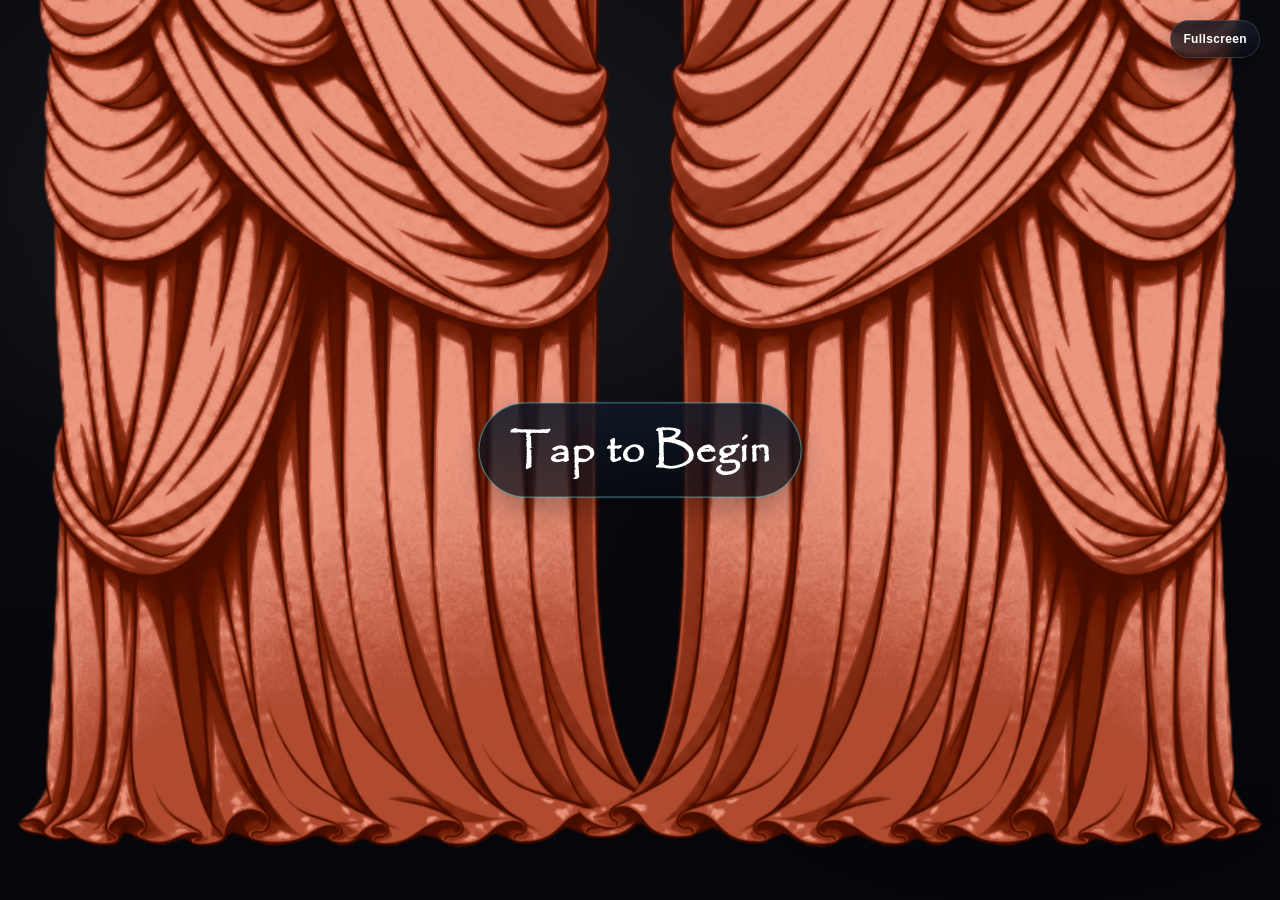
<file: letters/n-a-stock-letter-3-61e843/index.html>
<!DOCTYPE html>
<html lang="en">
<head>
  <meta charset="UTF-8">
  <meta name="viewport" content="width=device-width, initial-scale=1.0">
  <title>Stock: Letter 3</title>
  <link rel="stylesheet" href="styles.css">

  <link rel="preload" as="image" href="gallery/pages/cover.png" fetchpriority="high">
  <link rel="preload" as="image" href="gallery/controls/cleft.png" fetchpriority="high">
  <link rel="preload" as="image" href="gallery/controls/cright.png" fetchpriority="high">
  <link rel="preload" as="image" href="gallery/controls/bannerman.png">
  <link rel="preload" as="audio" href="gallery/sounds/glissando.mp3">
  <link rel="preload" as="audio" href="gallery/sounds/music.mp3" type="audio/mpeg">
</head>

<body>
  <main id="letter-preview">
  <div id="curtain-overlay" aria-hidden="false" role="dialog" aria-modal="false" aria-labelledby="begin-button">
    <img id="curtain-left"  src="gallery/controls/cleft.png"  alt="" aria-hidden="true" decoding="async" fetchpriority="high">
    <img id="curtain-right" src="gallery/controls/cright.png" alt="" aria-hidden="true" decoding="async" fetchpriority="high">
    <button id="begin-button" type="button">Tap to Begin</button>
  </div>
  <div
    id="title-banner"
    aria-hidden="true"
    style="--title-banner-text-rgb:48,149,176"
  >
    <img
      id="title-banner-art"
      src="gallery/controls/bannerman.png"
      alt=""
      aria-hidden="true"
      decoding="async"
    >
    <span>Stock: Letter 3</span>
  </div>

  <button
    id="fullscreen-button"
    class="hud-button viewer-action"
    type="button"
    title="Enter fullscreen"
    aria-label="Enter fullscreen"
  >Fullscreen</button>

  <div id="slideshow" aria-hidden="true">
    <div id="turn" aria-hidden="true">
      <div class="sheet sheet-front visible" id="sheetFront">
        <img id="turnFrontImg" alt="">
      </div>
    </div>
    <div id="turnShadow" aria-hidden="true"></div>

    <section class="slide active" data-index="0" id="slide-0">
      <img src="gallery/pages/cover.png" alt="Cover Page" decoding="async" fetchpriority="high">
    </section>

    <section class="slide" data-index="1" id="slide-1">
      <img src="gallery/pages/letter.png" alt="Main Letter" decoding="async">
    </section>

    <section class="slide" data-index="2" id="slide-2">
      <img src="gallery/pages/wall.png" alt="Text Wall Background" decoding="async">
      <div class="text-wall" id="textWall" role="dialog" aria-modal="false" aria-label="Message text" aria-hidden="true" tabindex="-1" style="--message-overlay-rgb:245,235,210;--message-overlay-opacity:0.970;--message-overlay-surface-opacity:0.970;--message-overlay-blur:0px;--message-overlay-texture-opacity:0.027;--message-ink:#221710;--wall-fade-ms:900ms;">
        <button id="close-text" class="hud-button hud-button-close" type="button" title="Close Text" aria-label="Close message" aria-controls="textWall">&times;</button>
        <div class="text-wall-content" id="textWallContent"><!DOCTYPE HTML PUBLIC "-//W3C//DTD HTML 4.0//EN" "http://www.w3.org/TR/REC-html40/strict.dtd">
<html>
<!-- lettersmith-message:v2 --><head><meta name="qrichtext" content="1" /><meta charset="utf-8" /><style type="text/css">
p, li { white-space: pre-wrap; }
hr { height: 1px; border-width: 0; }
li.unchecked::marker { content: "\2610"; }
li.checked::marker { content: "\2612"; }
</style></head><body style=" font-family:'LetterSmithFont1', 'Papyrus'; font-size:16pt; font-weight:400; font-style:normal;"><div class="ls-linewrap" style="line-height:2.0;">
<p style=" margin-top:0px; margin-bottom:0px; margin-left:0px; margin-right:0px; -qt-block-indent:0; text-indent:0px;"><span style=" font-size:50pt; color:#f80084;">Dear Stock Human,</span></p>
<p style=" margin-top:12px; margin-bottom:12px; margin-left:0px; margin-right:0px; -qt-block-indent:0; text-indent:0px;"><span style=" color:#b41b7e;">Salve, Romule,</span></p>
<p style=" margin-top:12px; margin-bottom:12px; margin-left:0px; margin-right:0px; -qt-block-indent:0; text-indent:0px;"><span style=" color:#b41b7e;">Nomen mihi Bob est, atque paulisper tibi gratias agere volui quod talis es qualis es. Mirabilis es, atque tibi duos pollices sursum tollo, circiter quingenta milia miliardorum trillionum plausuum manuum mitto, una cum omnibus bonis votis quae in has litteras congerere possum.</span></p>
<p style=" margin-top:12px; margin-bottom:12px; margin-left:0px; margin-right:0px; -qt-block-indent:0; text-indent:0px;"><span style=" color:#b41b7e;">Spero te diem vere splendidum agere atque vitam te benigne tractare. Quod si non ita est, memento tamen res magni momenti in hoc mundo esse quibus frui possimus—velut caseum. Caseus praeclarus est. Et tubera cocta atque contrita? Tam deliciosa sunt ut vix verbis describi possint.</span></p>
<p style=" margin-top:12px; margin-bottom:12px; margin-left:0px; margin-right:0px; -qt-block-indent:0; text-indent:0px;"><span style=" color:#b41b7e;">Sed serio loquens: perge esse qui es, perge progredi, neque umquam obliviscaris esse homines qui te magni aestiment.</span></p>
<p style=" margin-top:12px; margin-bottom:12px; margin-left:0px; margin-right:0px; -qt-block-indent:0; text-indent:0px;"><span style=" color:#b41b7e;">Tui sincerissime,<br />Maxman Mamillion</span></p>
<p style=" margin-top:12px; margin-bottom:12px; margin-left:0px; margin-right:0px; -qt-block-indent:0; text-indent:0px;"><span style=" color:#b41b7e;">P. S. Gratias tibi ago pro socolata.</span></p>
<p style=" margin-top:12px; margin-bottom:12px; margin-left:0px; margin-right:0px; -qt-block-indent:0; text-indent:0px;"><span style=" color:#b41b7e;">P. P. S. Gratias etiam pro duodecim dollariis.</span></p>
<p style=" margin-top:12px; margin-bottom:12px; margin-left:0px; margin-right:0px; -qt-block-indent:0; text-indent:0px;"><span style=" color:#b41b7e;">P. P. P. S. Quid autem litterae “P.S.” significant? Re vera nescio.</span></p>
<p style=" margin-top:12px; margin-bottom:12px; margin-left:0px; margin-right:0px; -qt-block-indent:0; text-indent:0px;"><span style=" color:#b41b7e;">Ceterum, nunc a te petere debeo ut abeas.</span></p>
<p style=" margin-top:12px; margin-bottom:12px; margin-left:0px; margin-right:0px; -qt-block-indent:0; text-indent:0px;"><span style=" color:#b41b7e;">Bonum diem.</span></p>
<p style=" margin-top:12px; margin-bottom:12px; margin-left:0px; margin-right:0px; -qt-block-indent:0; text-indent:0px;"><span style=" color:#b41b7e;">DIXI: BONUM DIEM!</span></p></div></body></html></div>
      </div>
    </section>

    <section class="slide" data-index="3" id="slide-3">
      <img src="gallery/pages/back.png" alt="Final Backdrop" decoding="async">
    </section>

    <button id="prev" class="nav-button" type="button" title="Previous page" aria-label="Previous page">
      <img src="gallery/controls/ppage.png" alt="" aria-hidden="true">
    </button>
    <button id="next" class="nav-button" type="button" title="Next page" aria-label="Next page">
      <img src="gallery/controls/npage.png" alt="" aria-hidden="true">
    </button>

    <div id="viewer-actions" aria-label="Letter controls">
      <div id="viewer-actions-left">
        <button
          id="restart-button"
          class="hud-button viewer-action"
          type="button"
          title="Restart letter"
          aria-label="Restart letter"
        >Restart</button>
        <button
          id="mute-button"
          class="hud-button viewer-action"
          type="button"
          title="Mute letter audio"
          aria-label="Mute letter audio"
          aria-pressed="false"
        >Mute</button>
      </div>
    </div>

    <button
      id="open-text"
      class="hud-button hud-button-icon"
      type="button"
      title="Show Message"
      aria-label="Show message"
      aria-controls="textWall"
      aria-expanded="false"
      aria-hidden="true"
    >
      <img src="gallery/controls/showmessageicon.png" alt="" aria-hidden="true" decoding="async">
    </button>
  </div>

  <div id="volume-control" aria-hidden="true">
    <button
      id="volume-icon"
      class="hud-button hud-button-icon"
      type="button"
      title="Volume"
      aria-label="Toggle volume slider"
      aria-controls="volume-slider"
      aria-expanded="false"
    >
      <img id="volume-icon-img" src="gallery/controls/volon.png" alt="" aria-hidden="true" decoding="async">
    </button>
  </div>
  </main>

  <audio id="bg-music" preload="auto" playsinline></audio>
  <audio id="bg-music-standby" preload="auto" playsinline></audio>

  <script>
    const INITIAL_VOLUME = 21;
    const MUSIC_PLAYLIST = ["gallery/sounds/music.mp3"];
    const MUSIC_CROSSFADE_MS = 0;
    const IMAGE_ANIMATIONS = {};
    const HAS_MESSAGE = true;
  </script>

  <script src="script.js"></script>
</body>
</html>
</file>
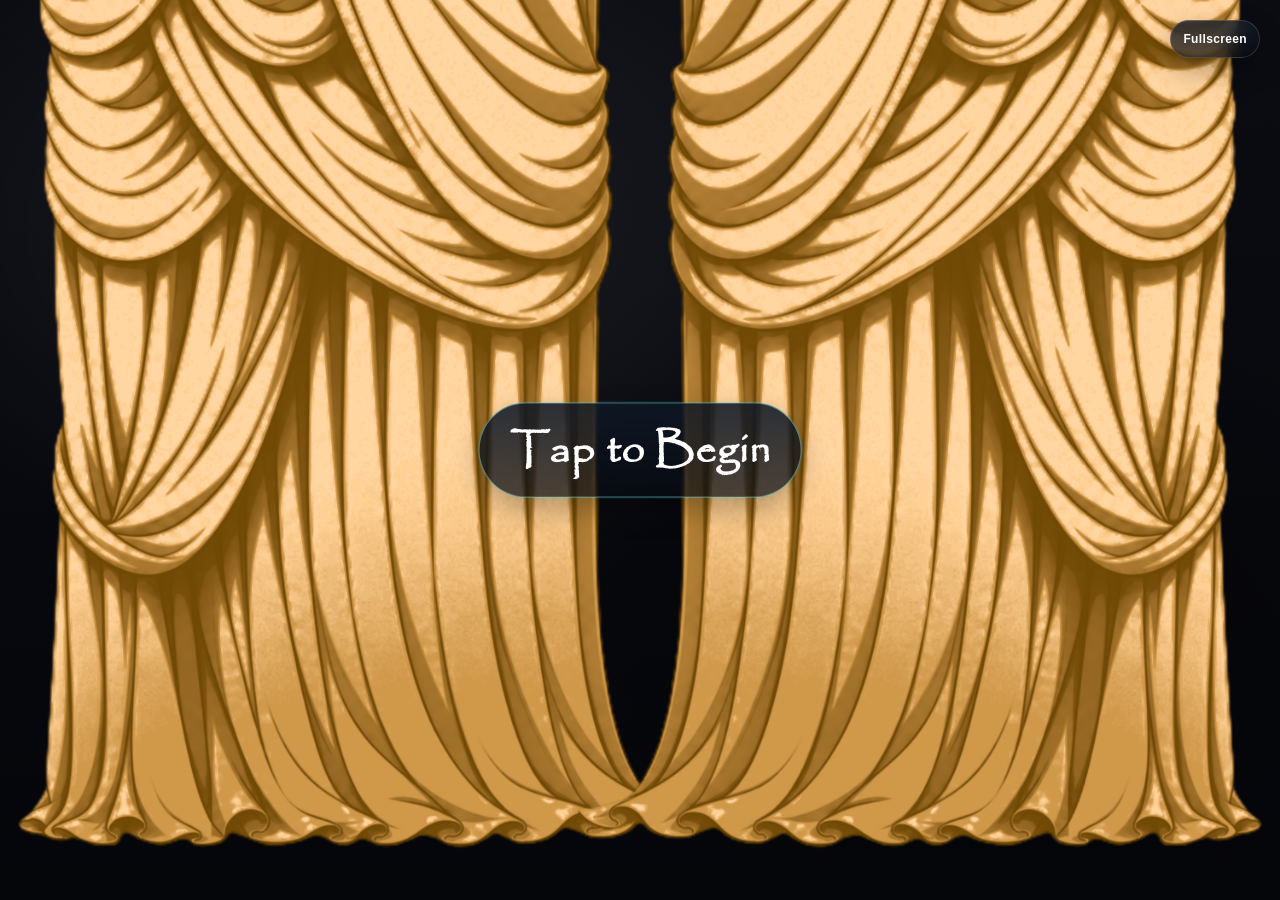
<file: letters/none-stock-letter-2-0c982c/index.html>
<!DOCTYPE html>
<html lang="en">
<head>
  <meta charset="UTF-8">
  <meta name="viewport" content="width=device-width, initial-scale=1.0">
  <title>Stock: Letter 2</title>
  <link rel="stylesheet" href="styles.css">

  <link rel="preload" as="image" href="gallery/pages/cover.png" fetchpriority="high">
  <link rel="preload" as="image" href="gallery/controls/cleft.png" fetchpriority="high">
  <link rel="preload" as="image" href="gallery/controls/cright.png" fetchpriority="high">
  <link rel="preload" as="image" href="gallery/controls/bannerman.png">
  <link rel="preload" as="audio" href="gallery/sounds/glissando.mp3">
  <link rel="preload" as="audio" href="gallery/sounds/music.mp3" type="audio/mpeg">
</head>

<body>
  <main id="letter-preview">
  <div id="curtain-overlay" aria-hidden="false" role="dialog" aria-modal="false" aria-labelledby="begin-button">
    <img id="curtain-left"  src="gallery/controls/cleft.png"  alt="" aria-hidden="true" decoding="async" fetchpriority="high">
    <img id="curtain-right" src="gallery/controls/cright.png" alt="" aria-hidden="true" decoding="async" fetchpriority="high">
    <button id="begin-button" type="button">Tap to Begin</button>
  </div>
  <div
    id="title-banner"
    aria-hidden="true"
    style="--title-banner-text-rgb:73,129,208"
  >
    <img
      id="title-banner-art"
      src="gallery/controls/bannerman.png"
      alt=""
      aria-hidden="true"
      decoding="async"
    >
    <span>Stock: Letter 2</span>
  </div>

  <button
    id="fullscreen-button"
    class="hud-button viewer-action"
    type="button"
    title="Enter fullscreen"
    aria-label="Enter fullscreen"
  >Fullscreen</button>

  <div id="slideshow" aria-hidden="true">
    <div id="turn" aria-hidden="true">
      <div class="sheet sheet-front visible" id="sheetFront">
        <img id="turnFrontImg" alt="">
      </div>
    </div>
    <div id="turnShadow" aria-hidden="true"></div>

    <section class="slide active" data-index="0" id="slide-0">
      <img src="gallery/pages/cover.png" alt="Cover Page" decoding="async" fetchpriority="high">
    </section>

    <section class="slide" data-index="1" id="slide-1">
      <img src="gallery/pages/letter.png" alt="Main Letter" decoding="async">
    </section>

    <section class="slide" data-index="2" id="slide-2">
      <img src="gallery/pages/wall.png" alt="Text Wall Background" decoding="async">
      <div class="text-wall" id="textWall" role="dialog" aria-modal="false" aria-label="Message text" aria-hidden="true" tabindex="-1" style="--message-overlay-rgb:0,0,0;--message-overlay-opacity:0.970;--message-overlay-surface-opacity:0.970;--message-overlay-blur:0px;--message-overlay-texture-opacity:0.000;--message-ink:#ffffff;--wall-fade-ms:900ms;">
        <button id="close-text" class="hud-button hud-button-close" type="button" title="Close Text" aria-label="Close message" aria-controls="textWall">&times;</button>
        <div class="text-wall-content" id="textWallContent"><!DOCTYPE HTML PUBLIC "-//W3C//DTD HTML 4.0//EN" "http://www.w3.org/TR/REC-html40/strict.dtd">
<html>
<!-- lettersmith-message:v2 --><head><meta name="qrichtext" content="1" /><meta charset="utf-8" /><style type="text/css">
p, li { white-space: pre-wrap; }
hr { height: 1px; border-width: 0; }
li.unchecked::marker { content: "\2610"; }
li.checked::marker { content: "\2612"; }
</style></head><body style=" font-family:'LetterSmithFont1', 'Papyrus'; font-size:16pt; font-weight:400; font-style:normal;"><div class="ls-linewrap" style="line-height:2.0;">
<p style=" margin-top:0px; margin-bottom:0px; margin-left:0px; margin-right:0px; -qt-block-indent:0; text-indent:0px;"><span style=" font-size:50pt;">Dear Stock Human,</span></p>
<p style=" margin-top:12px; margin-bottom:12px; margin-left:0px; margin-right:0px; -qt-block-indent:0; text-indent:0px;"><span style=" color:#ffaa00;">Salve, Romule,</span></p>
<p style=" margin-top:12px; margin-bottom:12px; margin-left:0px; margin-right:0px; -qt-block-indent:0; text-indent:0px;"><span style=" color:#ffaa00;">Nomen mihi Bob est, atque paulisper tibi gratias agere volui quod talis es qualis es. Mirabilis es, atque tibi duos pollices sursum tollo, circiter quingenta milia miliardorum trillionum plausuum manuum mitto, una cum omnibus bonis votis quae in has litteras congerere possum.</span></p>
<p style=" margin-top:12px; margin-bottom:12px; margin-left:0px; margin-right:0px; -qt-block-indent:0; text-indent:0px;"><span style=" color:#ffaa00;">Spero te diem vere splendidum agere atque vitam te benigne tractare. Quod si non ita est, memento tamen res magni momenti in hoc mundo esse quibus frui possimus—velut caseum. Caseus praeclarus est. Et tubera cocta atque contrita? Tam deliciosa sunt ut vix verbis describi possint.</span></p>
<p style=" margin-top:12px; margin-bottom:12px; margin-left:0px; margin-right:0px; -qt-block-indent:0; text-indent:0px;"><span style=" color:#ffaa00;">Sed serio loquens: perge esse qui es, perge progredi, neque umquam obliviscaris esse homines qui te magni aestiment.</span></p>
<p style=" margin-top:12px; margin-bottom:12px; margin-left:0px; margin-right:0px; -qt-block-indent:0; text-indent:0px;"><span style=" color:#ffaa00;">Tui sincerissime,<br />Maxman Mamillion</span></p>
<p style=" margin-top:12px; margin-bottom:12px; margin-left:0px; margin-right:0px; -qt-block-indent:0; text-indent:0px;"><span style=" color:#ffaa00;">P. S. Gratias tibi ago pro socolata.</span></p>
<p style=" margin-top:12px; margin-bottom:12px; margin-left:0px; margin-right:0px; -qt-block-indent:0; text-indent:0px;"><span style=" color:#ffaa00;">P. P. S. Gratias etiam pro duodecim dollariis.</span></p>
<p style=" margin-top:12px; margin-bottom:12px; margin-left:0px; margin-right:0px; -qt-block-indent:0; text-indent:0px;"><span style=" color:#ffaa00;">P. P. P. S. Quid autem litterae “P.S.” significant? Re vera nescio.</span></p>
<p style=" margin-top:12px; margin-bottom:12px; margin-left:0px; margin-right:0px; -qt-block-indent:0; text-indent:0px;"><span style=" color:#ffaa00;">Ceterum, nunc a te petere debeo ut abeas.</span></p>
<p style=" margin-top:12px; margin-bottom:12px; margin-left:0px; margin-right:0px; -qt-block-indent:0; text-indent:0px;"><span style=" color:#ffaa00;">Bonum diem.</span></p>
<p style=" margin-top:12px; margin-bottom:12px; margin-left:0px; margin-right:0px; -qt-block-indent:0; text-indent:0px;"><span style=" color:#ffaa00;">DIXI: BONUM DIEM!</span></p></div></body></html></div>
      </div>
    </section>

    <section class="slide" data-index="3" id="slide-3">
      <img src="gallery/pages/back.png" alt="Final Backdrop" decoding="async">
    </section>

    <button id="prev" class="nav-button" type="button" title="Previous page" aria-label="Previous page">
      <img src="gallery/controls/ppage.png" alt="" aria-hidden="true">
    </button>
    <button id="next" class="nav-button" type="button" title="Next page" aria-label="Next page">
      <img src="gallery/controls/npage.png" alt="" aria-hidden="true">
    </button>

    <div id="viewer-actions" aria-label="Letter controls">
      <div id="viewer-actions-left">
        <button
          id="restart-button"
          class="hud-button viewer-action"
          type="button"
          title="Restart letter"
          aria-label="Restart letter"
        >Restart</button>
        <button
          id="mute-button"
          class="hud-button viewer-action"
          type="button"
          title="Mute letter audio"
          aria-label="Mute letter audio"
          aria-pressed="false"
        >Mute</button>
      </div>
    </div>

    <button
      id="open-text"
      class="hud-button hud-button-icon"
      type="button"
      title="Show Message"
      aria-label="Show message"
      aria-controls="textWall"
      aria-expanded="false"
      aria-hidden="true"
    >
      <img src="gallery/controls/showmessageicon.png" alt="" aria-hidden="true" decoding="async">
    </button>
  </div>

  <div id="volume-control" aria-hidden="true">
    <button
      id="volume-icon"
      class="hud-button hud-button-icon"
      type="button"
      title="Volume"
      aria-label="Toggle volume slider"
      aria-controls="volume-slider"
      aria-expanded="false"
    >
      <img id="volume-icon-img" src="gallery/controls/volon.png" alt="" aria-hidden="true" decoding="async">
    </button>
  </div>
  </main>

  <audio id="bg-music" preload="auto" playsinline></audio>
  <audio id="bg-music-standby" preload="auto" playsinline></audio>

  <script>
    const INITIAL_VOLUME = 21;
    const MUSIC_PLAYLIST = ["gallery/sounds/music.mp3"];
    const MUSIC_CROSSFADE_MS = 0;
    const IMAGE_ANIMATIONS = {};
    const HAS_MESSAGE = true;
  </script>

  <script src="script.js"></script>
</body>
</html>
</file>
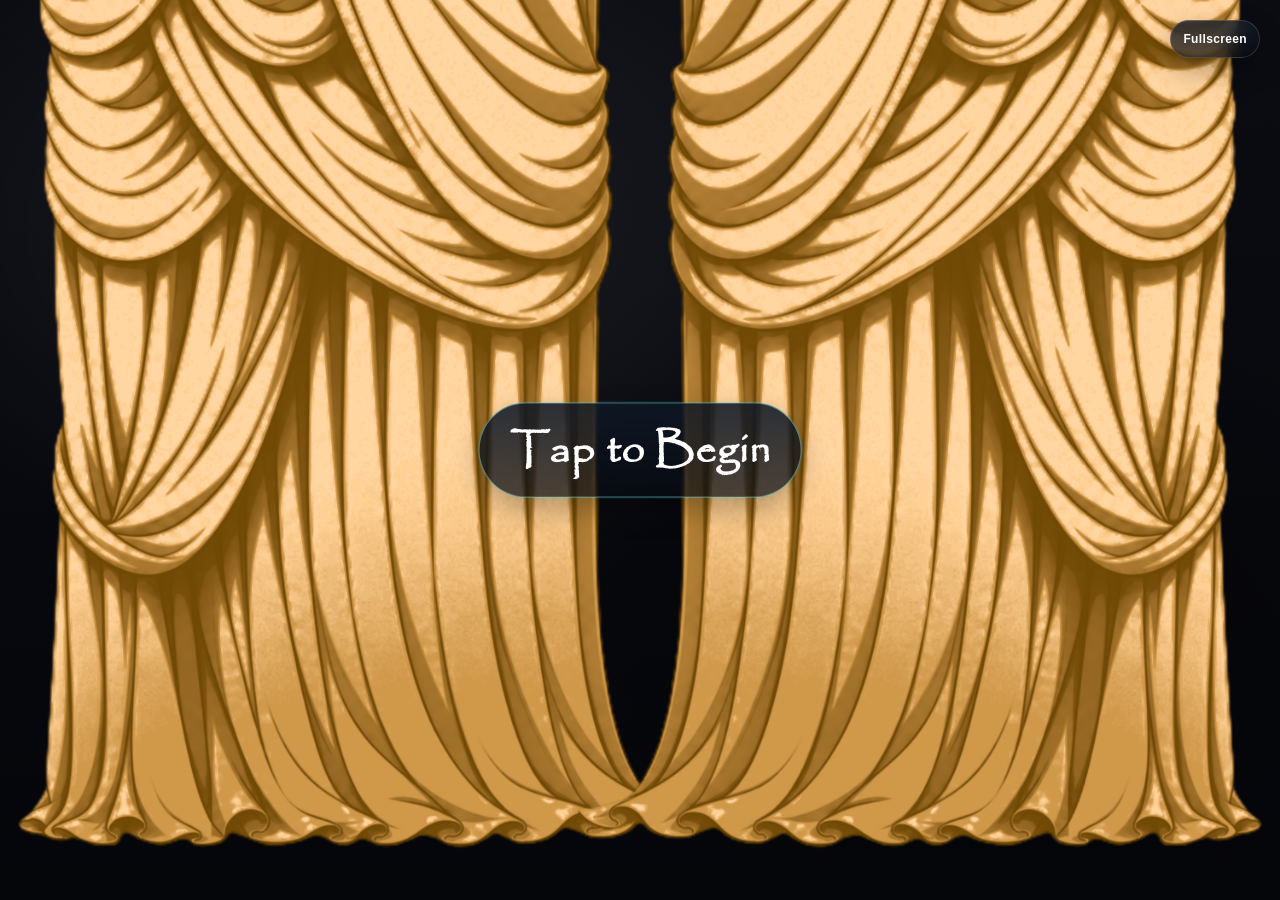
<file: letters/none-stock-letter-2-522be0/index.html>
<!DOCTYPE html>
<html lang="en">
<head>
  <meta charset="UTF-8">
  <meta name="viewport" content="width=device-width, initial-scale=1.0">
  <title>Stock: Letter 2</title>
  <link rel="stylesheet" href="styles.css">

  <link rel="preload" as="image" href="gallery/pages/cover.png" fetchpriority="high">
  <link rel="preload" as="image" href="gallery/controls/cleft.png" fetchpriority="high">
  <link rel="preload" as="image" href="gallery/controls/cright.png" fetchpriority="high">
  <link rel="preload" as="image" href="gallery/controls/bannerman.png">
  <link rel="preload" as="audio" href="gallery/sounds/glissando.mp3">
  <link rel="preload" as="audio" href="gallery/sounds/music.mp3" type="audio/mpeg">
</head>

<body>
  <main id="letter-preview">
  <div id="curtain-overlay" aria-hidden="false" role="dialog" aria-modal="false" aria-labelledby="begin-button">
    <img id="curtain-left"  src="gallery/controls/cleft.png"  alt="" aria-hidden="true" decoding="async" fetchpriority="high">
    <img id="curtain-right" src="gallery/controls/cright.png" alt="" aria-hidden="true" decoding="async" fetchpriority="high">
    <button id="begin-button" type="button">Tap to Begin</button>
  </div>
  <div
    id="title-banner"
    aria-hidden="true"
    style="--title-banner-text-rgb:73,129,208"
  >
    <img
      id="title-banner-art"
      src="gallery/controls/bannerman.png"
      alt=""
      aria-hidden="true"
      decoding="async"
    >
    <span>Stock: Letter 2</span>
  </div>

  <button
    id="fullscreen-button"
    class="hud-button viewer-action"
    type="button"
    title="Enter fullscreen"
    aria-label="Enter fullscreen"
  >Fullscreen</button>

  <div id="slideshow" aria-hidden="true">
    <div id="turn" aria-hidden="true">
      <div class="sheet sheet-front visible" id="sheetFront">
        <img id="turnFrontImg" alt="">
      </div>
    </div>
    <div id="turnShadow" aria-hidden="true"></div>

    <section class="slide active" data-index="0" id="slide-0">
      <img src="gallery/pages/cover.png" alt="Cover Page" decoding="async" fetchpriority="high">
    </section>

    <section class="slide" data-index="1" id="slide-1">
      <img src="gallery/pages/letter.png" alt="Main Letter" decoding="async">
    </section>

    <section class="slide" data-index="2" id="slide-2">
      <img src="gallery/pages/wall.png" alt="Text Wall Background" decoding="async">
      <div class="text-wall" id="textWall" role="dialog" aria-modal="false" aria-label="Message text" aria-hidden="true" tabindex="-1" style="--message-overlay-rgb:255,255,255;--message-overlay-opacity:0.970;--message-overlay-surface-opacity:0.970;--message-overlay-blur:0px;--message-overlay-texture-opacity:0.000;--message-ink:#221710;--wall-fade-ms:900ms;">
        <button id="close-text" class="hud-button hud-button-close" type="button" title="Close Text" aria-label="Close message" aria-controls="textWall">&times;</button>
        <div class="text-wall-content" id="textWallContent"><!DOCTYPE HTML PUBLIC "-//W3C//DTD HTML 4.0//EN" "http://www.w3.org/TR/REC-html40/strict.dtd">
<html>
<!-- lettersmith-message:v2 --><head><meta name="qrichtext" content="1" /><meta charset="utf-8" /><style type="text/css">
p, li { white-space: pre-wrap; }
hr { height: 1px; border-width: 0; }
li.unchecked::marker { content: "\2610"; }
li.checked::marker { content: "\2612"; }
</style></head><body style=" font-family:'LetterSmithFont1', 'Papyrus'; font-size:16pt; font-weight:400; font-style:normal;">
<p style=" margin-top:0px; margin-bottom:0px; margin-left:0px; margin-right:0px; -qt-block-indent:0; text-indent:0px; line-height:200%;"><span style=" font-size:50pt; color:#000000;">Dear Stock Human,</span></p>
<p style=" margin-top:12px; margin-bottom:12px; margin-left:0px; margin-right:0px; -qt-block-indent:0; text-indent:0px;"><span style=" color:#000000;">Salve, Romule,</span></p>
<p style=" margin-top:12px; margin-bottom:12px; margin-left:0px; margin-right:0px; -qt-block-indent:0; text-indent:0px;"><span style=" color:#000000;">Nomen mihi Bob est, atque paulisper tibi gratias agere volui quod talis es qualis es. Mirabilis es, atque tibi duos pollices sursum tollo, circiter quingenta milia miliardorum trillionum plausuum manuum mitto, una cum omnibus bonis votis quae in has litteras congerere possum.</span></p>
<p style=" margin-top:12px; margin-bottom:12px; margin-left:0px; margin-right:0px; -qt-block-indent:0; text-indent:0px;"><span style=" color:#000000;">Spero te diem vere splendidum agere atque vitam te benigne tractare. Quod si non ita est, memento tamen res magni momenti in hoc mundo esse quibus frui possimus—velut caseum. Caseus praeclarus est. Et tubera cocta atque contrita? Tam deliciosa sunt ut vix verbis describi possint.</span></p>
<p style=" margin-top:12px; margin-bottom:12px; margin-left:0px; margin-right:0px; -qt-block-indent:0; text-indent:0px;"><span style=" color:#000000;">Sed serio loquens: perge esse qui es, perge progredi, neque umquam obliviscaris esse homines qui te magni aestiment.</span></p>
<p style=" margin-top:12px; margin-bottom:12px; margin-left:0px; margin-right:0px; -qt-block-indent:0; text-indent:0px;"><span style=" color:#000000;">Tui sincerissime,<br />Maxman Mamillion</span></p>
<p style=" margin-top:12px; margin-bottom:12px; margin-left:0px; margin-right:0px; -qt-block-indent:0; text-indent:0px;"><span style=" color:#000000;">P. S. Gratias tibi ago pro socolata.</span></p>
<p style=" margin-top:12px; margin-bottom:12px; margin-left:0px; margin-right:0px; -qt-block-indent:0; text-indent:0px;"><span style=" color:#000000;">P. P. S. Gratias etiam pro duodecim dollariis.</span></p>
<p style=" margin-top:12px; margin-bottom:12px; margin-left:0px; margin-right:0px; -qt-block-indent:0; text-indent:0px;"><span style=" color:#000000;">P. P. P. S. Quid autem litterae “P.S.” significant? Re vera nescio.</span></p>
<p style=" margin-top:12px; margin-bottom:12px; margin-left:0px; margin-right:0px; -qt-block-indent:0; text-indent:0px;"><span style=" color:#000000;">Ceterum, nunc a te petere debeo ut abeas.</span></p>
<p style=" margin-top:12px; margin-bottom:12px; margin-left:0px; margin-right:0px; -qt-block-indent:0; text-indent:0px;"><span style=" color:#000000;">Bonum diem.</span></p>
<p style=" margin-top:12px; margin-bottom:12px; margin-left:0px; margin-right:0px; -qt-block-indent:0; text-indent:0px;"><span style=" color:#000000;">DIXI: BONUM DIEM!</span></p></body></html></div>
      </div>
    </section>

    <section class="slide" data-index="3" id="slide-3">
      <img src="gallery/pages/back.png" alt="Final Backdrop" decoding="async">
    </section>

    <button id="prev" class="nav-button" type="button" title="Previous page" aria-label="Previous page">
      <img src="gallery/controls/ppage.png" alt="" aria-hidden="true">
    </button>
    <button id="next" class="nav-button" type="button" title="Next page" aria-label="Next page">
      <img src="gallery/controls/npage.png" alt="" aria-hidden="true">
    </button>

    <div id="viewer-actions" aria-label="Letter controls">
      <div id="viewer-actions-left">
        <button
          id="restart-button"
          class="hud-button viewer-action"
          type="button"
          title="Restart letter"
          aria-label="Restart letter"
        >Restart</button>
        <button
          id="mute-button"
          class="hud-button viewer-action"
          type="button"
          title="Mute letter audio"
          aria-label="Mute letter audio"
          aria-pressed="false"
        >Mute</button>
      </div>
    </div>

    <button
      id="open-text"
      class="hud-button hud-button-icon"
      type="button"
      title="Show Message"
      aria-label="Show message"
      aria-controls="textWall"
      aria-expanded="false"
      aria-hidden="true"
    >
      <img src="gallery/controls/showmessageicon.png" alt="" aria-hidden="true" decoding="async">
    </button>
  </div>

  <div id="volume-control" aria-hidden="true">
    <button
      id="volume-icon"
      class="hud-button hud-button-icon"
      type="button"
      title="Volume"
      aria-label="Toggle volume slider"
      aria-controls="volume-slider"
      aria-expanded="false"
    >
      <img id="volume-icon-img" src="gallery/controls/volon.png" alt="" aria-hidden="true" decoding="async">
    </button>
  </div>
  </main>

  <audio id="bg-music" preload="auto" playsinline></audio>
  <audio id="bg-music-standby" preload="auto" playsinline></audio>

  <script>
    const INITIAL_VOLUME = 21;
    const MUSIC_PLAYLIST = ["gallery/sounds/music.mp3"];
    const MUSIC_CROSSFADE_MS = 0;
    const IMAGE_ANIMATIONS = {};
    const HAS_MESSAGE = true;
  </script>

  <script src="script.js"></script>
</body>
</html>
</file>
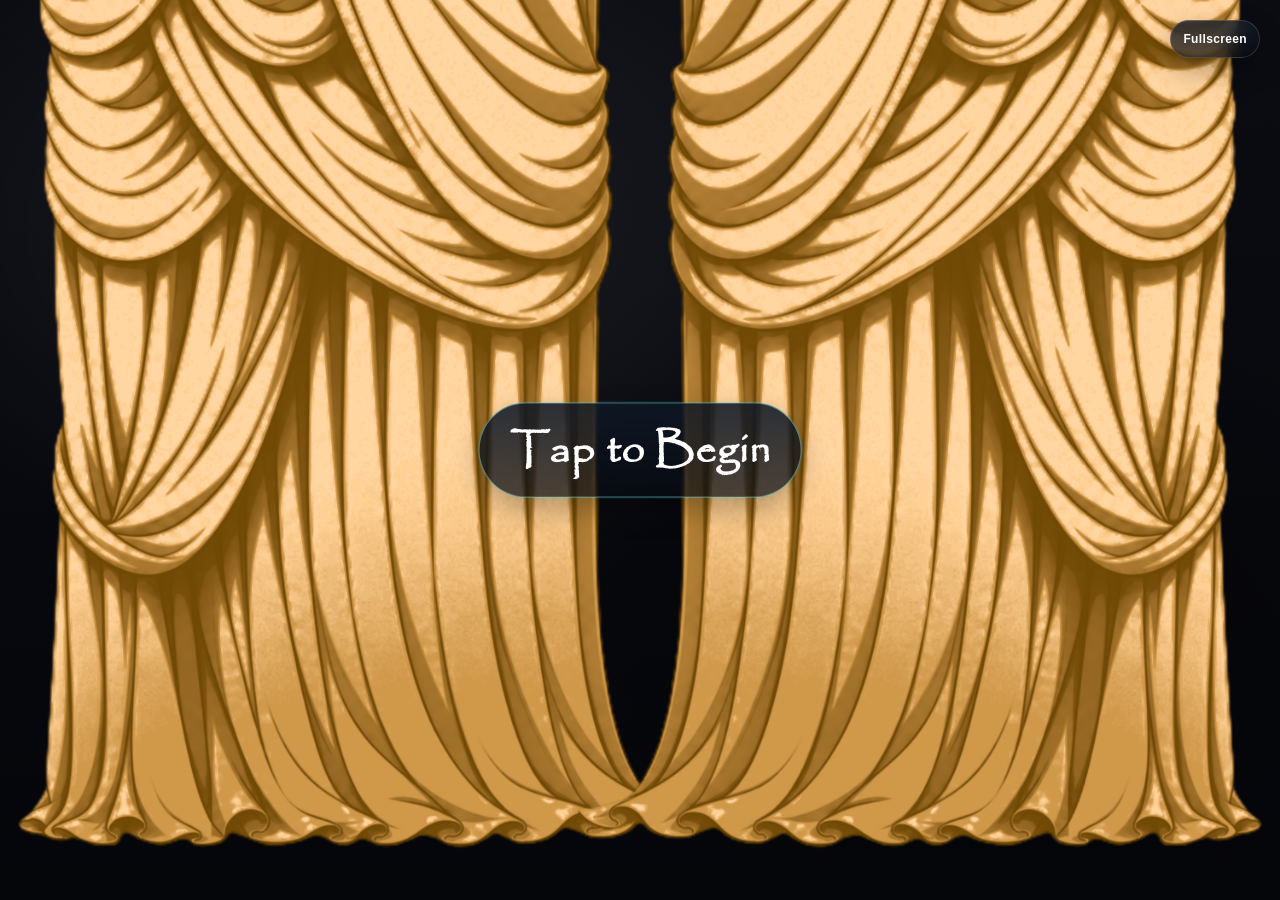
<file: letters/none-stock-to-my-dear-none-06f9ea/index.html>
<!DOCTYPE html>
<html lang="en">
<head>
  <meta charset="UTF-8">
  <meta name="viewport" content="width=device-width, initial-scale=1.0">
  <title>Stock: To my dear none</title>
  <link rel="stylesheet" href="styles.css">

  <link rel="preload" as="image" href="gallery/pages/cover.png" fetchpriority="high">
  <link rel="preload" as="image" href="gallery/controls/cleft.png" fetchpriority="high">
  <link rel="preload" as="image" href="gallery/controls/cright.png" fetchpriority="high">
  <link rel="preload" as="image" href="gallery/controls/bannerman.png">
  <link rel="preload" as="audio" href="gallery/sounds/glissando.mp3">
  <link rel="preload" as="audio" href="gallery/sounds/music.mp3" type="audio/mpeg">
</head>

<body>
  <main id="letter-preview">
  <div id="curtain-overlay" aria-hidden="false" role="dialog" aria-modal="false" aria-labelledby="begin-button">
    <img id="curtain-left"  src="gallery/controls/cleft.png"  alt="" aria-hidden="true" decoding="async" fetchpriority="high">
    <img id="curtain-right" src="gallery/controls/cright.png" alt="" aria-hidden="true" decoding="async" fetchpriority="high">
    <button id="begin-button" type="button">Tap to Begin</button>
  </div>
  <div
    id="title-banner"
    aria-hidden="true"
    style="--title-banner-text-rgb:73,129,208"
  >
    <img
      id="title-banner-art"
      src="gallery/controls/bannerman.png"
      alt=""
      aria-hidden="true"
      decoding="async"
    >
    <span>Stock: To my dear none</span>
  </div>

  <button
    id="fullscreen-button"
    class="hud-button viewer-action"
    type="button"
    title="Enter fullscreen"
    aria-label="Enter fullscreen"
  >Fullscreen</button>

  <div id="slideshow" aria-hidden="true">
    <div id="turn" aria-hidden="true">
      <div class="sheet sheet-front visible" id="sheetFront">
        <img id="turnFrontImg" alt="">
      </div>
    </div>
    <div id="turnShadow" aria-hidden="true"></div>

    <section class="slide active" data-index="0" id="slide-0">
      <img src="gallery/pages/cover.png" alt="Cover Page" decoding="async" fetchpriority="high">
    </section>

    <section class="slide" data-index="1" id="slide-1">
      <img src="gallery/pages/letter.png" alt="Main Letter" decoding="async">
    </section>

    <section class="slide" data-index="2" id="slide-2">
      <img src="gallery/pages/wall.png" alt="Text Wall Background" decoding="async">
      <div class="text-wall" id="textWall" role="dialog" aria-modal="false" aria-label="Message text" aria-hidden="true" tabindex="-1" style="--message-overlay-rgb:0,0,0;--message-overlay-opacity:0.970;--message-overlay-surface-opacity:0.970;--message-overlay-blur:0px;--message-overlay-texture-opacity:0.000;--message-ink:#ffffff;--wall-fade-ms:900ms;">
        <button id="close-text" class="hud-button hud-button-close" type="button" title="Close Text" aria-label="Close message" aria-controls="textWall">&times;</button>
        <div class="text-wall-content" id="textWallContent"><!DOCTYPE HTML PUBLIC "-//W3C//DTD HTML 4.0//EN" "http://www.w3.org/TR/REC-html40/strict.dtd">
<html>
<!-- lettersmith-message:v2 --><head><meta name="qrichtext" content="1" /><meta charset="utf-8" /><style type="text/css">
p, li { white-space: pre-wrap; }
hr { height: 1px; border-width: 0; }
li.unchecked::marker { content: "\2610"; }
li.checked::marker { content: "\2612"; }
</style></head><body style=" font-family:'LetterSmithFont1', 'Papyrus'; font-size:16pt; font-weight:400; font-style:normal;"><div class="ls-linewrap" style="line-height:2.0;">
<p style=" margin-top:0px; margin-bottom:0px; margin-left:0px; margin-right:0px; -qt-block-indent:0; text-indent:0px;"><span style=" font-size:50pt;">Dear Stock Human,</span></p>
<p style=" margin-top:12px; margin-bottom:12px; margin-left:0px; margin-right:0px; -qt-block-indent:0; text-indent:0px;"><span style=" color:#ffaa00;">Salve, Romule,</span></p>
<p style=" margin-top:12px; margin-bottom:12px; margin-left:0px; margin-right:0px; -qt-block-indent:0; text-indent:0px;"><span style=" color:#ffaa00;">Nomen mihi Bob est, atque paulisper tibi gratias agere volui quod talis es qualis es. Mirabilis es, atque tibi duos pollices sursum tollo, circiter quingenta milia miliardorum trillionum plausuum manuum mitto, una cum omnibus bonis votis quae in has litteras congerere possum.</span></p>
<p style=" margin-top:12px; margin-bottom:12px; margin-left:0px; margin-right:0px; -qt-block-indent:0; text-indent:0px;"><span style=" color:#ffaa00;">Spero te diem vere splendidum agere atque vitam te benigne tractare. Quod si non ita est, memento tamen res magni momenti in hoc mundo esse quibus frui possimus—velut caseum. Caseus praeclarus est. Et tubera cocta atque contrita? Tam deliciosa sunt ut vix verbis describi possint.</span></p>
<p style=" margin-top:12px; margin-bottom:12px; margin-left:0px; margin-right:0px; -qt-block-indent:0; text-indent:0px;"><span style=" color:#ffaa00;">Sed serio loquens: perge esse qui es, perge progredi, neque umquam obliviscaris esse homines qui te magni aestiment.</span></p>
<p style=" margin-top:12px; margin-bottom:12px; margin-left:0px; margin-right:0px; -qt-block-indent:0; text-indent:0px;"><span style=" color:#ffaa00;">Tui sincerissime,<br />Maxman Mamillion</span></p>
<p style=" margin-top:12px; margin-bottom:12px; margin-left:0px; margin-right:0px; -qt-block-indent:0; text-indent:0px;"><span style=" color:#ffaa00;">P. S. Gratias tibi ago pro socolata.</span></p>
<p style=" margin-top:12px; margin-bottom:12px; margin-left:0px; margin-right:0px; -qt-block-indent:0; text-indent:0px;"><span style=" color:#ffaa00;">P. P. S. Gratias etiam pro duodecim dollariis.</span></p>
<p style=" margin-top:12px; margin-bottom:12px; margin-left:0px; margin-right:0px; -qt-block-indent:0; text-indent:0px;"><span style=" color:#ffaa00;">P. P. P. S. Quid autem litterae “P.S.” significant? Re vera nescio.</span></p>
<p style=" margin-top:12px; margin-bottom:12px; margin-left:0px; margin-right:0px; -qt-block-indent:0; text-indent:0px;"><span style=" color:#ffaa00;">Ceterum, nunc a te petere debeo ut abeas.</span></p>
<p style=" margin-top:12px; margin-bottom:12px; margin-left:0px; margin-right:0px; -qt-block-indent:0; text-indent:0px;"><span style=" color:#ffaa00;">Bonum diem.</span></p>
<p style=" margin-top:12px; margin-bottom:12px; margin-left:0px; margin-right:0px; -qt-block-indent:0; text-indent:0px;"><span style=" color:#ffaa00;">DIXI: BONUM DIEM!</span></p></div></body></html></div>
      </div>
    </section>

    <section class="slide" data-index="3" id="slide-3">
      <img src="gallery/pages/back.png" alt="Final Backdrop" decoding="async">
    </section>

    <button id="prev" class="nav-button" type="button" title="Previous page" aria-label="Previous page">
      <img src="gallery/controls/ppage.png" alt="" aria-hidden="true">
    </button>
    <button id="next" class="nav-button" type="button" title="Next page" aria-label="Next page">
      <img src="gallery/controls/npage.png" alt="" aria-hidden="true">
    </button>

    <div id="viewer-actions" aria-label="Letter controls">
      <div id="viewer-actions-left">
        <button
          id="restart-button"
          class="hud-button viewer-action"
          type="button"
          title="Restart letter"
          aria-label="Restart letter"
        >Restart</button>
        <button
          id="mute-button"
          class="hud-button viewer-action"
          type="button"
          title="Mute letter audio"
          aria-label="Mute letter audio"
          aria-pressed="false"
        >Mute</button>
      </div>
    </div>

    <button
      id="open-text"
      class="hud-button hud-button-icon"
      type="button"
      title="Show Message"
      aria-label="Show message"
      aria-controls="textWall"
      aria-expanded="false"
      aria-hidden="true"
    >
      <img src="gallery/controls/showmessageicon.png" alt="" aria-hidden="true" decoding="async">
    </button>
  </div>

  <div id="volume-control" aria-hidden="true">
    <button
      id="volume-icon"
      class="hud-button hud-button-icon"
      type="button"
      title="Volume"
      aria-label="Toggle volume slider"
      aria-controls="volume-slider"
      aria-expanded="false"
    >
      <img id="volume-icon-img" src="gallery/controls/volon.png" alt="" aria-hidden="true" decoding="async">
    </button>
  </div>
  </main>

  <audio id="bg-music" preload="auto" playsinline></audio>
  <audio id="bg-music-standby" preload="auto" playsinline></audio>

  <script>
    const INITIAL_VOLUME = 21;
    const MUSIC_PLAYLIST = ["gallery/sounds/music.mp3"];
    const MUSIC_CROSSFADE_MS = 0;
    const IMAGE_ANIMATIONS = {};
    const HAS_MESSAGE = true;
  </script>

  <script src="script.js"></script>
</body>
</html>
</file>
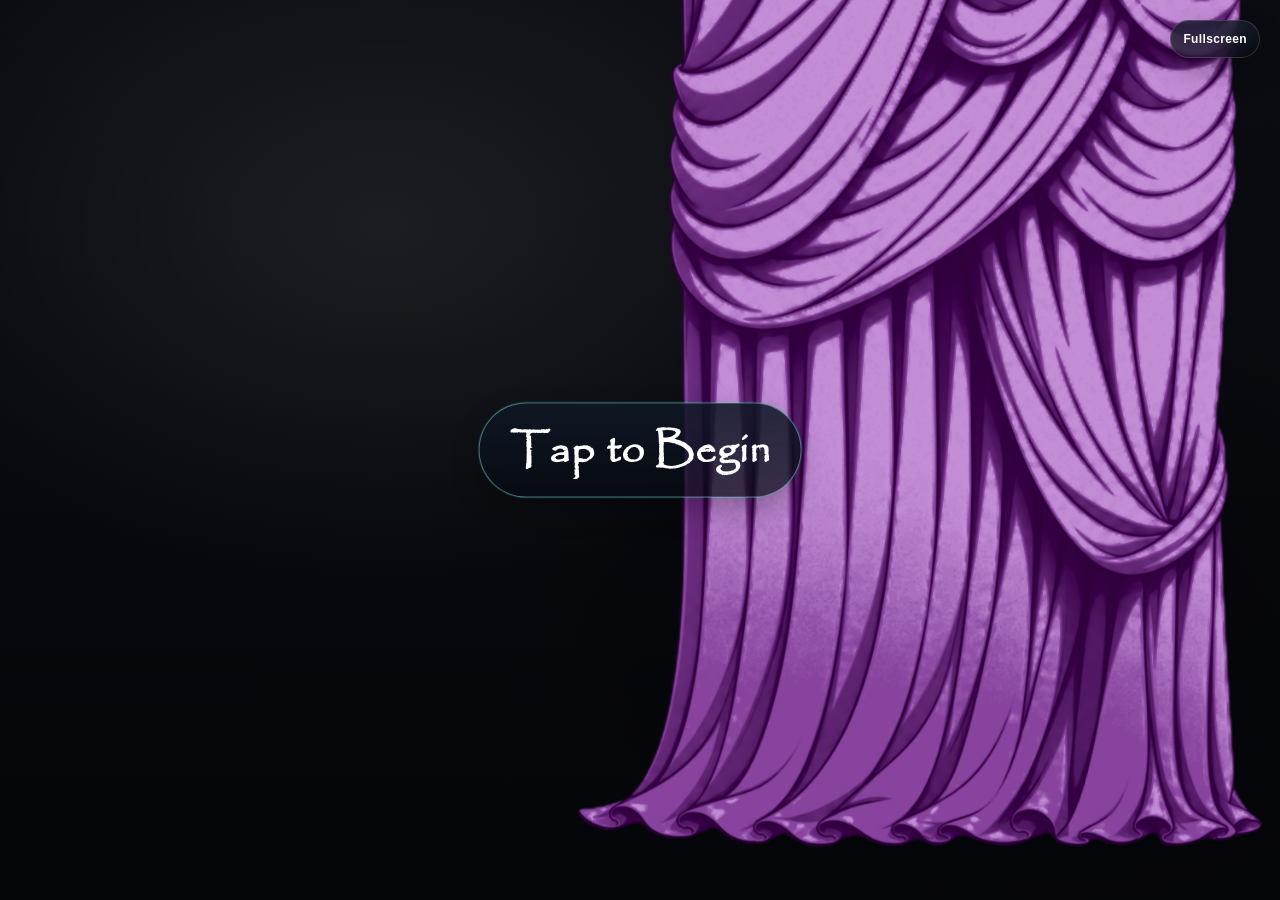
<file: letters/stock-stock-letter-1-089a74/index.html>
<!DOCTYPE html>
<html lang="en">
<head>
  <meta charset="UTF-8">
  <meta name="viewport" content="width=device-width, initial-scale=1.0">
  <title>Stock: Letter 1</title>
  <link rel="stylesheet" href="styles.css">

  <link rel="preload" as="image" href="gallery/pages/cover.png" fetchpriority="high">
  <link rel="preload" as="image" href="gallery/controls/cleft.png" fetchpriority="high">
  <link rel="preload" as="image" href="gallery/controls/cright.png" fetchpriority="high">
  <link rel="preload" as="image" href="gallery/controls/bannerman.png">
  <link rel="preload" as="audio" href="gallery/sounds/glissando.mp3">
  <link rel="preload" as="audio" href="gallery/sounds/music.mp3" type="audio/mpeg">
</head>

<body>
  <main id="letter-preview">
  <div id="curtain-overlay" aria-hidden="false" role="dialog" aria-modal="false" aria-labelledby="begin-button">
    <img id="curtain-left"  src="gallery/controls/cleft.png"  alt="" aria-hidden="true" decoding="async" fetchpriority="high">
    <img id="curtain-right" src="gallery/controls/cright.png" alt="" aria-hidden="true" decoding="async" fetchpriority="high">
    <button id="begin-button" type="button">Tap to Begin</button>
  </div>
  <div
    id="title-banner"
    aria-hidden="true"
    style="--title-banner-text-rgb:89,157,67"
  >
    <img
      id="title-banner-art"
      src="gallery/controls/bannerman.png"
      alt=""
      aria-hidden="true"
      decoding="async"
    >
    <span>Stock: Letter 1</span>
  </div>

  <button
    id="fullscreen-button"
    class="hud-button viewer-action"
    type="button"
    title="Enter fullscreen"
    aria-label="Enter fullscreen"
  >Fullscreen</button>

  <div id="slideshow" aria-hidden="true">
    <div id="turn" aria-hidden="true">
      <div class="sheet sheet-front visible" id="sheetFront">
        <img id="turnFrontImg" alt="">
      </div>
    </div>
    <div id="turnShadow" aria-hidden="true"></div>

    <section class="slide active" data-index="0" id="slide-0">
      <img src="gallery/pages/cover.png" alt="Cover Page" decoding="async" fetchpriority="high">
    </section>

    <section class="slide" data-index="1" id="slide-1">
      <img src="gallery/pages/letter.png" alt="Main Letter" decoding="async">
    </section>

    <section class="slide" data-index="2" id="slide-2">
      <img src="gallery/pages/wall.png" alt="Text Wall Background" decoding="async">
      <div class="text-wall" id="textWall" role="dialog" aria-modal="false" aria-label="Message text" aria-hidden="true" tabindex="-1" style="--message-overlay-rgb:0,0,0;--message-overlay-opacity:0.970;--message-overlay-surface-opacity:0.970;--message-overlay-blur:0px;--message-overlay-texture-opacity:0.000;--message-ink:#ffffff;--wall-fade-ms:900ms;">
        <button id="close-text" class="hud-button hud-button-close" type="button" title="Close Text" aria-label="Close message" aria-controls="textWall">&times;</button>
        <div class="text-wall-content" id="textWallContent"><!DOCTYPE HTML PUBLIC "-//W3C//DTD HTML 4.0//EN" "http://www.w3.org/TR/REC-html40/strict.dtd">
<html>
<!-- lettersmith-message:v2 --><head><meta name="qrichtext" content="1" /><meta charset="utf-8" /><style type="text/css">
p, li { white-space: pre-wrap; }
hr { height: 1px; border-width: 0; }
li.unchecked::marker { content: "\2610"; }
li.checked::marker { content: "\2612"; }
</style></head><body style=" font-family:'LetterSmithFont1', 'Papyrus'; font-size:16pt; font-weight:400; font-style:normal;">
<p style="-qt-paragraph-type:empty; margin-top:12px; margin-bottom:12px; margin-left:0px; margin-right:0px; -qt-block-indent:0; text-indent:0px;"><br /></p></body></html></div>
      </div>
    </section>

    <section class="slide" data-index="3" id="slide-3">
      <img src="gallery/pages/back.png" alt="Final Backdrop" decoding="async">
    </section>

    <button id="prev" class="nav-button" type="button" title="Previous page" aria-label="Previous page">
      <img src="gallery/controls/ppage.png" alt="" aria-hidden="true">
    </button>
    <button id="next" class="nav-button" type="button" title="Next page" aria-label="Next page">
      <img src="gallery/controls/npage.png" alt="" aria-hidden="true">
    </button>

    <div id="viewer-actions" aria-label="Letter controls">
      <div id="viewer-actions-left">
        <button
          id="restart-button"
          class="hud-button viewer-action"
          type="button"
          title="Restart letter"
          aria-label="Restart letter"
        >Restart</button>
        <button
          id="mute-button"
          class="hud-button viewer-action"
          type="button"
          title="Mute letter audio"
          aria-label="Mute letter audio"
          aria-pressed="false"
        >Mute</button>
      </div>
    </div>

    <button
      id="open-text"
      class="hud-button hud-button-icon"
      type="button"
      title="Show Message"
      aria-label="Show message"
      aria-controls="textWall"
      aria-expanded="false"
      aria-hidden="true"
    >
      <img src="gallery/controls/showmessageicon.png" alt="" aria-hidden="true" decoding="async">
    </button>
  </div>

  <div id="volume-control" aria-hidden="true">
    <button
      id="volume-icon"
      class="hud-button hud-button-icon"
      type="button"
      title="Volume"
      aria-label="Toggle volume slider"
      aria-controls="volume-slider"
      aria-expanded="false"
    >
      <img id="volume-icon-img" src="gallery/controls/volon.png" alt="" aria-hidden="true" decoding="async">
    </button>
  </div>
  </main>

  <audio id="bg-music" preload="auto" playsinline></audio>
  <audio id="bg-music-standby" preload="auto" playsinline></audio>

  <script>
    const INITIAL_VOLUME = 21;
    const MUSIC_PLAYLIST = ["gallery/sounds/music.mp3"];
    const MUSIC_CROSSFADE_MS = 0;
    const IMAGE_ANIMATIONS = {};
    const HAS_MESSAGE = false;
  </script>

  <script src="script.js"></script>
</body>
</html>
</file>
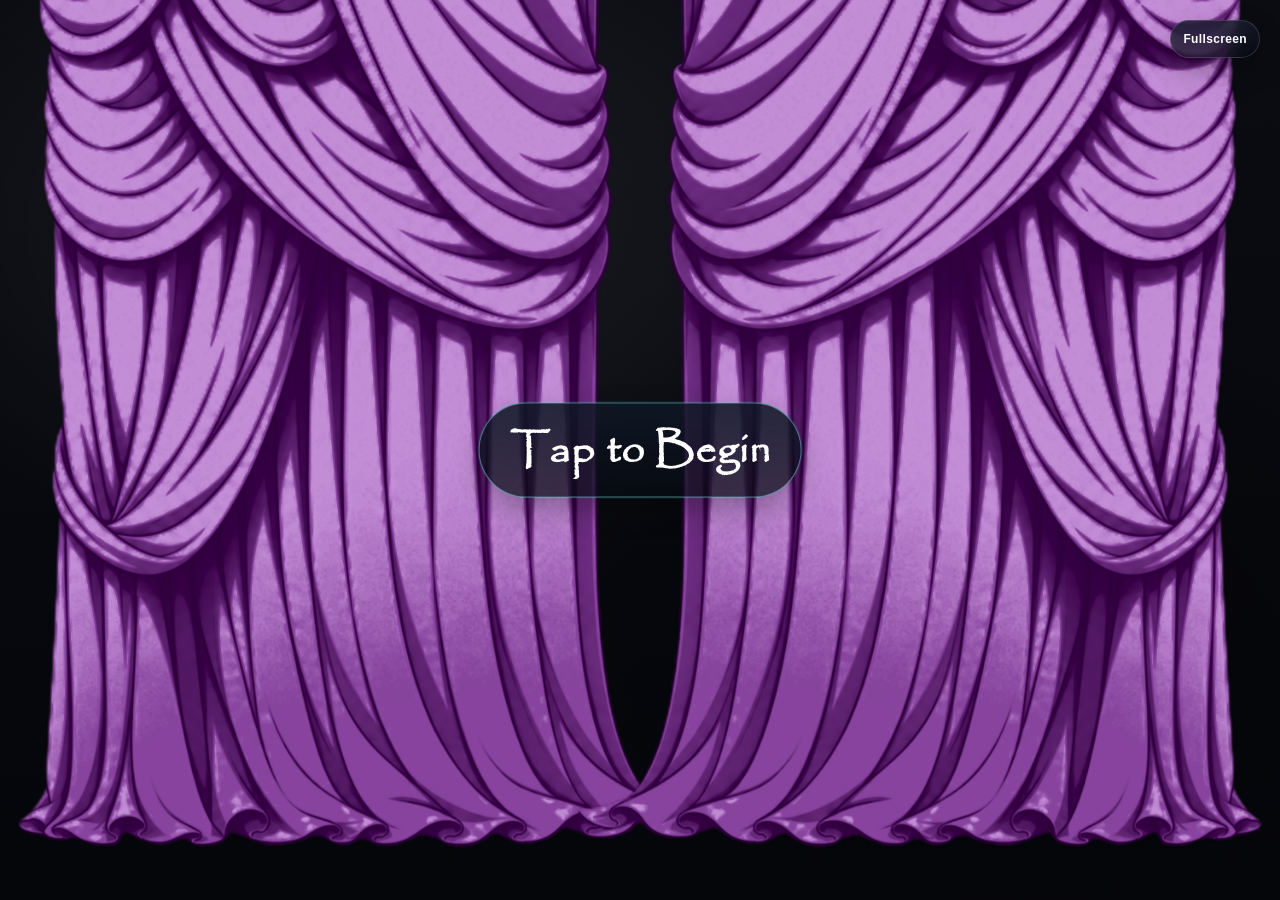
<file: letters/stock-stock-letter-1-3991bb/index.html>
<!DOCTYPE html>
<html lang="en">
<head>
  <meta charset="UTF-8">
  <meta name="viewport" content="width=device-width, initial-scale=1.0">
  <title>Stock Letter 1</title>
  <link rel="stylesheet" href="styles.css">

  <link rel="preload" as="image" href="gallery/pages/cover.png" fetchpriority="high">
  <link rel="preload" as="image" href="gallery/controls/cleft.png" fetchpriority="high">
  <link rel="preload" as="image" href="gallery/controls/cright.png" fetchpriority="high">
  <link rel="preload" as="image" href="gallery/controls/bannerman.png">
  <link rel="preload" as="audio" href="gallery/sounds/glissando.mp3">
  <link rel="preload" as="audio" href="gallery/sounds/music.mp3" type="audio/mpeg">
</head>

<body>
  <main id="letter-preview">
  <div id="curtain-overlay" aria-hidden="false" role="dialog" aria-modal="false" aria-labelledby="begin-button">
    <img id="curtain-left"  src="gallery/controls/cleft.png"  alt="" aria-hidden="true" decoding="async" fetchpriority="high">
    <img id="curtain-right" src="gallery/controls/cright.png" alt="" aria-hidden="true" decoding="async" fetchpriority="high">
    <button id="begin-button" type="button">Tap to Begin</button>
  </div>
  <div
    id="title-banner"
    aria-hidden="true"
    style="--title-banner-text-rgb:89,157,67"
  >
    <img
      id="title-banner-art"
      src="gallery/controls/bannerman.png"
      alt=""
      aria-hidden="true"
      decoding="async"
    >
    <span>Stock Letter 1</span>
  </div>

  <button
    id="fullscreen-button"
    class="hud-button viewer-action"
    type="button"
    title="Enter fullscreen"
    aria-label="Enter fullscreen"
  >Fullscreen</button>

  <div id="slideshow" aria-hidden="true">
    <div id="turn" aria-hidden="true">
      <div class="sheet sheet-front visible" id="sheetFront">
        <img id="turnFrontImg" alt="">
      </div>
    </div>
    <div id="turnShadow" aria-hidden="true"></div>

    <section class="slide active" data-index="0" id="slide-0">
      <img src="gallery/pages/cover.png" alt="Cover Page" decoding="async" fetchpriority="high">
    </section>

    <section class="slide" data-index="1" id="slide-1">
      <img src="gallery/pages/letter.png" alt="Main Letter" decoding="async">
    </section>

    <section class="slide" data-index="2" id="slide-2">
      <img src="gallery/pages/wall.png" alt="Text Wall Background" decoding="async">
      <div class="text-wall" id="textWall" role="dialog" aria-modal="false" aria-label="Message text" aria-hidden="true" tabindex="-1" style="--message-overlay-rgb:0,0,0;--message-overlay-opacity:0.970;--message-overlay-surface-opacity:0.970;--message-overlay-blur:0px;--message-overlay-texture-opacity:0.000;--message-ink:#ffffff;--wall-fade-ms:900ms;">
        <button id="close-text" class="hud-button hud-button-close" type="button" title="Close Text" aria-label="Close message" aria-controls="textWall">&times;</button>
        <div class="text-wall-content" id="textWallContent"><!DOCTYPE HTML PUBLIC "-//W3C//DTD HTML 4.0//EN" "http://www.w3.org/TR/REC-html40/strict.dtd">
<html>
<!-- lettersmith-message:v2 --><head><meta name="qrichtext" content="1" /><meta charset="utf-8" /><style type="text/css">
p, li { white-space: pre-wrap; }
hr { height: 1px; border-width: 0; }
li.unchecked::marker { content: "\2610"; }
li.checked::marker { content: "\2612"; }
</style></head><body style=" font-family:'LetterSmithFont1', 'Papyrus'; font-size:16pt; font-weight:400; font-style:normal;">
<p style=" margin-top:0px; margin-bottom:0px; margin-left:0px; margin-right:0px; -qt-block-indent:0; text-indent:0px;"><span style=" font-size:50pt;">Dear Stock Human,</span></p>
<p style=" margin-top:12px; margin-bottom:12px; margin-left:0px; margin-right:0px; -qt-block-indent:0; text-indent:0px;"><span style=" color:#ffaa00;">Salve, Romule,</span></p>
<p style=" margin-top:12px; margin-bottom:12px; margin-left:0px; margin-right:0px; -qt-block-indent:0; text-indent:0px;"><span style=" color:#ffaa00;">Nomen mihi Bob est, atque paulisper tibi gratias agere volui quod talis es qualis es. Mirabilis es, atque tibi duos pollices sursum tollo, circiter quingenta milia miliardorum trillionum plausuum manuum mitto, una cum omnibus bonis votis quae in has litteras congerere possum.</span></p>
<p style=" margin-top:12px; margin-bottom:12px; margin-left:0px; margin-right:0px; -qt-block-indent:0; text-indent:0px;"><span style=" color:#ffaa00;">Spero te diem vere splendidum agere atque vitam te benigne tractare. Quod si non ita est, memento tamen res magni momenti in hoc mundo esse quibus frui possimus—velut caseum. Caseus praeclarus est. Et tubera cocta atque contrita? Tam deliciosa sunt ut vix verbis describi possint.</span></p>
<p style=" margin-top:12px; margin-bottom:12px; margin-left:0px; margin-right:0px; -qt-block-indent:0; text-indent:0px;"><span style=" color:#ffaa00;">Sed serio loquens: perge esse qui es, perge progredi, neque umquam obliviscaris esse homines qui te magni aestiment.</span></p>
<p style=" margin-top:12px; margin-bottom:12px; margin-left:0px; margin-right:0px; -qt-block-indent:0; text-indent:0px;"><span style=" color:#ffaa00;">Tui sincerissime,<br />Maxman Mamillion</span></p>
<p style=" margin-top:12px; margin-bottom:12px; margin-left:0px; margin-right:0px; -qt-block-indent:0; text-indent:0px;"><span style=" color:#ffaa00;">P. S. Gratias tibi ago pro socolata.</span></p>
<p style=" margin-top:12px; margin-bottom:12px; margin-left:0px; margin-right:0px; -qt-block-indent:0; text-indent:0px;"><span style=" color:#ffaa00;">P. P. S. Gratias etiam pro duodecim dollariis.</span></p>
<p style=" margin-top:12px; margin-bottom:12px; margin-left:0px; margin-right:0px; -qt-block-indent:0; text-indent:0px;"><span style=" color:#ffaa00;">P. P. P. S. Quid autem litterae “P.S.” significant? Re vera nescio.</span></p>
<p style=" margin-top:12px; margin-bottom:12px; margin-left:0px; margin-right:0px; -qt-block-indent:0; text-indent:0px;"><span style=" color:#ffaa00;">Ceterum, nunc a te petere debeo ut abeas.</span></p>
<p style=" margin-top:12px; margin-bottom:12px; margin-left:0px; margin-right:0px; -qt-block-indent:0; text-indent:0px;"><span style=" color:#ffaa00;">Bonum diem.</span></p>
<p style=" margin-top:12px; margin-bottom:12px; margin-left:0px; margin-right:0px; -qt-block-indent:0; text-indent:0px;"><span style=" color:#ffaa00;">DIXI: BONUM DIEM!</span></p></body></html></div>
      </div>
    </section>

    <section class="slide" data-index="3" id="slide-3">
      <img src="gallery/pages/back.png" alt="Final Backdrop" decoding="async">
    </section>

    <button id="prev" class="nav-button" type="button" title="Previous page" aria-label="Previous page">
      <img src="gallery/controls/ppage.png" alt="" aria-hidden="true">
    </button>
    <button id="next" class="nav-button" type="button" title="Next page" aria-label="Next page">
      <img src="gallery/controls/npage.png" alt="" aria-hidden="true">
    </button>

    <div id="viewer-actions" aria-label="Letter controls">
      <div id="viewer-actions-left">
        <button
          id="restart-button"
          class="hud-button viewer-action"
          type="button"
          title="Restart letter"
          aria-label="Restart letter"
        >Restart</button>
        <button
          id="mute-button"
          class="hud-button viewer-action"
          type="button"
          title="Mute letter audio"
          aria-label="Mute letter audio"
          aria-pressed="false"
        >Mute</button>
      </div>
    </div>

    <button
      id="open-text"
      class="hud-button hud-button-icon"
      type="button"
      title="Show Message"
      aria-label="Show message"
      aria-controls="textWall"
      aria-expanded="false"
      aria-hidden="true"
    >
      <img src="gallery/controls/showmessageicon.png" alt="" aria-hidden="true" decoding="async">
    </button>
  </div>

  <div id="volume-control" aria-hidden="true">
    <button
      id="volume-icon"
      class="hud-button hud-button-icon"
      type="button"
      title="Volume"
      aria-label="Toggle volume slider"
      aria-controls="volume-slider"
      aria-expanded="false"
    >
      <img id="volume-icon-img" src="gallery/controls/volon.png" alt="" aria-hidden="true" decoding="async">
    </button>
  </div>
  </main>

  <audio id="bg-music" preload="auto" playsinline></audio>
  <audio id="bg-music-standby" preload="auto" playsinline></audio>

  <script>
    const INITIAL_VOLUME = 21;
    const MUSIC_PLAYLIST = ["gallery/sounds/music.mp3"];
    const MUSIC_CROSSFADE_MS = 0;
    const IMAGE_ANIMATIONS = {};
    const HAS_MESSAGE = true;
  </script>

  <script src="script.js"></script>
</body>
</html>
</file>
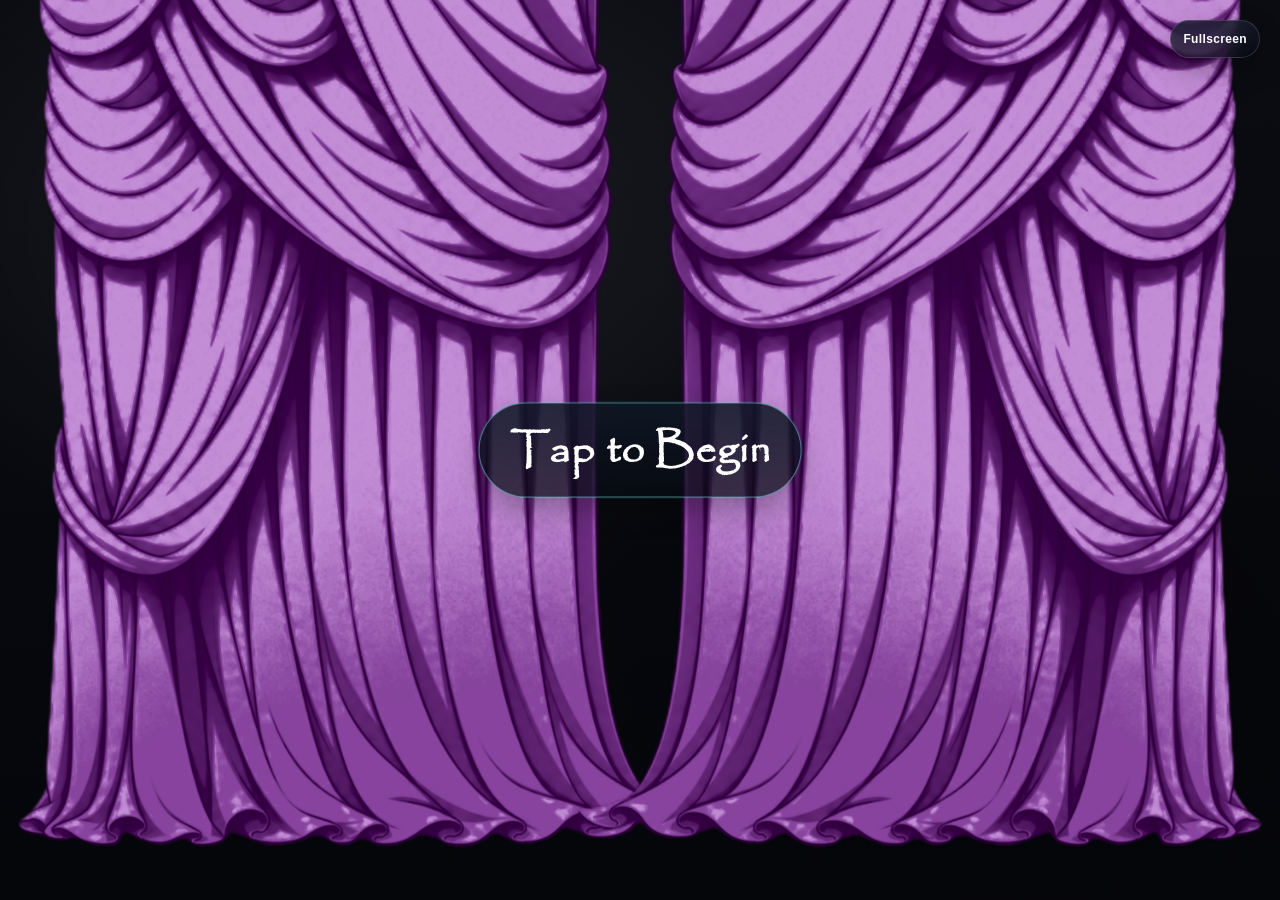
<file: letters/stock-stock-letter-1a1140/index.html>
<!DOCTYPE html>
<html lang="en">
<head>
  <meta charset="UTF-8">
  <meta name="viewport" content="width=device-width, initial-scale=1.0">
  <title>Stock Letter</title>
  <link rel="stylesheet" href="styles.css">

  <link rel="preload" as="image" href="gallery/pages/cover.png" fetchpriority="high">
  <link rel="preload" as="image" href="gallery/controls/cleft.png" fetchpriority="high">
  <link rel="preload" as="image" href="gallery/controls/cright.png" fetchpriority="high">
  <link rel="preload" as="image" href="gallery/controls/bannerman.png">
  <link rel="preload" as="audio" href="gallery/sounds/glissando.mp3">
  <link rel="preload" as="audio" href="gallery/sounds/music.mp3" type="audio/mpeg">
</head>

<body>
  <main id="letter-preview">
  <div id="curtain-overlay" aria-hidden="false" role="dialog" aria-modal="false" aria-labelledby="begin-button">
    <img id="curtain-left"  src="gallery/controls/cleft.png"  alt="" aria-hidden="true" decoding="async" fetchpriority="high">
    <img id="curtain-right" src="gallery/controls/cright.png" alt="" aria-hidden="true" decoding="async" fetchpriority="high">
    <button id="begin-button" type="button">Tap to Begin</button>
  </div>
  <div
    id="title-banner"
    aria-hidden="true"
    style="--title-banner-text-rgb:89,157,67"
  >
    <img
      id="title-banner-art"
      src="gallery/controls/bannerman.png"
      alt=""
      aria-hidden="true"
      decoding="async"
    >
    <span>Stock Letter</span>
  </div>

  <button
    id="fullscreen-button"
    class="hud-button viewer-action"
    type="button"
    title="Enter fullscreen"
    aria-label="Enter fullscreen"
  >Fullscreen</button>

  <div id="slideshow" aria-hidden="true">
    <div id="turn" aria-hidden="true">
      <div class="sheet sheet-front visible" id="sheetFront">
        <img id="turnFrontImg" alt="">
      </div>
    </div>
    <div id="turnShadow" aria-hidden="true"></div>

    <section class="slide active" data-index="0" id="slide-0">
      <img src="gallery/pages/cover.png" alt="Cover Page" decoding="async" fetchpriority="high">
    </section>

    <section class="slide" data-index="1" id="slide-1">
      <img src="gallery/pages/letter.png" alt="Main Letter" decoding="async">
    </section>

    <section class="slide" data-index="2" id="slide-2">
      <img src="gallery/pages/wall.png" alt="Text Wall Background" decoding="async">
      <div class="text-wall" id="textWall" role="dialog" aria-modal="false" aria-label="Message text" aria-hidden="true" tabindex="-1" style="--message-overlay-rgb:0,0,0;--message-overlay-opacity:0.970;--message-overlay-surface-opacity:0.970;--message-overlay-blur:0px;--message-overlay-texture-opacity:0.000;--message-ink:#ffffff;--wall-fade-ms:900ms;">
        <button id="close-text" class="hud-button hud-button-close" type="button" title="Close Text" aria-label="Close message" aria-controls="textWall">&times;</button>
        <div class="text-wall-content" id="textWallContent"><!DOCTYPE HTML PUBLIC "-//W3C//DTD HTML 4.0//EN" "http://www.w3.org/TR/REC-html40/strict.dtd">
<html>
<!-- lettersmith-message:v2 --><head><meta name="qrichtext" content="1" /><meta charset="utf-8" /><style type="text/css">
p, li { white-space: pre-wrap; }
hr { height: 1px; border-width: 0; }
li.unchecked::marker { content: "\2610"; }
li.checked::marker { content: "\2612"; }
</style></head><body style=" font-family:'LetterSmithFont1', 'Papyrus'; font-size:16pt; font-weight:400; font-style:normal;"><div class="ls-linewrap" style="line-height:2.0;">
<p style=" margin-top:12px; margin-bottom:12px; margin-left:0px; margin-right:0px; -qt-block-indent:0; text-indent:0px;"><span style=" font-size:50pt;">Dear Stock Human,</span></p>
<p style=" margin-top:12px; margin-bottom:12px; margin-left:0px; margin-right:0px; -qt-block-indent:0; text-indent:0px;"><span style=" color:#ffaa00;">Salve, Romule,</span></p>
<p style=" margin-top:12px; margin-bottom:12px; margin-left:0px; margin-right:0px; -qt-block-indent:0; text-indent:0px;"><span style=" color:#ffaa00;">Nomen mihi Bob est, atque paulisper tibi gratias agere volui quod talis es qualis es. Mirabilis es, atque tibi duos pollices sursum tollo, circiter quingenta milia miliardorum trillionum plausuum manuum mitto, una cum omnibus bonis votis quae in has litteras congerere possum.</span></p>
<p style=" margin-top:12px; margin-bottom:12px; margin-left:0px; margin-right:0px; -qt-block-indent:0; text-indent:0px;"><span style=" color:#ffaa00;">Spero te diem vere splendidum agere atque vitam te benigne tractare. Quod si non ita est, memento tamen res magni momenti in hoc mundo esse quibus frui possimus—velut caseum. Caseus praeclarus est. Et tubera cocta atque contrita? Tam deliciosa sunt ut vix verbis describi possint.</span></p>
<p style=" margin-top:12px; margin-bottom:12px; margin-left:0px; margin-right:0px; -qt-block-indent:0; text-indent:0px;"><span style=" color:#ffaa00;">Sed serio loquens: perge esse qui es, perge progredi, neque umquam obliviscaris esse homines qui te magni aestiment.</span></p>
<p style=" margin-top:12px; margin-bottom:12px; margin-left:0px; margin-right:0px; -qt-block-indent:0; text-indent:0px;"><span style=" color:#ffaa00;">Tui sincerissime,<br />Maxman Mamillion</span></p>
<p style=" margin-top:12px; margin-bottom:12px; margin-left:0px; margin-right:0px; -qt-block-indent:0; text-indent:0px;"><span style=" color:#ffaa00;">P. S. Gratias tibi ago pro socolata.</span></p>
<p style=" margin-top:12px; margin-bottom:12px; margin-left:0px; margin-right:0px; -qt-block-indent:0; text-indent:0px;"><span style=" color:#ffaa00;">P. P. S. Gratias etiam pro duodecim dollariis.</span></p>
<p style=" margin-top:12px; margin-bottom:12px; margin-left:0px; margin-right:0px; -qt-block-indent:0; text-indent:0px;"><span style=" color:#ffaa00;">P. P. P. S. Quid autem litterae “P.S.” significant? Re vera nescio.</span></p>
<p style=" margin-top:12px; margin-bottom:12px; margin-left:0px; margin-right:0px; -qt-block-indent:0; text-indent:0px;"><span style=" color:#ffaa00;">Ceterum, nunc a te petere debeo ut abeas.</span></p>
<p style=" margin-top:12px; margin-bottom:12px; margin-left:0px; margin-right:0px; -qt-block-indent:0; text-indent:0px;"><span style=" color:#ffaa00;">Bonum diem.</span></p>
<p style=" margin-top:12px; margin-bottom:12px; margin-left:0px; margin-right:0px; -qt-block-indent:0; text-indent:0px;"><span style=" color:#ffaa00;">DIXI: BONUM DIEM!</span></p></div></body></html></div>
      </div>
    </section>

    <section class="slide" data-index="3" id="slide-3">
      <img src="gallery/pages/back.png" alt="Final Backdrop" decoding="async">
    </section>

    <button id="prev" class="nav-button" type="button" title="Previous page" aria-label="Previous page">
      <img src="gallery/controls/ppage.png" alt="" aria-hidden="true">
    </button>
    <button id="next" class="nav-button" type="button" title="Next page" aria-label="Next page">
      <img src="gallery/controls/npage.png" alt="" aria-hidden="true">
    </button>

    <div id="viewer-actions" aria-label="Letter controls">
      <div id="viewer-actions-left">
        <button
          id="restart-button"
          class="hud-button viewer-action"
          type="button"
          title="Restart letter"
          aria-label="Restart letter"
        >Restart</button>
        <button
          id="mute-button"
          class="hud-button viewer-action"
          type="button"
          title="Mute letter audio"
          aria-label="Mute letter audio"
          aria-pressed="false"
        >Mute</button>
      </div>
    </div>

    <button
      id="open-text"
      class="hud-button hud-button-icon"
      type="button"
      title="Show Message"
      aria-label="Show message"
      aria-controls="textWall"
      aria-expanded="false"
      aria-hidden="true"
    >
      <img src="gallery/controls/showmessageicon.png" alt="" aria-hidden="true" decoding="async">
    </button>
  </div>

  <div id="volume-control" aria-hidden="true">
    <button
      id="volume-icon"
      class="hud-button hud-button-icon"
      type="button"
      title="Volume"
      aria-label="Toggle volume slider"
      aria-controls="volume-slider"
      aria-expanded="false"
    >
      <img id="volume-icon-img" src="gallery/controls/volon.png" alt="" aria-hidden="true" decoding="async">
    </button>
  </div>
  </main>

  <audio id="bg-music" preload="auto" playsinline></audio>
  <audio id="bg-music-standby" preload="auto" playsinline></audio>

  <script>
    const INITIAL_VOLUME = 21;
    const MUSIC_PLAYLIST = ["gallery/sounds/music.mp3"];
    const MUSIC_CROSSFADE_MS = 0;
    const IMAGE_ANIMATIONS = {};
    const HAS_MESSAGE = true;
  </script>

  <script src="script.js"></script>
</body>
</html>
</file>
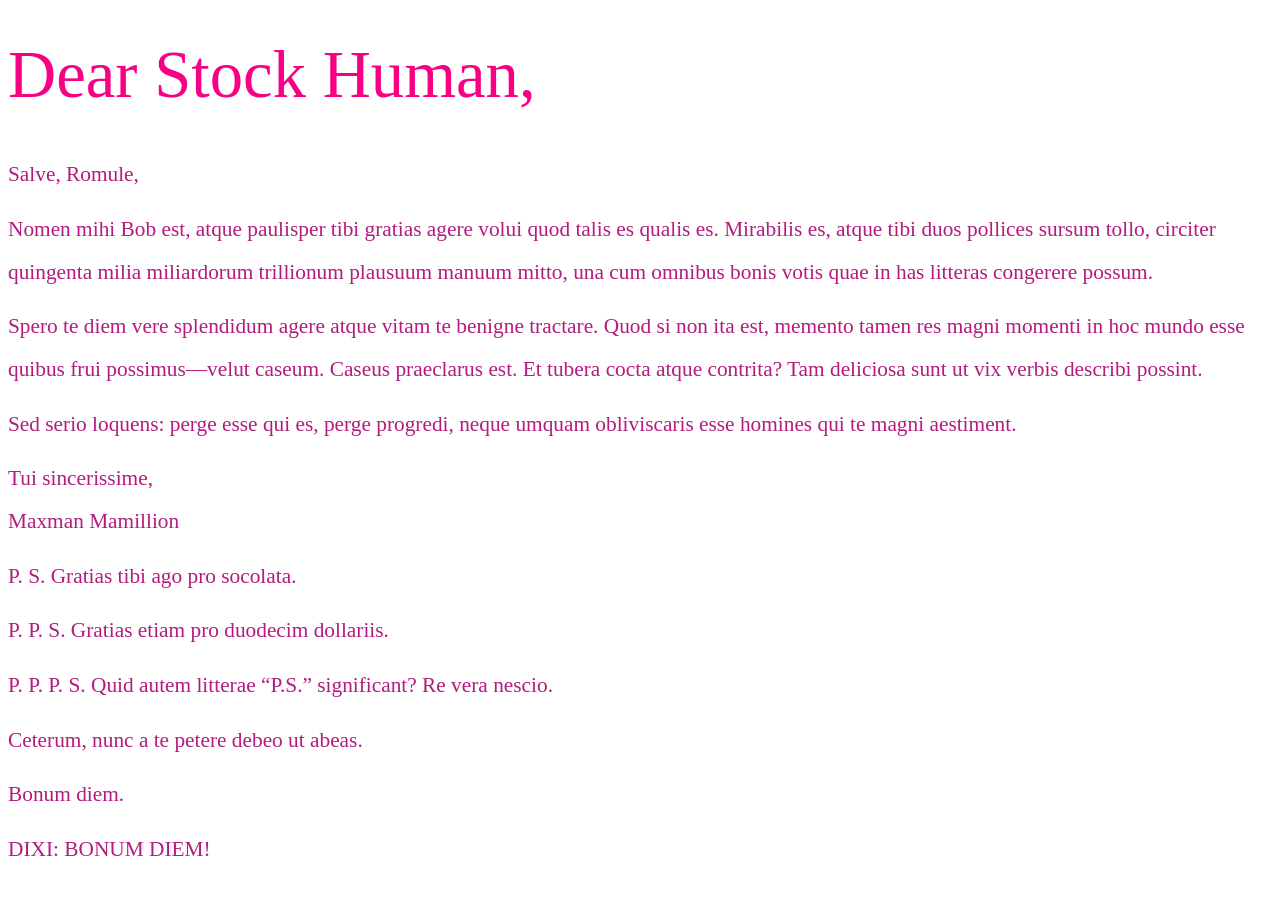
<file: letters/n-a-stock-letter-3-61e843/gallery/message/message.html>
<!DOCTYPE HTML PUBLIC "-//W3C//DTD HTML 4.0//EN" "http://www.w3.org/TR/REC-html40/strict.dtd">
<html>
<!-- lettersmith-message:v2 --><head><meta name="qrichtext" content="1" /><meta charset="utf-8" /><style type="text/css">
p, li { white-space: pre-wrap; }
hr { height: 1px; border-width: 0; }
li.unchecked::marker { content: "\2610"; }
li.checked::marker { content: "\2612"; }
</style></head><body style=" font-family:'Papyrus'; font-size:16pt; font-weight:400; font-style:normal;"><div class="ls-linewrap" style="line-height:2.0;">
<p style=" margin-top:0px; margin-bottom:0px; margin-left:0px; margin-right:0px; -qt-block-indent:0; text-indent:0px;"><span style=" font-size:50pt; color:#f80084;">Dear Stock Human,</span></p>
<p style=" margin-top:12px; margin-bottom:12px; margin-left:0px; margin-right:0px; -qt-block-indent:0; text-indent:0px;"><span style=" color:#b41b7e;">Salve, Romule,</span></p>
<p style=" margin-top:12px; margin-bottom:12px; margin-left:0px; margin-right:0px; -qt-block-indent:0; text-indent:0px;"><span style=" color:#b41b7e;">Nomen mihi Bob est, atque paulisper tibi gratias agere volui quod talis es qualis es. Mirabilis es, atque tibi duos pollices sursum tollo, circiter quingenta milia miliardorum trillionum plausuum manuum mitto, una cum omnibus bonis votis quae in has litteras congerere possum.</span></p>
<p style=" margin-top:12px; margin-bottom:12px; margin-left:0px; margin-right:0px; -qt-block-indent:0; text-indent:0px;"><span style=" color:#b41b7e;">Spero te diem vere splendidum agere atque vitam te benigne tractare. Quod si non ita est, memento tamen res magni momenti in hoc mundo esse quibus frui possimus—velut caseum. Caseus praeclarus est. Et tubera cocta atque contrita? Tam deliciosa sunt ut vix verbis describi possint.</span></p>
<p style=" margin-top:12px; margin-bottom:12px; margin-left:0px; margin-right:0px; -qt-block-indent:0; text-indent:0px;"><span style=" color:#b41b7e;">Sed serio loquens: perge esse qui es, perge progredi, neque umquam obliviscaris esse homines qui te magni aestiment.</span></p>
<p style=" margin-top:12px; margin-bottom:12px; margin-left:0px; margin-right:0px; -qt-block-indent:0; text-indent:0px;"><span style=" color:#b41b7e;">Tui sincerissime,<br />Maxman Mamillion</span></p>
<p style=" margin-top:12px; margin-bottom:12px; margin-left:0px; margin-right:0px; -qt-block-indent:0; text-indent:0px;"><span style=" color:#b41b7e;">P. S. Gratias tibi ago pro socolata.</span></p>
<p style=" margin-top:12px; margin-bottom:12px; margin-left:0px; margin-right:0px; -qt-block-indent:0; text-indent:0px;"><span style=" color:#b41b7e;">P. P. S. Gratias etiam pro duodecim dollariis.</span></p>
<p style=" margin-top:12px; margin-bottom:12px; margin-left:0px; margin-right:0px; -qt-block-indent:0; text-indent:0px;"><span style=" color:#b41b7e;">P. P. P. S. Quid autem litterae “P.S.” significant? Re vera nescio.</span></p>
<p style=" margin-top:12px; margin-bottom:12px; margin-left:0px; margin-right:0px; -qt-block-indent:0; text-indent:0px;"><span style=" color:#b41b7e;">Ceterum, nunc a te petere debeo ut abeas.</span></p>
<p style=" margin-top:12px; margin-bottom:12px; margin-left:0px; margin-right:0px; -qt-block-indent:0; text-indent:0px;"><span style=" color:#b41b7e;">Bonum diem.</span></p>
<p style=" margin-top:12px; margin-bottom:12px; margin-left:0px; margin-right:0px; -qt-block-indent:0; text-indent:0px;"><span style=" color:#b41b7e;">DIXI: BONUM DIEM!</span></p></div></body></html>
</file>
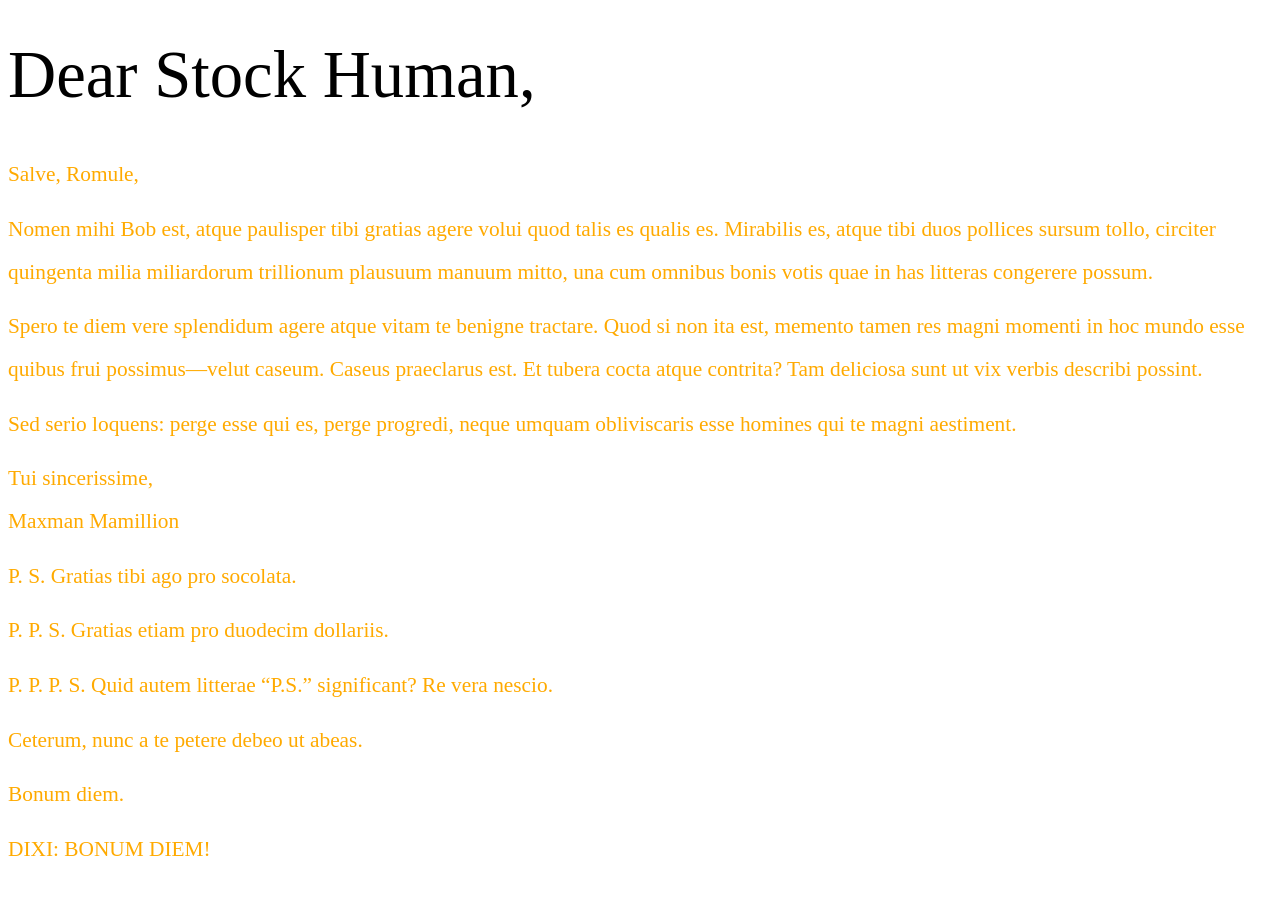
<file: letters/none-stock-letter-2-0c982c/gallery/message/message.html>
<!DOCTYPE HTML PUBLIC "-//W3C//DTD HTML 4.0//EN" "http://www.w3.org/TR/REC-html40/strict.dtd">
<html>
<!-- lettersmith-message:v2 --><head><meta name="qrichtext" content="1" /><meta charset="utf-8" /><style type="text/css">
p, li { white-space: pre-wrap; }
hr { height: 1px; border-width: 0; }
li.unchecked::marker { content: "\2610"; }
li.checked::marker { content: "\2612"; }
</style></head><body style=" font-family:'Papyrus'; font-size:16pt; font-weight:400; font-style:normal;"><div class="ls-linewrap" style="line-height:2.0;">
<p style=" margin-top:0px; margin-bottom:0px; margin-left:0px; margin-right:0px; -qt-block-indent:0; text-indent:0px;"><span style=" font-size:50pt;">Dear Stock Human,</span></p>
<p style=" margin-top:12px; margin-bottom:12px; margin-left:0px; margin-right:0px; -qt-block-indent:0; text-indent:0px;"><span style=" color:#ffaa00;">Salve, Romule,</span></p>
<p style=" margin-top:12px; margin-bottom:12px; margin-left:0px; margin-right:0px; -qt-block-indent:0; text-indent:0px;"><span style=" color:#ffaa00;">Nomen mihi Bob est, atque paulisper tibi gratias agere volui quod talis es qualis es. Mirabilis es, atque tibi duos pollices sursum tollo, circiter quingenta milia miliardorum trillionum plausuum manuum mitto, una cum omnibus bonis votis quae in has litteras congerere possum.</span></p>
<p style=" margin-top:12px; margin-bottom:12px; margin-left:0px; margin-right:0px; -qt-block-indent:0; text-indent:0px;"><span style=" color:#ffaa00;">Spero te diem vere splendidum agere atque vitam te benigne tractare. Quod si non ita est, memento tamen res magni momenti in hoc mundo esse quibus frui possimus—velut caseum. Caseus praeclarus est. Et tubera cocta atque contrita? Tam deliciosa sunt ut vix verbis describi possint.</span></p>
<p style=" margin-top:12px; margin-bottom:12px; margin-left:0px; margin-right:0px; -qt-block-indent:0; text-indent:0px;"><span style=" color:#ffaa00;">Sed serio loquens: perge esse qui es, perge progredi, neque umquam obliviscaris esse homines qui te magni aestiment.</span></p>
<p style=" margin-top:12px; margin-bottom:12px; margin-left:0px; margin-right:0px; -qt-block-indent:0; text-indent:0px;"><span style=" color:#ffaa00;">Tui sincerissime,<br />Maxman Mamillion</span></p>
<p style=" margin-top:12px; margin-bottom:12px; margin-left:0px; margin-right:0px; -qt-block-indent:0; text-indent:0px;"><span style=" color:#ffaa00;">P. S. Gratias tibi ago pro socolata.</span></p>
<p style=" margin-top:12px; margin-bottom:12px; margin-left:0px; margin-right:0px; -qt-block-indent:0; text-indent:0px;"><span style=" color:#ffaa00;">P. P. S. Gratias etiam pro duodecim dollariis.</span></p>
<p style=" margin-top:12px; margin-bottom:12px; margin-left:0px; margin-right:0px; -qt-block-indent:0; text-indent:0px;"><span style=" color:#ffaa00;">P. P. P. S. Quid autem litterae “P.S.” significant? Re vera nescio.</span></p>
<p style=" margin-top:12px; margin-bottom:12px; margin-left:0px; margin-right:0px; -qt-block-indent:0; text-indent:0px;"><span style=" color:#ffaa00;">Ceterum, nunc a te petere debeo ut abeas.</span></p>
<p style=" margin-top:12px; margin-bottom:12px; margin-left:0px; margin-right:0px; -qt-block-indent:0; text-indent:0px;"><span style=" color:#ffaa00;">Bonum diem.</span></p>
<p style=" margin-top:12px; margin-bottom:12px; margin-left:0px; margin-right:0px; -qt-block-indent:0; text-indent:0px;"><span style=" color:#ffaa00;">DIXI: BONUM DIEM!</span></p></div></body></html>
</file>
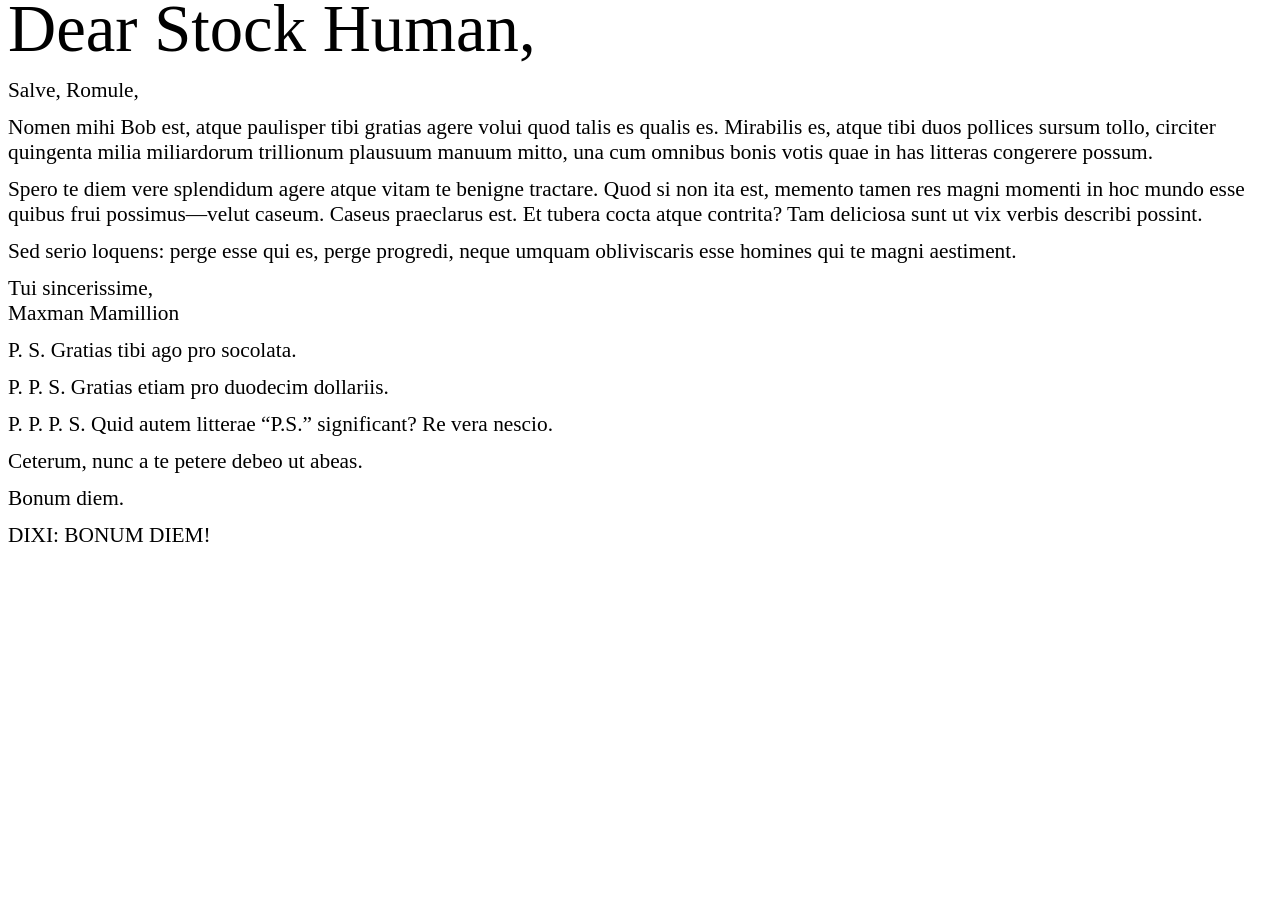
<file: letters/none-stock-letter-2-522be0/gallery/message/message.html>
<!DOCTYPE HTML PUBLIC "-//W3C//DTD HTML 4.0//EN" "http://www.w3.org/TR/REC-html40/strict.dtd">
<html>
<!-- lettersmith-message:v2 --><head><meta name="qrichtext" content="1" /><meta charset="utf-8" /><style type="text/css">
p, li { white-space: pre-wrap; }
hr { height: 1px; border-width: 0; }
li.unchecked::marker { content: "\2610"; }
li.checked::marker { content: "\2612"; }
</style></head><body style=" font-family:'Papyrus'; font-size:16pt; font-weight:400; font-style:normal;">
<p style=" margin-top:0px; margin-bottom:0px; margin-left:0px; margin-right:0px; -qt-block-indent:0; text-indent:0px; line-height:200%;"><span style=" font-size:50pt; color:#000000;">Dear Stock Human,</span></p>
<p style=" margin-top:12px; margin-bottom:12px; margin-left:0px; margin-right:0px; -qt-block-indent:0; text-indent:0px;"><span style=" color:#000000;">Salve, Romule,</span></p>
<p style=" margin-top:12px; margin-bottom:12px; margin-left:0px; margin-right:0px; -qt-block-indent:0; text-indent:0px;"><span style=" color:#000000;">Nomen mihi Bob est, atque paulisper tibi gratias agere volui quod talis es qualis es. Mirabilis es, atque tibi duos pollices sursum tollo, circiter quingenta milia miliardorum trillionum plausuum manuum mitto, una cum omnibus bonis votis quae in has litteras congerere possum.</span></p>
<p style=" margin-top:12px; margin-bottom:12px; margin-left:0px; margin-right:0px; -qt-block-indent:0; text-indent:0px;"><span style=" color:#000000;">Spero te diem vere splendidum agere atque vitam te benigne tractare. Quod si non ita est, memento tamen res magni momenti in hoc mundo esse quibus frui possimus—velut caseum. Caseus praeclarus est. Et tubera cocta atque contrita? Tam deliciosa sunt ut vix verbis describi possint.</span></p>
<p style=" margin-top:12px; margin-bottom:12px; margin-left:0px; margin-right:0px; -qt-block-indent:0; text-indent:0px;"><span style=" color:#000000;">Sed serio loquens: perge esse qui es, perge progredi, neque umquam obliviscaris esse homines qui te magni aestiment.</span></p>
<p style=" margin-top:12px; margin-bottom:12px; margin-left:0px; margin-right:0px; -qt-block-indent:0; text-indent:0px;"><span style=" color:#000000;">Tui sincerissime,<br />Maxman Mamillion</span></p>
<p style=" margin-top:12px; margin-bottom:12px; margin-left:0px; margin-right:0px; -qt-block-indent:0; text-indent:0px;"><span style=" color:#000000;">P. S. Gratias tibi ago pro socolata.</span></p>
<p style=" margin-top:12px; margin-bottom:12px; margin-left:0px; margin-right:0px; -qt-block-indent:0; text-indent:0px;"><span style=" color:#000000;">P. P. S. Gratias etiam pro duodecim dollariis.</span></p>
<p style=" margin-top:12px; margin-bottom:12px; margin-left:0px; margin-right:0px; -qt-block-indent:0; text-indent:0px;"><span style=" color:#000000;">P. P. P. S. Quid autem litterae “P.S.” significant? Re vera nescio.</span></p>
<p style=" margin-top:12px; margin-bottom:12px; margin-left:0px; margin-right:0px; -qt-block-indent:0; text-indent:0px;"><span style=" color:#000000;">Ceterum, nunc a te petere debeo ut abeas.</span></p>
<p style=" margin-top:12px; margin-bottom:12px; margin-left:0px; margin-right:0px; -qt-block-indent:0; text-indent:0px;"><span style=" color:#000000;">Bonum diem.</span></p>
<p style=" margin-top:12px; margin-bottom:12px; margin-left:0px; margin-right:0px; -qt-block-indent:0; text-indent:0px;"><span style=" color:#000000;">DIXI: BONUM DIEM!</span></p></body></html>
</file>
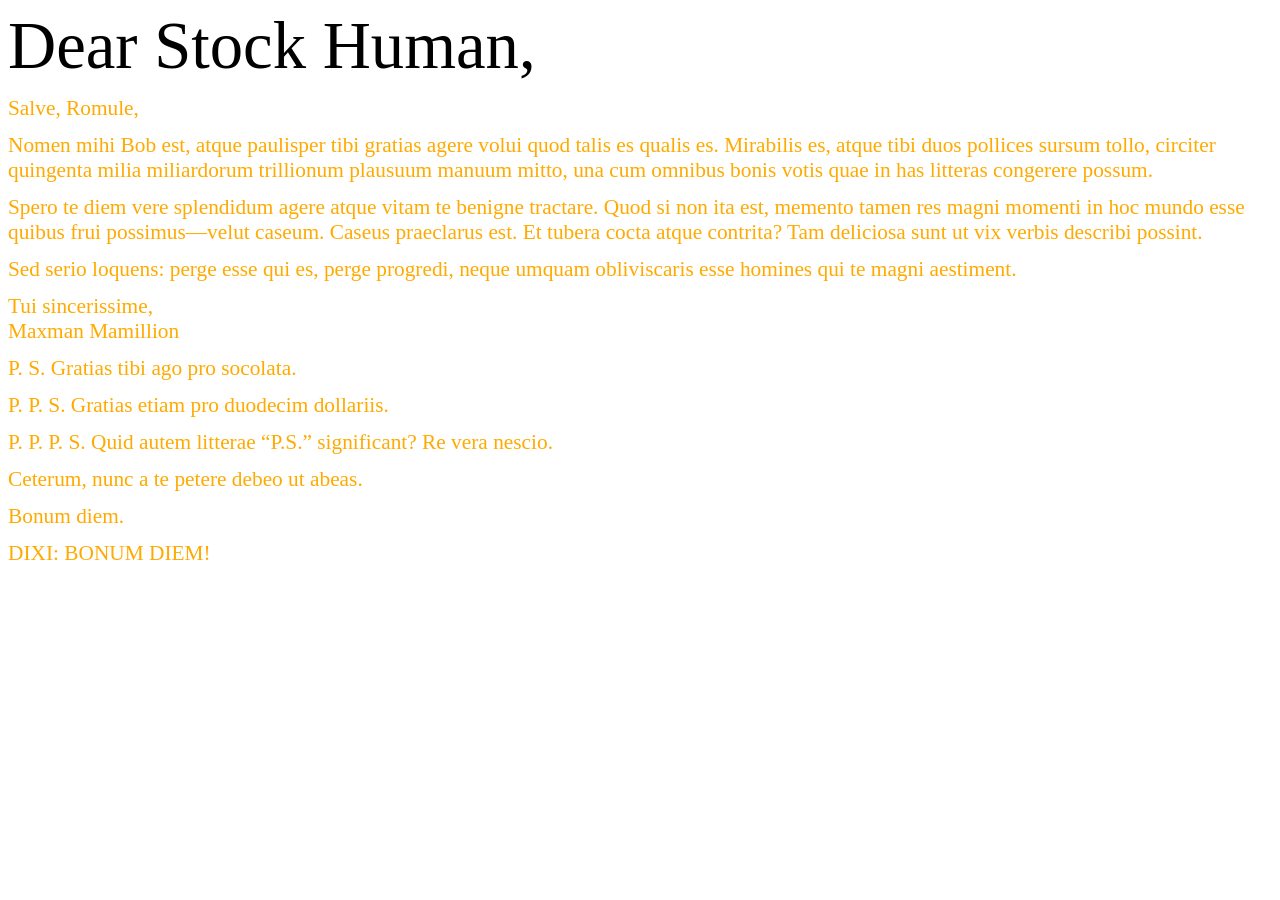
<file: letters/stock-stock-letter-1-3991bb/gallery/message/message.html>
<!DOCTYPE HTML PUBLIC "-//W3C//DTD HTML 4.0//EN" "http://www.w3.org/TR/REC-html40/strict.dtd">
<html>
<!-- lettersmith-message:v2 --><head><meta name="qrichtext" content="1" /><meta charset="utf-8" /><style type="text/css">
p, li { white-space: pre-wrap; }
hr { height: 1px; border-width: 0; }
li.unchecked::marker { content: "\2610"; }
li.checked::marker { content: "\2612"; }
</style></head><body style=" font-family:'Papyrus'; font-size:16pt; font-weight:400; font-style:normal;">
<p style=" margin-top:0px; margin-bottom:0px; margin-left:0px; margin-right:0px; -qt-block-indent:0; text-indent:0px;"><span style=" font-size:50pt;">Dear Stock Human,</span></p>
<p style=" margin-top:12px; margin-bottom:12px; margin-left:0px; margin-right:0px; -qt-block-indent:0; text-indent:0px;"><span style=" color:#ffaa00;">Salve, Romule,</span></p>
<p style=" margin-top:12px; margin-bottom:12px; margin-left:0px; margin-right:0px; -qt-block-indent:0; text-indent:0px;"><span style=" color:#ffaa00;">Nomen mihi Bob est, atque paulisper tibi gratias agere volui quod talis es qualis es. Mirabilis es, atque tibi duos pollices sursum tollo, circiter quingenta milia miliardorum trillionum plausuum manuum mitto, una cum omnibus bonis votis quae in has litteras congerere possum.</span></p>
<p style=" margin-top:12px; margin-bottom:12px; margin-left:0px; margin-right:0px; -qt-block-indent:0; text-indent:0px;"><span style=" color:#ffaa00;">Spero te diem vere splendidum agere atque vitam te benigne tractare. Quod si non ita est, memento tamen res magni momenti in hoc mundo esse quibus frui possimus—velut caseum. Caseus praeclarus est. Et tubera cocta atque contrita? Tam deliciosa sunt ut vix verbis describi possint.</span></p>
<p style=" margin-top:12px; margin-bottom:12px; margin-left:0px; margin-right:0px; -qt-block-indent:0; text-indent:0px;"><span style=" color:#ffaa00;">Sed serio loquens: perge esse qui es, perge progredi, neque umquam obliviscaris esse homines qui te magni aestiment.</span></p>
<p style=" margin-top:12px; margin-bottom:12px; margin-left:0px; margin-right:0px; -qt-block-indent:0; text-indent:0px;"><span style=" color:#ffaa00;">Tui sincerissime,<br />Maxman Mamillion</span></p>
<p style=" margin-top:12px; margin-bottom:12px; margin-left:0px; margin-right:0px; -qt-block-indent:0; text-indent:0px;"><span style=" color:#ffaa00;">P. S. Gratias tibi ago pro socolata.</span></p>
<p style=" margin-top:12px; margin-bottom:12px; margin-left:0px; margin-right:0px; -qt-block-indent:0; text-indent:0px;"><span style=" color:#ffaa00;">P. P. S. Gratias etiam pro duodecim dollariis.</span></p>
<p style=" margin-top:12px; margin-bottom:12px; margin-left:0px; margin-right:0px; -qt-block-indent:0; text-indent:0px;"><span style=" color:#ffaa00;">P. P. P. S. Quid autem litterae “P.S.” significant? Re vera nescio.</span></p>
<p style=" margin-top:12px; margin-bottom:12px; margin-left:0px; margin-right:0px; -qt-block-indent:0; text-indent:0px;"><span style=" color:#ffaa00;">Ceterum, nunc a te petere debeo ut abeas.</span></p>
<p style=" margin-top:12px; margin-bottom:12px; margin-left:0px; margin-right:0px; -qt-block-indent:0; text-indent:0px;"><span style=" color:#ffaa00;">Bonum diem.</span></p>
<p style=" margin-top:12px; margin-bottom:12px; margin-left:0px; margin-right:0px; -qt-block-indent:0; text-indent:0px;"><span style=" color:#ffaa00;">DIXI: BONUM DIEM!</span></p></body></html>
</file>
<file: letters/n-a-stock-letter-3-61e843/styles.css>
@font-face{font-family:'LetterSmithFont1';src:url('gallery/fonts/ls-font-1-1-895fdea742cd.ttf') format('truetype');font-style:normal;font-weight:400;font-display:block;}


:root{
  --font-ui:Inter,Segoe UI,Roboto,Arial,sans-serif;
  --font-letter:Georgia,'Times New Roman',serif;
  --bg-top:#0b0c12;
  --bg-bottom:#05060a;
  --bg-rim:rgba(255,255,255,.08);
  --bg-depth:rgba(0,0,0,.35);
  --text-main:#fff;
  --text-soft:rgba(255,255,255,.86);
  --accent:#9bfffb;
  --accent-strong:#00ffff;
  --hud-surface-top:rgba(18,27,41,.80);
  --hud-surface-bottom:rgba(7,11,19,.62);
  --hud-border:rgba(255,255,255,.14);
  --hud-border-strong:rgba(255,255,255,.24);
  --hud-shadow:0 12px 28px rgba(0,0,0,.28);
  --hud-shadow-strong:0 18px 38px rgba(0,0,0,.34);
  --page-radius:14px;
  --panel-radius:18px;
  --pill-radius:999px;
  --paper-edge:rgba(112,81,44,.34);
  --paper-line:rgba(255,255,255,.42);
  --paper-shadow:rgba(0,0,0,.54);
  --message-overlay-rgb:245,235,210;
  --message-overlay-opacity:.68;
  --message-overlay-surface-opacity:.68;
  --message-overlay-blur:0px;
  --message-overlay-texture-opacity:0;
  --message-ink:#221710;
  --wall-fade-ms:900ms;
  --stage-backdrop:
    radial-gradient(900px 600px at 30% 25%, var(--bg-rim), transparent 60%),
    radial-gradient(900px 600px at 80% 70%, var(--bg-depth), transparent 60%),
    linear-gradient(180deg, var(--bg-top), var(--bg-bottom));
  --shadow-page:0 18px 40px rgba(0,0,0,.45);
  --motion-fast:180ms ease;
  --motion-medium:240ms cubic-bezier(.2,.8,.2,1);
  --nav-offset:clamp(14px,3vw,36px);
  --nav-size:clamp(52px,6vw,78px);
  --nav-pad:clamp(5px,.7vw,8px);
  --icon-size:clamp(46px,5vw,56px);
  --close-size:clamp(42px,4.8vw,48px);
  --corner-offset:clamp(14px,3vw,20px);
  --control-rail:66px;
  --bottom-control-rail:96px;
  --page-side-rail:calc(var(--nav-offset) + var(--nav-size) + (2 * var(--nav-pad)) + 8px);
  --slider-width:clamp(112px,16vw,150px);
  --wall-gap:clamp(20px,4vw,42px);
  --wall-max-width:960px;
  --wall-frame-pad:clamp(12px,2vw,20px);
  --wall-block-pad:clamp(24px,4vw,40px);
  --wall-inline-pad:clamp(18px,3vw,30px);
}
*{margin:0;padding:0;box-sizing:border-box}
html,body{width:100%;height:100%;overflow:hidden;background:var(--bg-top);color:var(--text-main);font-family:var(--font-ui)}
button,input{font:inherit}
button{margin:0;border:0;background:none;color:inherit}
#letter-preview{position:relative;width:100%;height:100%;overflow:hidden;background:var(--stage-backdrop);isolation:isolate}
#letter-preview:fullscreen{width:100vw;height:100vh}

#slideshow{
  position:relative;width:100%;height:100%;
  opacity:0;visibility:hidden;pointer-events:none;
  transition:opacity var(--motion-fast);
  background:var(--stage-backdrop);
  perspective:6000px;
  transform-style:preserve-3d;
}
body.stage-ready #slideshow{opacity:1;visibility:visible;pointer-events:auto}

#curtain-overlay{position:absolute;inset:0;z-index:9999;overflow:hidden;pointer-events:all;opacity:0;background:var(--stage-backdrop);will-change:opacity}
#curtain-overlay.is-visible{animation:curtainIntroFadeIn 520ms ease-out forwards}
#curtain-left,#curtain-right{position:absolute;top:0;left:0;width:100%;height:100%;object-fit:cover;z-index:10000;pointer-events:none;opacity:0;will-change:opacity,transform}
#curtain-overlay.is-visible #curtain-left,#curtain-overlay.is-visible #curtain-right{animation:curtainPanelFadeIn 420ms ease-out forwards}
#curtain-overlay.curtain-fallback #curtain-left,#curtain-overlay.curtain-fallback #curtain-right{display:none}
#begin-button{position:absolute;top:50%;left:50%;transform:translate(-50%,-50%);min-width:min(80vw,280px);padding:14px 30px;border:1px solid rgba(155,255,251,.42);border-radius:var(--pill-radius);background:linear-gradient(180deg,rgba(15,24,38,.88),rgba(6,10,18,.72));color:var(--text-main);font-size:clamp(22px,3.2vw,42px);font-weight:700;letter-spacing:.02em;cursor:pointer;z-index:10001;animation:pulse 2s infinite;box-shadow:var(--hud-shadow),0 0 0 1px rgba(0,255,255,.14)}
#curtain-overlay:not(.is-visible) #begin-button{opacity:0}
#begin-button.is-dismissed{animation:none;opacity:0;visibility:hidden;transition:opacity 160ms ease-out,visibility 0s linear 160ms}
#begin-button:hover{background:linear-gradient(180deg,rgba(20,31,48,.94),rgba(8,12,20,.84))}
#title-banner{position:absolute;top:50%;left:50%;z-index:10002;width:min(94vw,1000px,92vh);aspect-ratio:1/1;container-type:inline-size;display:grid;place-items:center;visibility:hidden;opacity:0;pointer-events:none;transform:translate(-50%,-50%) scale(.92);color:rgb(var(--title-banner-text-rgb));filter:drop-shadow(0 12px 20px rgba(0,0,0,.5));will-change:opacity,transform}
#title-banner-art{grid-area:1/1;width:100%;height:100%;object-fit:contain;pointer-events:none;user-select:none}
#title-banner span{grid-area:1/1;position:relative;z-index:1;width:68%;max-width:68%;font-family:var(--font-letter);font-size:6.8cqw;font-weight:700;font-style:italic;line-height:1.08;letter-spacing:.025em;text-align:center;overflow-wrap:anywhere;text-shadow:0 1px 0 rgba(255,255,255,.4),0 4px 9px rgba(0,0,0,.72);-webkit-text-stroke:clamp(1px,.18cqw,2px) rgba(0,0,0,.68);paint-order:stroke fill}
#title-banner.is-showing{visibility:visible;animation:titleBannerFadeIn 280ms cubic-bezier(.18,.82,.2,1) forwards}
#title-banner.is-hiding{visibility:visible;animation:titleBannerFadeOut 360ms ease-in forwards}
@keyframes curtainIntroFadeIn{from{opacity:0}to{opacity:1}}
@keyframes curtainPanelFadeIn{from{opacity:0}to{opacity:1}}
@keyframes pulse{0%,100%{opacity:.68;transform:translate(-50%,-50%) scale(1)}50%{opacity:1;transform:translate(-50%,-50%) scale(1.04)}}
@keyframes titleBannerFadeIn{from{opacity:0;transform:translate(-50%,-50%) scale(.92)}to{opacity:1;transform:translate(-50%,-50%) scale(1)}}
@keyframes titleBannerFadeOut{from{opacity:1;transform:translate(-50%,-50%) scale(1)}to{opacity:0;transform:translate(-50%,-50%) scale(1.035)}}
@keyframes curtainLeftOut{from{transform:translateX(0)}to{transform:translateX(-100vw)}}
@keyframes curtainRightOut{from{transform:translateX(0)}to{transform:translateX(100vw)}}

.slide{position:absolute;inset:0;opacity:0;pointer-events:none;z-index:5}
.slide.active{opacity:1;pointer-events:auto}
.slide.peek{opacity:1;pointer-events:none;z-index:4}
.slide.ghost{opacity:0;pointer-events:none}
.slide.asset-failed img{opacity:0}
.slide.asset-failed::after{content:attr(data-fallback-label);position:absolute;inset:50% auto auto 50%;transform:translate(-50%,-50%);width:min(520px,72%);padding:18px 22px;color:var(--text-main);text-align:center;font:700 20px/1.4 var(--font-ui);background:rgba(0,0,0,.58);border:1px solid var(--hud-border);border-radius:var(--page-radius);box-shadow:var(--shadow-page);z-index:6}
.slide img{max-width:calc(100% - (2 * var(--page-side-rail)));max-height:calc(100% - var(--control-rail) - var(--bottom-control-rail));position:absolute;inset:var(--control-rail) var(--page-side-rail) var(--bottom-control-rail);margin:auto;object-fit:contain;border-radius:var(--page-radius);box-shadow:inset 0 0 30px rgba(0,0,0,.20),var(--shadow-page)}

.nav-button,.hud-button{display:inline-flex;align-items:center;justify-content:center;border:1px solid var(--hud-border);background:linear-gradient(180deg,var(--hud-surface-top),var(--hud-surface-bottom));color:var(--text-main);box-shadow:var(--hud-shadow);backdrop-filter:blur(10px);cursor:pointer;transition:transform var(--motion-fast),background var(--motion-fast),border-color var(--motion-fast),box-shadow var(--motion-fast),opacity var(--motion-fast),visibility 0s linear 220ms}
.nav-button:hover,.hud-button:hover{background:linear-gradient(180deg,rgba(25,37,55,.88),rgba(10,14,24,.76));border-color:var(--hud-border-strong);box-shadow:var(--hud-shadow-strong)}
.nav-button:active,.hud-button:active{transform:scale(.98)}
.nav-button img,.hud-button img{display:block;width:100%;height:100%;object-fit:contain;pointer-events:none;filter:drop-shadow(0 6px 12px rgba(0,0,0,.34))}
#begin-button:focus-visible,.nav-button:focus-visible,.hud-button:focus-visible,#volume-slider:focus-visible{outline:3px solid rgba(255,255,255,.94);outline-offset:4px}

.nav-button{position:absolute;top:calc(50% + 27px);width:calc(var(--nav-size) + (2 * var(--nav-pad)));height:calc(var(--nav-size) + (2 * var(--nav-pad)));padding:var(--nav-pad);border-radius:50%;z-index:100}
#prev{left:var(--nav-offset);transform:translateY(-50%)}
#next{right:var(--nav-offset);transform:translateY(-50%)}
.nav-button:hover{transform:translateY(-50%) scale(1.04)}
.nav-button img{width:var(--nav-size);height:var(--nav-size)}
.nav-button[disabled]{opacity:.35;cursor:not-allowed;filter:grayscale(1);box-shadow:none}
.nav-button[disabled]:hover{transform:translateY(-50%)}

#viewer-actions{position:absolute;top:var(--corner-offset);left:var(--corner-offset);display:flex;align-items:center;pointer-events:none;z-index:107}
#viewer-actions-left{display:flex;align-items:center;gap:8px}
#viewer-actions .viewer-action{width:auto;height:38px;padding:0 12px;font:700 12px/1 var(--font-ui);letter-spacing:.03em;pointer-events:auto}
#fullscreen-button{position:absolute;top:var(--corner-offset);right:var(--corner-offset);width:auto;height:38px;padding:0 12px;font:700 12px/1 var(--font-ui);letter-spacing:.03em;z-index:10002;pointer-events:auto}
#mute-button[aria-pressed="true"]{border-color:rgba(155,255,251,.55);background:linear-gradient(180deg,rgba(20,55,64,.92),rgba(8,25,34,.86));color:#eaffff}

.text-wall{position:absolute;top:var(--control-rail);bottom:var(--bottom-control-rail);left:50%;width:min(var(--wall-max-width),calc(100% - (2 * var(--wall-gap))));height:fit-content;max-height:calc(100% - var(--control-rail) - var(--bottom-control-rail));margin:auto 0;overflow:auto;padding:var(--wall-frame-pad);border:1px solid var(--paper-edge);border-radius:var(--panel-radius);background-color:rgba(var(--message-overlay-rgb),var(--message-overlay-surface-opacity));color:var(--message-ink);box-shadow:0 30px 80px var(--paper-shadow),0 12px 28px rgba(0,0,0,.22),inset 0 1px 0 var(--paper-line);backdrop-filter:blur(var(--message-overlay-blur));-webkit-backdrop-filter:blur(var(--message-overlay-blur));z-index:105;opacity:0;visibility:hidden;pointer-events:none;transform:translateX(-50%) translateY(8px);transition:opacity var(--wall-fade-ms) ease,transform var(--motion-medium),visibility 0s linear var(--wall-fade-ms);isolation:isolate;scrollbar-width:thin;scrollbar-color:rgba(92,67,40,.52) rgba(0,0,0,.06);background-image:radial-gradient(circle at 17% 29%,rgba(112,81,44,var(--message-overlay-texture-opacity)) 0 1px,transparent 1.5px),radial-gradient(circle at 73% 64%,rgba(255,255,255,var(--message-overlay-texture-opacity)) 0 1px,transparent 1.5px);background-size:23px 29px,31px 37px}
.text-wall.is-open{opacity:1;visibility:visible;pointer-events:auto;transform:translateX(-50%) translateY(0);transition:opacity var(--wall-fade-ms) ease,transform var(--motion-medium),visibility 0s}
.text-wall::before{content:"";position:absolute;inset:10px;border:1px solid rgba(116,85,47,.16);border-radius:calc(var(--panel-radius) - 4px);box-shadow:inset 0 0 0 1px rgba(255,255,255,.16),inset 0 18px 28px rgba(255,255,255,.08);pointer-events:none}
.text-wall::after{content:"";position:absolute;inset:0;border-radius:inherit;background:linear-gradient(180deg,rgba(255,255,255,.16),rgba(255,255,255,0) 22%,rgba(0,0,0,.10) 100%);mix-blend-mode:soft-light;pointer-events:none}
.text-wall-content{position:relative;z-index:1;max-width:44rem;margin:0 auto;padding:var(--wall-block-pad) var(--wall-inline-pad);color:var(--message-ink);font-family:var(--font-letter);font-size:clamp(17px,1.25vw,20px);line-height:1.68;text-rendering:optimizeLegibility}
.text-wall-content,.text-wall-content *{max-width:100%;overflow-wrap:anywhere}
.text-wall-content > :first-child{margin-top:0 !important}
.text-wall-content > :last-child{margin-bottom:0 !important}
.text-wall-content :where(p,div,blockquote,ul,ol,h1,h2,h3,h4,table){margin-left:0 !important;margin-right:0 !important}
.text-wall-content :where(img,table){height:auto}
.text-wall-content :is(a[href^="ultralink:"],a[href^="hypernote:"]){font-style:italic;text-decoration:none !important;cursor:help;outline-offset:3px}
.text-wall-content :is(a[href^="ultralink:"],a[href^="hypernote:"]):focus-visible{outline:2px solid #00d0ff;border-radius:3px}
.ultralink-tooltip{position:fixed;left:0;top:0;max-width:min(22rem,calc(100vw - 32px));padding:11px 14px;border:1px solid transparent;border-radius:9px;box-shadow:0 18px 42px rgba(0,0,0,.34);font:500 15px/1.45 Georgia,'Times New Roman',serif;white-space:pre-wrap;overflow-wrap:anywhere;z-index:220;opacity:0;visibility:hidden;transform:translateY(4px);transition:opacity var(--motion-fast),transform var(--motion-fast),visibility 0s linear 160ms;pointer-events:none}
.ultralink-tooltip.theme-paper{border-color:rgba(112,81,44,.42);background:linear-gradient(180deg,#fff8df,#f2e3bd);color:#24170d;box-shadow:0 18px 42px rgba(0,0,0,.32),inset 0 1px 0 rgba(255,255,255,.65)}
.ultralink-tooltip.theme-dark{border-color:rgba(255,255,255,.24);background:rgba(7,10,16,.94);color:#fff;box-shadow:0 18px 42px rgba(0,0,0,.46),inset 0 1px 0 rgba(255,255,255,.10)}
.ultralink-tooltip.theme-minimal{border-color:rgba(0,0,0,.30);background:rgba(255,255,255,.20);color:#000;box-shadow:0 10px 28px rgba(0,0,0,.20);backdrop-filter:blur(10px)}
.ultralink-tooltip.is-visible{opacity:1;visibility:visible;transform:translateY(0);transition:opacity var(--motion-fast),transform var(--motion-fast),visibility 0s}
.text-wall::-webkit-scrollbar{width:10px}
.text-wall::-webkit-scrollbar-track{background:rgba(0,0,0,.06);border-radius:999px}
.text-wall::-webkit-scrollbar-thumb{background:rgba(92,67,40,.52);border-radius:999px}

.hud-button{width:calc(var(--icon-size) + 10px);height:calc(var(--icon-size) + 10px);padding:5px;border-radius:var(--pill-radius)}
#open-text,#close-text{opacity:0;visibility:hidden;pointer-events:none}
#open-text.is-visible,#close-text.is-visible{opacity:1;visibility:visible;pointer-events:auto;transition-delay:0s}
#open-text{position:absolute;left:var(--corner-offset);bottom:var(--corner-offset);z-index:101;transform:translateY(8px) scale(.96)}
#open-text.is-visible{transform:translateY(0) scale(1)}
#open-text img{width:var(--icon-size);height:var(--icon-size);padding:6px}
#open-text:hover{transform:translateY(0) scale(1.05)}
#close-text{position:sticky;top:0;left:auto;bottom:auto;display:flex;margin:0 0 0 auto;width:var(--close-size);height:var(--close-size);border-radius:14px;font-size:clamp(24px,2.8vw,28px);line-height:1;z-index:3;transform:scale(.96)}
#close-text.is-visible{transform:scale(1)}

#volume-control{position:absolute;right:var(--corner-offset);bottom:var(--corner-offset);display:flex;align-items:center;gap:10px;padding:6px;border:1px solid rgba(255,255,255,.08);border-radius:var(--pill-radius);background:rgba(42,46,54,.72);box-shadow:var(--hud-shadow);backdrop-filter:blur(10px);z-index:102;opacity:0;visibility:hidden;pointer-events:none;transform:translateY(0);transition:opacity var(--motion-fast),transform var(--motion-medium),visibility 0s linear 220ms}
body.stage-ready #volume-control{opacity:1;visibility:visible;pointer-events:auto;transition-delay:0s}
#volume-control.slider-open{border-color:rgba(155,255,251,.18);background:rgba(50,55,64,.82)}
#volume-icon{flex:none}
#volume-icon-img{width:var(--icon-size);height:var(--icon-size);padding:6px}
#volume-slider{width:0;min-width:0;-webkit-appearance:none;appearance:none;height:4px;opacity:0;pointer-events:none;background:rgba(255,255,255,.30);border-radius:2px;transform:scaleX(.92);transform-origin:right center;transition:width var(--motion-medium),opacity var(--motion-fast),transform var(--motion-fast)}
#volume-control.slider-open #volume-slider{width:var(--slider-width);opacity:1;pointer-events:auto;transform:scaleX(1)}
#volume-slider::-webkit-slider-thumb{-webkit-appearance:none;appearance:none;width:16px;height:16px;background:var(--accent-strong);border-radius:50%;cursor:pointer;border:2px solid #fff;box-shadow:0 0 0 4px rgba(0,255,255,.12)}
#volume-slider::-moz-range-thumb{width:16px;height:16px;background:var(--accent-strong);border:2px solid #fff;border-radius:50%;cursor:pointer;box-shadow:0 0 0 4px rgba(0,255,255,.12)}

#turn{position:absolute;left:0;top:0;width:0;height:0;opacity:0;pointer-events:none;overflow:hidden;border-radius:var(--page-radius);z-index:40;transform-style:preserve-3d;backface-visibility:hidden;will-change:transform,opacity}
.sheet{position:absolute;inset:0;overflow:hidden;border-radius:var(--page-radius);transform-style:preserve-3d;backface-visibility:hidden;transform-origin:0 50%;--edgeA:0;--glintA:0}
.sheet img{display:block;width:100%;height:100%;object-fit:contain;border-radius:var(--page-radius)}
.sheet.hidden{opacity:0;visibility:hidden}
.sheet.visible{opacity:1;visibility:visible}
.sheet::after{content:"";position:absolute;inset:0;pointer-events:none;background:linear-gradient(90deg,rgba(255,255,255,0) 60%,rgba(255,255,255,var(--edgeA)) 86%,rgba(255,255,255,0) 100%);mix-blend-mode:screen}
.sheet::before{content:"";position:absolute;inset:-10%;pointer-events:none;background:radial-gradient(320px 220px at 92% 45%,rgba(255,255,255,var(--glintA)) 0%,rgba(255,255,255,0) 62%);mix-blend-mode:overlay}
#turnShadow{position:absolute;left:0;top:0;width:0;height:0;pointer-events:none;z-index:39;opacity:0;border-radius:var(--page-radius);overflow:hidden;--sx:18%;--sd:.28;--sb:14px;background:radial-gradient(140% 90% at var(--sx) 55%,rgba(0,0,0,var(--sd)) 0%,rgba(0,0,0,0) 62%);filter:blur(var(--sb))}

@media (max-width: 900px){:root{--nav-size:clamp(48px,8vw,66px);--wall-gap:clamp(18px,4vw,30px)}.text-wall-content{font-size:clamp(16px,1.8vw,18px)}}
@media (max-width: 640px){:root{--nav-offset:4px;--nav-size:34px;--nav-pad:4px;--icon-size:34px;--close-size:38px;--corner-offset:12px;--control-rail:50px;--bottom-control-rail:60px;--page-side-rail:50px}#prev,#next{top:50%}#volume-control{left:var(--corner-offset);right:auto;bottom:calc(5px + env(safe-area-inset-bottom));padding:4px;transform:none}body.stage-ready #volume-control{transform:none}#viewer-actions{top:10px;left:10px}#viewer-actions-left{gap:5px}#viewer-actions .viewer-action,#fullscreen-button{height:32px;padding:0 8px;font-size:10px}#fullscreen-button{top:10px;right:10px}#open-text{left:auto;right:var(--corner-offset);bottom:calc(5px + env(safe-area-inset-bottom));transform:none}.text-wall{width:calc(100% - (2 * var(--wall-gap)));max-height:calc(100% - var(--control-rail) - var(--bottom-control-rail))}#volume-control.slider-open #volume-slider{width:min(28vw,64px)}}
@media (max-width: 220px){:root{--page-side-rail:58px}#viewer-actions .viewer-action,#fullscreen-button{width:34px;padding:0;font-size:0}#restart-button::before{content:"Γå╗";font-size:18px}#mute-button::before{content:"≡ƒöç";font-size:15px}#mute-button[aria-pressed="true"]::before{content:"≡ƒöè"}#fullscreen-button::before{content:"Γ¢╢";font-size:17px}}
@media (max-height: 420px){:root{--nav-offset:4px;--nav-size:34px;--nav-pad:4px;--icon-size:32px;--close-size:34px;--corner-offset:8px;--control-rail:48px;--bottom-control-rail:52px;--page-side-rail:50px;--wall-gap:10px;--wall-frame-pad:8px;--wall-block-pad:14px;--wall-inline-pad:12px}#viewer-actions{top:8px;left:8px}#viewer-actions-left{gap:5px}#viewer-actions .viewer-action,#fullscreen-button{height:30px;padding:0 8px;font-size:10px}#fullscreen-button{top:8px;right:8px}#volume-control{bottom:6px;padding:3px}#open-text{bottom:6px}.text-wall-content{font-size:15px;line-height:1.45}}
@media (prefers-reduced-motion: reduce){*,*::before,*::after{scroll-behavior:auto !important}#slideshow,#volume-control,#open-text,#close-text,.text-wall,#volume-slider{transition:none}#begin-button{animation:none}#curtain-overlay.is-visible,#curtain-overlay.is-visible #curtain-left,#curtain-overlay.is-visible #curtain-right,#title-banner.is-showing,#title-banner.is-hiding{animation-duration:0.01ms !important;animation-iteration-count:1 !important}}
</file>
<file: letters/none-stock-letter-2-0c982c/styles.css>
@font-face{font-family:'LetterSmithFont1';src:url('gallery/fonts/ls-font-1-1-895fdea742cd.ttf') format('truetype');font-style:normal;font-weight:400;font-display:block;}


:root{
  --font-ui:Inter,Segoe UI,Roboto,Arial,sans-serif;
  --font-letter:Georgia,'Times New Roman',serif;
  --bg-top:#0b0c12;
  --bg-bottom:#05060a;
  --bg-rim:rgba(255,255,255,.08);
  --bg-depth:rgba(0,0,0,.35);
  --text-main:#fff;
  --text-soft:rgba(255,255,255,.86);
  --accent:#9bfffb;
  --accent-strong:#00ffff;
  --hud-surface-top:rgba(18,27,41,.80);
  --hud-surface-bottom:rgba(7,11,19,.62);
  --hud-border:rgba(255,255,255,.14);
  --hud-border-strong:rgba(255,255,255,.24);
  --hud-shadow:0 12px 28px rgba(0,0,0,.28);
  --hud-shadow-strong:0 18px 38px rgba(0,0,0,.34);
  --page-radius:14px;
  --panel-radius:18px;
  --pill-radius:999px;
  --paper-edge:rgba(112,81,44,.34);
  --paper-line:rgba(255,255,255,.42);
  --paper-shadow:rgba(0,0,0,.54);
  --message-overlay-rgb:245,235,210;
  --message-overlay-opacity:.68;
  --message-overlay-surface-opacity:.68;
  --message-overlay-blur:0px;
  --message-overlay-texture-opacity:0;
  --message-ink:#221710;
  --wall-fade-ms:900ms;
  --stage-backdrop:
    radial-gradient(900px 600px at 30% 25%, var(--bg-rim), transparent 60%),
    radial-gradient(900px 600px at 80% 70%, var(--bg-depth), transparent 60%),
    linear-gradient(180deg, var(--bg-top), var(--bg-bottom));
  --shadow-page:0 18px 40px rgba(0,0,0,.45);
  --motion-fast:180ms ease;
  --motion-medium:240ms cubic-bezier(.2,.8,.2,1);
  --nav-offset:clamp(14px,3vw,36px);
  --nav-size:clamp(52px,6vw,78px);
  --nav-pad:clamp(5px,.7vw,8px);
  --icon-size:clamp(46px,5vw,56px);
  --close-size:clamp(42px,4.8vw,48px);
  --corner-offset:clamp(14px,3vw,20px);
  --control-rail:66px;
  --bottom-control-rail:96px;
  --page-side-rail:calc(var(--nav-offset) + var(--nav-size) + (2 * var(--nav-pad)) + 8px);
  --slider-width:clamp(112px,16vw,150px);
  --wall-gap:clamp(20px,4vw,42px);
  --wall-max-width:960px;
  --wall-frame-pad:clamp(12px,2vw,20px);
  --wall-block-pad:clamp(24px,4vw,40px);
  --wall-inline-pad:clamp(18px,3vw,30px);
}
*{margin:0;padding:0;box-sizing:border-box}
html,body{width:100%;height:100%;overflow:hidden;background:var(--bg-top);color:var(--text-main);font-family:var(--font-ui)}
button,input{font:inherit}
button{margin:0;border:0;background:none;color:inherit}
#letter-preview{position:relative;width:100%;height:100%;overflow:hidden;background:var(--stage-backdrop);isolation:isolate}
#letter-preview:fullscreen{width:100vw;height:100vh}

#slideshow{
  position:relative;width:100%;height:100%;
  opacity:0;visibility:hidden;pointer-events:none;
  transition:opacity var(--motion-fast);
  background:var(--stage-backdrop);
  perspective:6000px;
  transform-style:preserve-3d;
}
body.stage-ready #slideshow{opacity:1;visibility:visible;pointer-events:auto}

#curtain-overlay{position:absolute;inset:0;z-index:9999;overflow:hidden;pointer-events:all;opacity:0;background:var(--stage-backdrop);will-change:opacity}
#curtain-overlay.is-visible{animation:curtainIntroFadeIn 520ms ease-out forwards}
#curtain-left,#curtain-right{position:absolute;top:0;left:0;width:100%;height:100%;object-fit:cover;z-index:10000;pointer-events:none;opacity:0;will-change:opacity,transform}
#curtain-overlay.is-visible #curtain-left,#curtain-overlay.is-visible #curtain-right{animation:curtainPanelFadeIn 420ms ease-out forwards}
#curtain-overlay.curtain-fallback #curtain-left,#curtain-overlay.curtain-fallback #curtain-right{display:none}
#begin-button{position:absolute;top:50%;left:50%;transform:translate(-50%,-50%);min-width:min(80vw,280px);padding:14px 30px;border:1px solid rgba(155,255,251,.42);border-radius:var(--pill-radius);background:linear-gradient(180deg,rgba(15,24,38,.88),rgba(6,10,18,.72));color:var(--text-main);font-size:clamp(22px,3.2vw,42px);font-weight:700;letter-spacing:.02em;cursor:pointer;z-index:10001;animation:pulse 2s infinite;box-shadow:var(--hud-shadow),0 0 0 1px rgba(0,255,255,.14)}
#curtain-overlay:not(.is-visible) #begin-button{opacity:0}
#begin-button.is-dismissed{animation:none;opacity:0;visibility:hidden;transition:opacity 160ms ease-out,visibility 0s linear 160ms}
#begin-button:hover{background:linear-gradient(180deg,rgba(20,31,48,.94),rgba(8,12,20,.84))}
#title-banner{position:absolute;top:50%;left:50%;z-index:10002;width:min(94vw,1000px,92vh);aspect-ratio:1/1;container-type:inline-size;display:grid;place-items:center;visibility:hidden;opacity:0;pointer-events:none;transform:translate(-50%,-50%) scale(.92);color:rgb(var(--title-banner-text-rgb));filter:drop-shadow(0 12px 20px rgba(0,0,0,.5));will-change:opacity,transform}
#title-banner-art{grid-area:1/1;width:100%;height:100%;object-fit:contain;pointer-events:none;user-select:none}
#title-banner span{grid-area:1/1;position:relative;z-index:1;width:68%;max-width:68%;font-family:var(--font-letter);font-size:6.8cqw;font-weight:700;font-style:italic;line-height:1.08;letter-spacing:.025em;text-align:center;overflow-wrap:anywhere;text-shadow:0 1px 0 rgba(255,255,255,.4),0 4px 9px rgba(0,0,0,.72);-webkit-text-stroke:clamp(1px,.18cqw,2px) rgba(0,0,0,.68);paint-order:stroke fill}
#title-banner.is-showing{visibility:visible;animation:titleBannerFadeIn 280ms cubic-bezier(.18,.82,.2,1) forwards}
#title-banner.is-hiding{visibility:visible;animation:titleBannerFadeOut 360ms ease-in forwards}
@keyframes curtainIntroFadeIn{from{opacity:0}to{opacity:1}}
@keyframes curtainPanelFadeIn{from{opacity:0}to{opacity:1}}
@keyframes pulse{0%,100%{opacity:.68;transform:translate(-50%,-50%) scale(1)}50%{opacity:1;transform:translate(-50%,-50%) scale(1.04)}}
@keyframes titleBannerFadeIn{from{opacity:0;transform:translate(-50%,-50%) scale(.92)}to{opacity:1;transform:translate(-50%,-50%) scale(1)}}
@keyframes titleBannerFadeOut{from{opacity:1;transform:translate(-50%,-50%) scale(1)}to{opacity:0;transform:translate(-50%,-50%) scale(1.035)}}
@keyframes curtainLeftOut{from{transform:translateX(0)}to{transform:translateX(-100vw)}}
@keyframes curtainRightOut{from{transform:translateX(0)}to{transform:translateX(100vw)}}

.slide{position:absolute;inset:0;opacity:0;pointer-events:none;z-index:5}
.slide.active{opacity:1;pointer-events:auto}
.slide.peek{opacity:1;pointer-events:none;z-index:4}
.slide.ghost{opacity:0;pointer-events:none}
.slide.asset-failed img{opacity:0}
.slide.asset-failed::after{content:attr(data-fallback-label);position:absolute;inset:50% auto auto 50%;transform:translate(-50%,-50%);width:min(520px,72%);padding:18px 22px;color:var(--text-main);text-align:center;font:700 20px/1.4 var(--font-ui);background:rgba(0,0,0,.58);border:1px solid var(--hud-border);border-radius:var(--page-radius);box-shadow:var(--shadow-page);z-index:6}
.slide img{max-width:calc(100% - (2 * var(--page-side-rail)));max-height:calc(100% - var(--control-rail) - var(--bottom-control-rail));position:absolute;inset:var(--control-rail) var(--page-side-rail) var(--bottom-control-rail);margin:auto;object-fit:contain;border-radius:var(--page-radius);box-shadow:inset 0 0 30px rgba(0,0,0,.20),var(--shadow-page)}

.nav-button,.hud-button{display:inline-flex;align-items:center;justify-content:center;border:1px solid var(--hud-border);background:linear-gradient(180deg,var(--hud-surface-top),var(--hud-surface-bottom));color:var(--text-main);box-shadow:var(--hud-shadow);backdrop-filter:blur(10px);cursor:pointer;transition:transform var(--motion-fast),background var(--motion-fast),border-color var(--motion-fast),box-shadow var(--motion-fast),opacity var(--motion-fast),visibility 0s linear 220ms}
.nav-button:hover,.hud-button:hover{background:linear-gradient(180deg,rgba(25,37,55,.88),rgba(10,14,24,.76));border-color:var(--hud-border-strong);box-shadow:var(--hud-shadow-strong)}
.nav-button:active,.hud-button:active{transform:scale(.98)}
.nav-button img,.hud-button img{display:block;width:100%;height:100%;object-fit:contain;pointer-events:none;filter:drop-shadow(0 6px 12px rgba(0,0,0,.34))}
#begin-button:focus-visible,.nav-button:focus-visible,.hud-button:focus-visible,#volume-slider:focus-visible{outline:3px solid rgba(255,255,255,.94);outline-offset:4px}

.nav-button{position:absolute;top:calc(50% + 27px);width:calc(var(--nav-size) + (2 * var(--nav-pad)));height:calc(var(--nav-size) + (2 * var(--nav-pad)));padding:var(--nav-pad);border-radius:50%;z-index:100}
#prev{left:var(--nav-offset);transform:translateY(-50%)}
#next{right:var(--nav-offset);transform:translateY(-50%)}
.nav-button:hover{transform:translateY(-50%) scale(1.04)}
.nav-button img{width:var(--nav-size);height:var(--nav-size)}
.nav-button[disabled]{opacity:.35;cursor:not-allowed;filter:grayscale(1);box-shadow:none}
.nav-button[disabled]:hover{transform:translateY(-50%)}

#viewer-actions{position:absolute;top:var(--corner-offset);left:var(--corner-offset);display:flex;align-items:center;pointer-events:none;z-index:107}
#viewer-actions-left{display:flex;align-items:center;gap:8px}
#viewer-actions .viewer-action{width:auto;height:38px;padding:0 12px;font:700 12px/1 var(--font-ui);letter-spacing:.03em;pointer-events:auto}
#fullscreen-button{position:absolute;top:var(--corner-offset);right:var(--corner-offset);width:auto;height:38px;padding:0 12px;font:700 12px/1 var(--font-ui);letter-spacing:.03em;z-index:10002;pointer-events:auto}
#mute-button[aria-pressed="true"]{border-color:rgba(155,255,251,.55);background:linear-gradient(180deg,rgba(20,55,64,.92),rgba(8,25,34,.86));color:#eaffff}

.text-wall{position:absolute;top:var(--control-rail);bottom:var(--bottom-control-rail);left:50%;width:min(var(--wall-max-width),calc(100% - (2 * var(--wall-gap))));height:fit-content;max-height:calc(100% - var(--control-rail) - var(--bottom-control-rail));margin:auto 0;overflow:auto;padding:var(--wall-frame-pad);border:1px solid var(--paper-edge);border-radius:var(--panel-radius);background-color:rgba(var(--message-overlay-rgb),var(--message-overlay-surface-opacity));color:var(--message-ink);box-shadow:0 30px 80px var(--paper-shadow),0 12px 28px rgba(0,0,0,.22),inset 0 1px 0 var(--paper-line);backdrop-filter:blur(var(--message-overlay-blur));-webkit-backdrop-filter:blur(var(--message-overlay-blur));z-index:105;opacity:0;visibility:hidden;pointer-events:none;transform:translateX(-50%) translateY(8px);transition:opacity var(--wall-fade-ms) ease,transform var(--motion-medium),visibility 0s linear var(--wall-fade-ms);isolation:isolate;scrollbar-width:thin;scrollbar-color:rgba(92,67,40,.52) rgba(0,0,0,.06);background-image:radial-gradient(circle at 17% 29%,rgba(112,81,44,var(--message-overlay-texture-opacity)) 0 1px,transparent 1.5px),radial-gradient(circle at 73% 64%,rgba(255,255,255,var(--message-overlay-texture-opacity)) 0 1px,transparent 1.5px);background-size:23px 29px,31px 37px}
.text-wall.is-open{opacity:1;visibility:visible;pointer-events:auto;transform:translateX(-50%) translateY(0);transition:opacity var(--wall-fade-ms) ease,transform var(--motion-medium),visibility 0s}
.text-wall::before{content:"";position:absolute;inset:10px;border:1px solid rgba(116,85,47,.16);border-radius:calc(var(--panel-radius) - 4px);box-shadow:inset 0 0 0 1px rgba(255,255,255,.16),inset 0 18px 28px rgba(255,255,255,.08);pointer-events:none}
.text-wall::after{content:"";position:absolute;inset:0;border-radius:inherit;background:linear-gradient(180deg,rgba(255,255,255,.16),rgba(255,255,255,0) 22%,rgba(0,0,0,.10) 100%);mix-blend-mode:soft-light;pointer-events:none}
.text-wall-content{position:relative;z-index:1;max-width:44rem;margin:0 auto;padding:var(--wall-block-pad) var(--wall-inline-pad);color:var(--message-ink);font-family:var(--font-letter);font-size:clamp(17px,1.25vw,20px);line-height:1.68;text-rendering:optimizeLegibility}
.text-wall-content,.text-wall-content *{max-width:100%;overflow-wrap:anywhere}
.text-wall-content > :first-child{margin-top:0 !important}
.text-wall-content > :last-child{margin-bottom:0 !important}
.text-wall-content :where(p,div,blockquote,ul,ol,h1,h2,h3,h4,table){margin-left:0 !important;margin-right:0 !important}
.text-wall-content :where(img,table){height:auto}
.text-wall-content :is(a[href^="ultralink:"],a[href^="hypernote:"]){font-style:italic;text-decoration:none !important;cursor:help;outline-offset:3px}
.text-wall-content :is(a[href^="ultralink:"],a[href^="hypernote:"]):focus-visible{outline:2px solid #00d0ff;border-radius:3px}
.ultralink-tooltip{position:fixed;left:0;top:0;max-width:min(22rem,calc(100vw - 32px));padding:11px 14px;border:1px solid transparent;border-radius:9px;box-shadow:0 18px 42px rgba(0,0,0,.34);font:500 15px/1.45 Georgia,'Times New Roman',serif;white-space:pre-wrap;overflow-wrap:anywhere;z-index:220;opacity:0;visibility:hidden;transform:translateY(4px);transition:opacity var(--motion-fast),transform var(--motion-fast),visibility 0s linear 160ms;pointer-events:none}
.ultralink-tooltip.theme-paper{border-color:rgba(112,81,44,.42);background:linear-gradient(180deg,#fff8df,#f2e3bd);color:#24170d;box-shadow:0 18px 42px rgba(0,0,0,.32),inset 0 1px 0 rgba(255,255,255,.65)}
.ultralink-tooltip.theme-dark{border-color:rgba(255,255,255,.24);background:rgba(7,10,16,.94);color:#fff;box-shadow:0 18px 42px rgba(0,0,0,.46),inset 0 1px 0 rgba(255,255,255,.10)}
.ultralink-tooltip.theme-minimal{border-color:rgba(0,0,0,.30);background:rgba(255,255,255,.20);color:#000;box-shadow:0 10px 28px rgba(0,0,0,.20);backdrop-filter:blur(10px)}
.ultralink-tooltip.is-visible{opacity:1;visibility:visible;transform:translateY(0);transition:opacity var(--motion-fast),transform var(--motion-fast),visibility 0s}
.text-wall::-webkit-scrollbar{width:10px}
.text-wall::-webkit-scrollbar-track{background:rgba(0,0,0,.06);border-radius:999px}
.text-wall::-webkit-scrollbar-thumb{background:rgba(92,67,40,.52);border-radius:999px}

.hud-button{width:calc(var(--icon-size) + 10px);height:calc(var(--icon-size) + 10px);padding:5px;border-radius:var(--pill-radius)}
#open-text,#close-text{opacity:0;visibility:hidden;pointer-events:none}
#open-text.is-visible,#close-text.is-visible{opacity:1;visibility:visible;pointer-events:auto;transition-delay:0s}
#open-text{position:absolute;left:var(--corner-offset);bottom:var(--corner-offset);z-index:101;transform:translateY(8px) scale(.96)}
#open-text.is-visible{transform:translateY(0) scale(1)}
#open-text img{width:var(--icon-size);height:var(--icon-size);padding:6px}
#open-text:hover{transform:translateY(0) scale(1.05)}
#close-text{position:sticky;top:0;left:auto;bottom:auto;display:flex;margin:0 0 0 auto;width:var(--close-size);height:var(--close-size);border-radius:14px;font-size:clamp(24px,2.8vw,28px);line-height:1;z-index:3;transform:scale(.96)}
#close-text.is-visible{transform:scale(1)}

#volume-control{position:absolute;right:var(--corner-offset);bottom:var(--corner-offset);display:flex;align-items:center;gap:10px;padding:6px;border:1px solid rgba(255,255,255,.08);border-radius:var(--pill-radius);background:rgba(42,46,54,.72);box-shadow:var(--hud-shadow);backdrop-filter:blur(10px);z-index:102;opacity:0;visibility:hidden;pointer-events:none;transform:translateY(0);transition:opacity var(--motion-fast),transform var(--motion-medium),visibility 0s linear 220ms}
body.stage-ready #volume-control{opacity:1;visibility:visible;pointer-events:auto;transition-delay:0s}
#volume-control.slider-open{border-color:rgba(155,255,251,.18);background:rgba(50,55,64,.82)}
#volume-icon{flex:none}
#volume-icon-img{width:var(--icon-size);height:var(--icon-size);padding:6px}
#volume-slider{width:0;min-width:0;-webkit-appearance:none;appearance:none;height:4px;opacity:0;pointer-events:none;background:rgba(255,255,255,.30);border-radius:2px;transform:scaleX(.92);transform-origin:right center;transition:width var(--motion-medium),opacity var(--motion-fast),transform var(--motion-fast)}
#volume-control.slider-open #volume-slider{width:var(--slider-width);opacity:1;pointer-events:auto;transform:scaleX(1)}
#volume-slider::-webkit-slider-thumb{-webkit-appearance:none;appearance:none;width:16px;height:16px;background:var(--accent-strong);border-radius:50%;cursor:pointer;border:2px solid #fff;box-shadow:0 0 0 4px rgba(0,255,255,.12)}
#volume-slider::-moz-range-thumb{width:16px;height:16px;background:var(--accent-strong);border:2px solid #fff;border-radius:50%;cursor:pointer;box-shadow:0 0 0 4px rgba(0,255,255,.12)}

#turn{position:absolute;left:0;top:0;width:0;height:0;opacity:0;pointer-events:none;overflow:hidden;border-radius:var(--page-radius);z-index:40;transform-style:preserve-3d;backface-visibility:hidden;will-change:transform,opacity}
.sheet{position:absolute;inset:0;overflow:hidden;border-radius:var(--page-radius);transform-style:preserve-3d;backface-visibility:hidden;transform-origin:0 50%;--edgeA:0;--glintA:0}
.sheet img{display:block;width:100%;height:100%;object-fit:contain;border-radius:var(--page-radius)}
.sheet.hidden{opacity:0;visibility:hidden}
.sheet.visible{opacity:1;visibility:visible}
.sheet::after{content:"";position:absolute;inset:0;pointer-events:none;background:linear-gradient(90deg,rgba(255,255,255,0) 60%,rgba(255,255,255,var(--edgeA)) 86%,rgba(255,255,255,0) 100%);mix-blend-mode:screen}
.sheet::before{content:"";position:absolute;inset:-10%;pointer-events:none;background:radial-gradient(320px 220px at 92% 45%,rgba(255,255,255,var(--glintA)) 0%,rgba(255,255,255,0) 62%);mix-blend-mode:overlay}
#turnShadow{position:absolute;left:0;top:0;width:0;height:0;pointer-events:none;z-index:39;opacity:0;border-radius:var(--page-radius);overflow:hidden;--sx:18%;--sd:.28;--sb:14px;background:radial-gradient(140% 90% at var(--sx) 55%,rgba(0,0,0,var(--sd)) 0%,rgba(0,0,0,0) 62%);filter:blur(var(--sb))}

@media (max-width: 900px){:root{--nav-size:clamp(48px,8vw,66px);--wall-gap:clamp(18px,4vw,30px)}.text-wall-content{font-size:clamp(16px,1.8vw,18px)}}
@media (max-width: 640px){:root{--nav-offset:4px;--nav-size:34px;--nav-pad:4px;--icon-size:34px;--close-size:38px;--corner-offset:12px;--control-rail:50px;--bottom-control-rail:60px;--page-side-rail:50px}#prev,#next{top:50%}#volume-control{left:var(--corner-offset);right:auto;bottom:calc(5px + env(safe-area-inset-bottom));padding:4px;transform:none}body.stage-ready #volume-control{transform:none}#viewer-actions{top:10px;left:10px}#viewer-actions-left{gap:5px}#viewer-actions .viewer-action,#fullscreen-button{height:32px;padding:0 8px;font-size:10px}#fullscreen-button{top:10px;right:10px}#open-text{left:auto;right:var(--corner-offset);bottom:calc(5px + env(safe-area-inset-bottom));transform:none}.text-wall{width:calc(100% - (2 * var(--wall-gap)));max-height:calc(100% - var(--control-rail) - var(--bottom-control-rail))}#volume-control.slider-open #volume-slider{width:min(28vw,64px)}}
@media (max-width: 220px){:root{--page-side-rail:58px}#viewer-actions .viewer-action,#fullscreen-button{width:34px;padding:0;font-size:0}#restart-button::before{content:"Γå╗";font-size:18px}#mute-button::before{content:"≡ƒöç";font-size:15px}#mute-button[aria-pressed="true"]::before{content:"≡ƒöè"}#fullscreen-button::before{content:"Γ¢╢";font-size:17px}}
@media (max-height: 420px){:root{--nav-offset:4px;--nav-size:34px;--nav-pad:4px;--icon-size:32px;--close-size:34px;--corner-offset:8px;--control-rail:48px;--bottom-control-rail:52px;--page-side-rail:50px;--wall-gap:10px;--wall-frame-pad:8px;--wall-block-pad:14px;--wall-inline-pad:12px}#viewer-actions{top:8px;left:8px}#viewer-actions-left{gap:5px}#viewer-actions .viewer-action,#fullscreen-button{height:30px;padding:0 8px;font-size:10px}#fullscreen-button{top:8px;right:8px}#volume-control{bottom:6px;padding:3px}#open-text{bottom:6px}.text-wall-content{font-size:15px;line-height:1.45}}
@media (prefers-reduced-motion: reduce){*,*::before,*::after{scroll-behavior:auto !important}#slideshow,#volume-control,#open-text,#close-text,.text-wall,#volume-slider{transition:none}#begin-button{animation:none}#curtain-overlay.is-visible,#curtain-overlay.is-visible #curtain-left,#curtain-overlay.is-visible #curtain-right,#title-banner.is-showing,#title-banner.is-hiding{animation-duration:0.01ms !important;animation-iteration-count:1 !important}}
</file>
<file: letters/none-stock-letter-2-522be0/styles.css>
@font-face{font-family:'LetterSmithFont1';src:url('gallery/fonts/ls-font-1-1-895fdea742cd.ttf') format('truetype');font-style:normal;font-weight:400;font-display:block;}


:root{
  --font-ui:Inter,Segoe UI,Roboto,Arial,sans-serif;
  --font-letter:Georgia,'Times New Roman',serif;
  --bg-top:#0b0c12;
  --bg-bottom:#05060a;
  --bg-rim:rgba(255,255,255,.08);
  --bg-depth:rgba(0,0,0,.35);
  --text-main:#fff;
  --text-soft:rgba(255,255,255,.86);
  --accent:#9bfffb;
  --accent-strong:#00ffff;
  --hud-surface-top:rgba(18,27,41,.80);
  --hud-surface-bottom:rgba(7,11,19,.62);
  --hud-border:rgba(255,255,255,.14);
  --hud-border-strong:rgba(255,255,255,.24);
  --hud-shadow:0 12px 28px rgba(0,0,0,.28);
  --hud-shadow-strong:0 18px 38px rgba(0,0,0,.34);
  --page-radius:14px;
  --panel-radius:18px;
  --pill-radius:999px;
  --paper-edge:rgba(112,81,44,.34);
  --paper-line:rgba(255,255,255,.42);
  --paper-shadow:rgba(0,0,0,.54);
  --message-overlay-rgb:245,235,210;
  --message-overlay-opacity:.68;
  --message-overlay-surface-opacity:.68;
  --message-overlay-blur:0px;
  --message-overlay-texture-opacity:0;
  --message-ink:#221710;
  --wall-fade-ms:900ms;
  --stage-backdrop:
    radial-gradient(900px 600px at 30% 25%, var(--bg-rim), transparent 60%),
    radial-gradient(900px 600px at 80% 70%, var(--bg-depth), transparent 60%),
    linear-gradient(180deg, var(--bg-top), var(--bg-bottom));
  --shadow-page:0 18px 40px rgba(0,0,0,.45);
  --motion-fast:180ms ease;
  --motion-medium:240ms cubic-bezier(.2,.8,.2,1);
  --nav-offset:clamp(14px,3vw,36px);
  --nav-size:clamp(52px,6vw,78px);
  --nav-pad:clamp(5px,.7vw,8px);
  --icon-size:clamp(46px,5vw,56px);
  --close-size:clamp(42px,4.8vw,48px);
  --corner-offset:clamp(14px,3vw,20px);
  --control-rail:66px;
  --bottom-control-rail:96px;
  --page-side-rail:calc(var(--nav-offset) + var(--nav-size) + (2 * var(--nav-pad)) + 8px);
  --slider-width:clamp(112px,16vw,150px);
  --wall-gap:clamp(20px,4vw,42px);
  --wall-max-width:960px;
  --wall-frame-pad:clamp(12px,2vw,20px);
  --wall-block-pad:clamp(24px,4vw,40px);
  --wall-inline-pad:clamp(18px,3vw,30px);
}
*{margin:0;padding:0;box-sizing:border-box}
html,body{width:100%;height:100%;overflow:hidden;background:var(--bg-top);color:var(--text-main);font-family:var(--font-ui)}
button,input{font:inherit}
button{margin:0;border:0;background:none;color:inherit}
#letter-preview{position:relative;width:100%;height:100%;overflow:hidden;background:var(--stage-backdrop);isolation:isolate}
#letter-preview:fullscreen{width:100vw;height:100vh}

#slideshow{
  position:relative;width:100%;height:100%;
  opacity:0;visibility:hidden;pointer-events:none;
  transition:opacity var(--motion-fast);
  background:var(--stage-backdrop);
  perspective:6000px;
  transform-style:preserve-3d;
}
body.stage-ready #slideshow{opacity:1;visibility:visible;pointer-events:auto}

#curtain-overlay{position:absolute;inset:0;z-index:9999;overflow:hidden;pointer-events:all;opacity:0;background:var(--stage-backdrop);will-change:opacity}
#curtain-overlay.is-visible{animation:curtainIntroFadeIn 520ms ease-out forwards}
#curtain-left,#curtain-right{position:absolute;top:0;left:0;width:100%;height:100%;object-fit:cover;z-index:10000;pointer-events:none;opacity:0;will-change:opacity,transform}
#curtain-overlay.is-visible #curtain-left,#curtain-overlay.is-visible #curtain-right{animation:curtainPanelFadeIn 420ms ease-out forwards}
#curtain-overlay.curtain-fallback #curtain-left,#curtain-overlay.curtain-fallback #curtain-right{display:none}
#begin-button{position:absolute;top:50%;left:50%;transform:translate(-50%,-50%);min-width:min(80vw,280px);padding:14px 30px;border:1px solid rgba(155,255,251,.42);border-radius:var(--pill-radius);background:linear-gradient(180deg,rgba(15,24,38,.88),rgba(6,10,18,.72));color:var(--text-main);font-size:clamp(22px,3.2vw,42px);font-weight:700;letter-spacing:.02em;cursor:pointer;z-index:10001;animation:pulse 2s infinite;box-shadow:var(--hud-shadow),0 0 0 1px rgba(0,255,255,.14)}
#curtain-overlay:not(.is-visible) #begin-button{opacity:0}
#begin-button.is-dismissed{animation:none;opacity:0;visibility:hidden;transition:opacity 160ms ease-out,visibility 0s linear 160ms}
#begin-button:hover{background:linear-gradient(180deg,rgba(20,31,48,.94),rgba(8,12,20,.84))}
#title-banner{position:absolute;top:50%;left:50%;z-index:10002;width:min(94vw,1000px,92vh);aspect-ratio:1/1;container-type:inline-size;display:grid;place-items:center;visibility:hidden;opacity:0;pointer-events:none;transform:translate(-50%,-50%) scale(.92);color:rgb(var(--title-banner-text-rgb));filter:drop-shadow(0 12px 20px rgba(0,0,0,.5));will-change:opacity,transform}
#title-banner-art{grid-area:1/1;width:100%;height:100%;object-fit:contain;pointer-events:none;user-select:none}
#title-banner span{grid-area:1/1;position:relative;z-index:1;width:68%;max-width:68%;font-family:var(--font-letter);font-size:6.8cqw;font-weight:700;font-style:italic;line-height:1.08;letter-spacing:.025em;text-align:center;overflow-wrap:anywhere;text-shadow:0 1px 0 rgba(255,255,255,.4),0 4px 9px rgba(0,0,0,.72);-webkit-text-stroke:clamp(1px,.18cqw,2px) rgba(0,0,0,.68);paint-order:stroke fill}
#title-banner.is-showing{visibility:visible;animation:titleBannerFadeIn 280ms cubic-bezier(.18,.82,.2,1) forwards}
#title-banner.is-hiding{visibility:visible;animation:titleBannerFadeOut 360ms ease-in forwards}
@keyframes curtainIntroFadeIn{from{opacity:0}to{opacity:1}}
@keyframes curtainPanelFadeIn{from{opacity:0}to{opacity:1}}
@keyframes pulse{0%,100%{opacity:.68;transform:translate(-50%,-50%) scale(1)}50%{opacity:1;transform:translate(-50%,-50%) scale(1.04)}}
@keyframes titleBannerFadeIn{from{opacity:0;transform:translate(-50%,-50%) scale(.92)}to{opacity:1;transform:translate(-50%,-50%) scale(1)}}
@keyframes titleBannerFadeOut{from{opacity:1;transform:translate(-50%,-50%) scale(1)}to{opacity:0;transform:translate(-50%,-50%) scale(1.035)}}
@keyframes curtainLeftOut{from{transform:translateX(0)}to{transform:translateX(-100vw)}}
@keyframes curtainRightOut{from{transform:translateX(0)}to{transform:translateX(100vw)}}

.slide{position:absolute;inset:0;opacity:0;pointer-events:none;z-index:5}
.slide.active{opacity:1;pointer-events:auto}
.slide.peek{opacity:1;pointer-events:none;z-index:4}
.slide.ghost{opacity:0;pointer-events:none}
.slide.asset-failed img{opacity:0}
.slide.asset-failed::after{content:attr(data-fallback-label);position:absolute;inset:50% auto auto 50%;transform:translate(-50%,-50%);width:min(520px,72%);padding:18px 22px;color:var(--text-main);text-align:center;font:700 20px/1.4 var(--font-ui);background:rgba(0,0,0,.58);border:1px solid var(--hud-border);border-radius:var(--page-radius);box-shadow:var(--shadow-page);z-index:6}
.slide img{max-width:calc(100% - (2 * var(--page-side-rail)));max-height:calc(100% - var(--control-rail) - var(--bottom-control-rail));position:absolute;inset:var(--control-rail) var(--page-side-rail) var(--bottom-control-rail);margin:auto;object-fit:contain;border-radius:var(--page-radius);box-shadow:inset 0 0 30px rgba(0,0,0,.20),var(--shadow-page)}

.nav-button,.hud-button{display:inline-flex;align-items:center;justify-content:center;border:1px solid var(--hud-border);background:linear-gradient(180deg,var(--hud-surface-top),var(--hud-surface-bottom));color:var(--text-main);box-shadow:var(--hud-shadow);backdrop-filter:blur(10px);cursor:pointer;transition:transform var(--motion-fast),background var(--motion-fast),border-color var(--motion-fast),box-shadow var(--motion-fast),opacity var(--motion-fast),visibility 0s linear 220ms}
.nav-button:hover,.hud-button:hover{background:linear-gradient(180deg,rgba(25,37,55,.88),rgba(10,14,24,.76));border-color:var(--hud-border-strong);box-shadow:var(--hud-shadow-strong)}
.nav-button:active,.hud-button:active{transform:scale(.98)}
.nav-button img,.hud-button img{display:block;width:100%;height:100%;object-fit:contain;pointer-events:none;filter:drop-shadow(0 6px 12px rgba(0,0,0,.34))}
#begin-button:focus-visible,.nav-button:focus-visible,.hud-button:focus-visible,#volume-slider:focus-visible{outline:3px solid rgba(255,255,255,.94);outline-offset:4px}

.nav-button{position:absolute;top:calc(50% + 27px);width:calc(var(--nav-size) + (2 * var(--nav-pad)));height:calc(var(--nav-size) + (2 * var(--nav-pad)));padding:var(--nav-pad);border-radius:50%;z-index:100}
#prev{left:var(--nav-offset);transform:translateY(-50%)}
#next{right:var(--nav-offset);transform:translateY(-50%)}
.nav-button:hover{transform:translateY(-50%) scale(1.04)}
.nav-button img{width:var(--nav-size);height:var(--nav-size)}
.nav-button[disabled]{opacity:.35;cursor:not-allowed;filter:grayscale(1);box-shadow:none}
.nav-button[disabled]:hover{transform:translateY(-50%)}

#viewer-actions{position:absolute;top:var(--corner-offset);left:var(--corner-offset);display:flex;align-items:center;pointer-events:none;z-index:107}
#viewer-actions-left{display:flex;align-items:center;gap:8px}
#viewer-actions .viewer-action{width:auto;height:38px;padding:0 12px;font:700 12px/1 var(--font-ui);letter-spacing:.03em;pointer-events:auto}
#fullscreen-button{position:absolute;top:var(--corner-offset);right:var(--corner-offset);width:auto;height:38px;padding:0 12px;font:700 12px/1 var(--font-ui);letter-spacing:.03em;z-index:10002;pointer-events:auto}
#mute-button[aria-pressed="true"]{border-color:rgba(155,255,251,.55);background:linear-gradient(180deg,rgba(20,55,64,.92),rgba(8,25,34,.86));color:#eaffff}

.text-wall{position:absolute;top:var(--control-rail);bottom:var(--bottom-control-rail);left:50%;width:min(var(--wall-max-width),calc(100% - (2 * var(--wall-gap))));height:fit-content;max-height:calc(100% - var(--control-rail) - var(--bottom-control-rail));margin:auto 0;overflow:auto;padding:var(--wall-frame-pad);border:1px solid var(--paper-edge);border-radius:var(--panel-radius);background-color:rgba(var(--message-overlay-rgb),var(--message-overlay-surface-opacity));color:var(--message-ink);box-shadow:0 30px 80px var(--paper-shadow),0 12px 28px rgba(0,0,0,.22),inset 0 1px 0 var(--paper-line);backdrop-filter:blur(var(--message-overlay-blur));-webkit-backdrop-filter:blur(var(--message-overlay-blur));z-index:105;opacity:0;visibility:hidden;pointer-events:none;transform:translateX(-50%) translateY(8px);transition:opacity var(--wall-fade-ms) ease,transform var(--motion-medium),visibility 0s linear var(--wall-fade-ms);isolation:isolate;scrollbar-width:thin;scrollbar-color:rgba(92,67,40,.52) rgba(0,0,0,.06);background-image:radial-gradient(circle at 17% 29%,rgba(112,81,44,var(--message-overlay-texture-opacity)) 0 1px,transparent 1.5px),radial-gradient(circle at 73% 64%,rgba(255,255,255,var(--message-overlay-texture-opacity)) 0 1px,transparent 1.5px);background-size:23px 29px,31px 37px}
.text-wall.is-open{opacity:1;visibility:visible;pointer-events:auto;transform:translateX(-50%) translateY(0);transition:opacity var(--wall-fade-ms) ease,transform var(--motion-medium),visibility 0s}
.text-wall::before{content:"";position:absolute;inset:10px;border:1px solid rgba(116,85,47,.16);border-radius:calc(var(--panel-radius) - 4px);box-shadow:inset 0 0 0 1px rgba(255,255,255,.16),inset 0 18px 28px rgba(255,255,255,.08);pointer-events:none}
.text-wall::after{content:"";position:absolute;inset:0;border-radius:inherit;background:linear-gradient(180deg,rgba(255,255,255,.16),rgba(255,255,255,0) 22%,rgba(0,0,0,.10) 100%);mix-blend-mode:soft-light;pointer-events:none}
.text-wall-content{position:relative;z-index:1;max-width:44rem;margin:0 auto;padding:var(--wall-block-pad) var(--wall-inline-pad);color:var(--message-ink);font-family:var(--font-letter);font-size:clamp(17px,1.25vw,20px);line-height:1.68;text-rendering:optimizeLegibility}
.text-wall-content,.text-wall-content *{max-width:100%;overflow-wrap:anywhere}
.text-wall-content > :first-child{margin-top:0 !important}
.text-wall-content > :last-child{margin-bottom:0 !important}
.text-wall-content :where(p,div,blockquote,ul,ol,h1,h2,h3,h4,table){margin-left:0 !important;margin-right:0 !important}
.text-wall-content :where(img,table){height:auto}
.text-wall-content :is(a[href^="ultralink:"],a[href^="hypernote:"]){font-style:italic;text-decoration:none !important;cursor:help;outline-offset:3px}
.text-wall-content :is(a[href^="ultralink:"],a[href^="hypernote:"]):focus-visible{outline:2px solid #00d0ff;border-radius:3px}
.ultralink-tooltip{position:fixed;left:0;top:0;max-width:min(22rem,calc(100vw - 32px));padding:11px 14px;border:1px solid transparent;border-radius:9px;box-shadow:0 18px 42px rgba(0,0,0,.34);font:500 15px/1.45 Georgia,'Times New Roman',serif;white-space:pre-wrap;overflow-wrap:anywhere;z-index:220;opacity:0;visibility:hidden;transform:translateY(4px);transition:opacity var(--motion-fast),transform var(--motion-fast),visibility 0s linear 160ms;pointer-events:none}
.ultralink-tooltip.theme-paper{border-color:rgba(112,81,44,.42);background:linear-gradient(180deg,#fff8df,#f2e3bd);color:#24170d;box-shadow:0 18px 42px rgba(0,0,0,.32),inset 0 1px 0 rgba(255,255,255,.65)}
.ultralink-tooltip.theme-dark{border-color:rgba(255,255,255,.24);background:rgba(7,10,16,.94);color:#fff;box-shadow:0 18px 42px rgba(0,0,0,.46),inset 0 1px 0 rgba(255,255,255,.10)}
.ultralink-tooltip.theme-minimal{border-color:rgba(0,0,0,.30);background:rgba(255,255,255,.20);color:#000;box-shadow:0 10px 28px rgba(0,0,0,.20);backdrop-filter:blur(10px)}
.ultralink-tooltip.is-visible{opacity:1;visibility:visible;transform:translateY(0);transition:opacity var(--motion-fast),transform var(--motion-fast),visibility 0s}
.text-wall::-webkit-scrollbar{width:10px}
.text-wall::-webkit-scrollbar-track{background:rgba(0,0,0,.06);border-radius:999px}
.text-wall::-webkit-scrollbar-thumb{background:rgba(92,67,40,.52);border-radius:999px}

.hud-button{width:calc(var(--icon-size) + 10px);height:calc(var(--icon-size) + 10px);padding:5px;border-radius:var(--pill-radius)}
#open-text,#close-text{opacity:0;visibility:hidden;pointer-events:none}
#open-text.is-visible,#close-text.is-visible{opacity:1;visibility:visible;pointer-events:auto;transition-delay:0s}
#open-text{position:absolute;left:var(--corner-offset);bottom:var(--corner-offset);z-index:101;transform:translateY(8px) scale(.96)}
#open-text.is-visible{transform:translateY(0) scale(1)}
#open-text img{width:var(--icon-size);height:var(--icon-size);padding:6px}
#open-text:hover{transform:translateY(0) scale(1.05)}
#close-text{position:sticky;top:0;left:auto;bottom:auto;display:flex;margin:0 0 0 auto;width:var(--close-size);height:var(--close-size);border-radius:14px;font-size:clamp(24px,2.8vw,28px);line-height:1;z-index:3;transform:scale(.96)}
#close-text.is-visible{transform:scale(1)}

#volume-control{position:absolute;right:var(--corner-offset);bottom:var(--corner-offset);display:flex;align-items:center;gap:10px;padding:6px;border:1px solid rgba(255,255,255,.08);border-radius:var(--pill-radius);background:rgba(42,46,54,.72);box-shadow:var(--hud-shadow);backdrop-filter:blur(10px);z-index:102;opacity:0;visibility:hidden;pointer-events:none;transform:translateY(0);transition:opacity var(--motion-fast),transform var(--motion-medium),visibility 0s linear 220ms}
body.stage-ready #volume-control{opacity:1;visibility:visible;pointer-events:auto;transition-delay:0s}
#volume-control.slider-open{border-color:rgba(155,255,251,.18);background:rgba(50,55,64,.82)}
#volume-icon{flex:none}
#volume-icon-img{width:var(--icon-size);height:var(--icon-size);padding:6px}
#volume-slider{width:0;min-width:0;-webkit-appearance:none;appearance:none;height:4px;opacity:0;pointer-events:none;background:rgba(255,255,255,.30);border-radius:2px;transform:scaleX(.92);transform-origin:right center;transition:width var(--motion-medium),opacity var(--motion-fast),transform var(--motion-fast)}
#volume-control.slider-open #volume-slider{width:var(--slider-width);opacity:1;pointer-events:auto;transform:scaleX(1)}
#volume-slider::-webkit-slider-thumb{-webkit-appearance:none;appearance:none;width:16px;height:16px;background:var(--accent-strong);border-radius:50%;cursor:pointer;border:2px solid #fff;box-shadow:0 0 0 4px rgba(0,255,255,.12)}
#volume-slider::-moz-range-thumb{width:16px;height:16px;background:var(--accent-strong);border:2px solid #fff;border-radius:50%;cursor:pointer;box-shadow:0 0 0 4px rgba(0,255,255,.12)}

#turn{position:absolute;left:0;top:0;width:0;height:0;opacity:0;pointer-events:none;overflow:hidden;border-radius:var(--page-radius);z-index:40;transform-style:preserve-3d;backface-visibility:hidden;will-change:transform,opacity}
.sheet{position:absolute;inset:0;overflow:hidden;border-radius:var(--page-radius);transform-style:preserve-3d;backface-visibility:hidden;transform-origin:0 50%;--edgeA:0;--glintA:0}
.sheet img{display:block;width:100%;height:100%;object-fit:contain;border-radius:var(--page-radius)}
.sheet.hidden{opacity:0;visibility:hidden}
.sheet.visible{opacity:1;visibility:visible}
.sheet::after{content:"";position:absolute;inset:0;pointer-events:none;background:linear-gradient(90deg,rgba(255,255,255,0) 60%,rgba(255,255,255,var(--edgeA)) 86%,rgba(255,255,255,0) 100%);mix-blend-mode:screen}
.sheet::before{content:"";position:absolute;inset:-10%;pointer-events:none;background:radial-gradient(320px 220px at 92% 45%,rgba(255,255,255,var(--glintA)) 0%,rgba(255,255,255,0) 62%);mix-blend-mode:overlay}
#turnShadow{position:absolute;left:0;top:0;width:0;height:0;pointer-events:none;z-index:39;opacity:0;border-radius:var(--page-radius);overflow:hidden;--sx:18%;--sd:.28;--sb:14px;background:radial-gradient(140% 90% at var(--sx) 55%,rgba(0,0,0,var(--sd)) 0%,rgba(0,0,0,0) 62%);filter:blur(var(--sb))}

@media (max-width: 900px){:root{--nav-size:clamp(48px,8vw,66px);--wall-gap:clamp(18px,4vw,30px)}.text-wall-content{font-size:clamp(16px,1.8vw,18px)}}
@media (max-width: 640px){:root{--nav-offset:4px;--nav-size:34px;--nav-pad:4px;--icon-size:34px;--close-size:38px;--corner-offset:12px;--control-rail:50px;--bottom-control-rail:60px;--page-side-rail:50px}#prev,#next{top:50%}#volume-control{left:var(--corner-offset);right:auto;bottom:calc(5px + env(safe-area-inset-bottom));padding:4px;transform:none}body.stage-ready #volume-control{transform:none}#viewer-actions{top:10px;left:10px}#viewer-actions-left{gap:5px}#viewer-actions .viewer-action,#fullscreen-button{height:32px;padding:0 8px;font-size:10px}#fullscreen-button{top:10px;right:10px}#open-text{left:auto;right:var(--corner-offset);bottom:calc(5px + env(safe-area-inset-bottom));transform:none}.text-wall{width:calc(100% - (2 * var(--wall-gap)));max-height:calc(100% - var(--control-rail) - var(--bottom-control-rail))}#volume-control.slider-open #volume-slider{width:min(28vw,64px)}}
@media (max-width: 220px){:root{--page-side-rail:58px}#viewer-actions .viewer-action,#fullscreen-button{width:34px;padding:0;font-size:0}#restart-button::before{content:"Γå╗";font-size:18px}#mute-button::before{content:"≡ƒöç";font-size:15px}#mute-button[aria-pressed="true"]::before{content:"≡ƒöè"}#fullscreen-button::before{content:"Γ¢╢";font-size:17px}}
@media (max-height: 420px){:root{--nav-offset:4px;--nav-size:34px;--nav-pad:4px;--icon-size:32px;--close-size:34px;--corner-offset:8px;--control-rail:48px;--bottom-control-rail:52px;--page-side-rail:50px;--wall-gap:10px;--wall-frame-pad:8px;--wall-block-pad:14px;--wall-inline-pad:12px}#viewer-actions{top:8px;left:8px}#viewer-actions-left{gap:5px}#viewer-actions .viewer-action,#fullscreen-button{height:30px;padding:0 8px;font-size:10px}#fullscreen-button{top:8px;right:8px}#volume-control{bottom:6px;padding:3px}#open-text{bottom:6px}.text-wall-content{font-size:15px;line-height:1.45}}
@media (prefers-reduced-motion: reduce){*,*::before,*::after{scroll-behavior:auto !important}#slideshow,#volume-control,#open-text,#close-text,.text-wall,#volume-slider{transition:none}#begin-button{animation:none}#curtain-overlay.is-visible,#curtain-overlay.is-visible #curtain-left,#curtain-overlay.is-visible #curtain-right,#title-banner.is-showing,#title-banner.is-hiding{animation-duration:0.01ms !important;animation-iteration-count:1 !important}}
</file>
<file: letters/none-stock-to-my-dear-none-06f9ea/styles.css>
@font-face{font-family:'LetterSmithFont1';src:url('gallery/fonts/ls-font-1-1-895fdea742cd.ttf') format('truetype');font-style:normal;font-weight:400;font-display:block;}


:root{
  --font-ui:Inter,Segoe UI,Roboto,Arial,sans-serif;
  --font-letter:Georgia,'Times New Roman',serif;
  --bg-top:#0b0c12;
  --bg-bottom:#05060a;
  --bg-rim:rgba(255,255,255,.08);
  --bg-depth:rgba(0,0,0,.35);
  --text-main:#fff;
  --text-soft:rgba(255,255,255,.86);
  --accent:#9bfffb;
  --accent-strong:#00ffff;
  --hud-surface-top:rgba(18,27,41,.80);
  --hud-surface-bottom:rgba(7,11,19,.62);
  --hud-border:rgba(255,255,255,.14);
  --hud-border-strong:rgba(255,255,255,.24);
  --hud-shadow:0 12px 28px rgba(0,0,0,.28);
  --hud-shadow-strong:0 18px 38px rgba(0,0,0,.34);
  --page-radius:14px;
  --panel-radius:18px;
  --pill-radius:999px;
  --paper-edge:rgba(112,81,44,.34);
  --paper-line:rgba(255,255,255,.42);
  --paper-shadow:rgba(0,0,0,.54);
  --message-overlay-rgb:245,235,210;
  --message-overlay-opacity:.68;
  --message-overlay-surface-opacity:.68;
  --message-overlay-blur:0px;
  --message-overlay-texture-opacity:0;
  --message-ink:#221710;
  --wall-fade-ms:900ms;
  --stage-backdrop:
    radial-gradient(900px 600px at 30% 25%, var(--bg-rim), transparent 60%),
    radial-gradient(900px 600px at 80% 70%, var(--bg-depth), transparent 60%),
    linear-gradient(180deg, var(--bg-top), var(--bg-bottom));
  --shadow-page:0 18px 40px rgba(0,0,0,.45);
  --motion-fast:180ms ease;
  --motion-medium:240ms cubic-bezier(.2,.8,.2,1);
  --nav-offset:clamp(14px,3vw,36px);
  --nav-size:clamp(52px,6vw,78px);
  --nav-pad:clamp(5px,.7vw,8px);
  --icon-size:clamp(46px,5vw,56px);
  --close-size:clamp(42px,4.8vw,48px);
  --corner-offset:clamp(14px,3vw,20px);
  --control-rail:66px;
  --bottom-control-rail:96px;
  --page-side-rail:calc(var(--nav-offset) + var(--nav-size) + (2 * var(--nav-pad)) + 8px);
  --slider-width:clamp(112px,16vw,150px);
  --wall-gap:clamp(20px,4vw,42px);
  --wall-max-width:960px;
  --wall-frame-pad:clamp(12px,2vw,20px);
  --wall-block-pad:clamp(24px,4vw,40px);
  --wall-inline-pad:clamp(18px,3vw,30px);
}
*{margin:0;padding:0;box-sizing:border-box}
html,body{width:100%;height:100%;overflow:hidden;background:var(--bg-top);color:var(--text-main);font-family:var(--font-ui)}
button,input{font:inherit}
button{margin:0;border:0;background:none;color:inherit}
#letter-preview{position:relative;width:100%;height:100%;overflow:hidden;background:var(--stage-backdrop);isolation:isolate}
#letter-preview:fullscreen{width:100vw;height:100vh}

#slideshow{
  position:relative;width:100%;height:100%;
  opacity:0;visibility:hidden;pointer-events:none;
  transition:opacity var(--motion-fast);
  background:var(--stage-backdrop);
  perspective:6000px;
  transform-style:preserve-3d;
}
body.stage-ready #slideshow{opacity:1;visibility:visible;pointer-events:auto}

#curtain-overlay{position:absolute;inset:0;z-index:9999;overflow:hidden;pointer-events:all;opacity:0;background:var(--stage-backdrop);will-change:opacity}
#curtain-overlay.is-visible{animation:curtainIntroFadeIn 520ms ease-out forwards}
#curtain-left,#curtain-right{position:absolute;top:0;left:0;width:100%;height:100%;object-fit:cover;z-index:10000;pointer-events:none;opacity:0;will-change:opacity,transform}
#curtain-overlay.is-visible #curtain-left,#curtain-overlay.is-visible #curtain-right{animation:curtainPanelFadeIn 420ms ease-out forwards}
#curtain-overlay.curtain-fallback #curtain-left,#curtain-overlay.curtain-fallback #curtain-right{display:none}
#begin-button{position:absolute;top:50%;left:50%;transform:translate(-50%,-50%);min-width:min(80vw,280px);padding:14px 30px;border:1px solid rgba(155,255,251,.42);border-radius:var(--pill-radius);background:linear-gradient(180deg,rgba(15,24,38,.88),rgba(6,10,18,.72));color:var(--text-main);font-size:clamp(22px,3.2vw,42px);font-weight:700;letter-spacing:.02em;cursor:pointer;z-index:10001;animation:pulse 2s infinite;box-shadow:var(--hud-shadow),0 0 0 1px rgba(0,255,255,.14)}
#curtain-overlay:not(.is-visible) #begin-button{opacity:0}
#begin-button.is-dismissed{animation:none;opacity:0;visibility:hidden;transition:opacity 160ms ease-out,visibility 0s linear 160ms}
#begin-button:hover{background:linear-gradient(180deg,rgba(20,31,48,.94),rgba(8,12,20,.84))}
#title-banner{position:absolute;top:50%;left:50%;z-index:10002;width:min(94vw,1000px,92vh);aspect-ratio:1/1;container-type:inline-size;display:grid;place-items:center;visibility:hidden;opacity:0;pointer-events:none;transform:translate(-50%,-50%) scale(.92);color:rgb(var(--title-banner-text-rgb));filter:drop-shadow(0 12px 20px rgba(0,0,0,.5));will-change:opacity,transform}
#title-banner-art{grid-area:1/1;width:100%;height:100%;object-fit:contain;pointer-events:none;user-select:none}
#title-banner span{grid-area:1/1;position:relative;z-index:1;width:68%;max-width:68%;font-family:var(--font-letter);font-size:6.8cqw;font-weight:700;font-style:italic;line-height:1.08;letter-spacing:.025em;text-align:center;overflow-wrap:anywhere;text-shadow:0 1px 0 rgba(255,255,255,.4),0 4px 9px rgba(0,0,0,.72);-webkit-text-stroke:clamp(1px,.18cqw,2px) rgba(0,0,0,.68);paint-order:stroke fill}
#title-banner.is-showing{visibility:visible;animation:titleBannerFadeIn 280ms cubic-bezier(.18,.82,.2,1) forwards}
#title-banner.is-hiding{visibility:visible;animation:titleBannerFadeOut 360ms ease-in forwards}
@keyframes curtainIntroFadeIn{from{opacity:0}to{opacity:1}}
@keyframes curtainPanelFadeIn{from{opacity:0}to{opacity:1}}
@keyframes pulse{0%,100%{opacity:.68;transform:translate(-50%,-50%) scale(1)}50%{opacity:1;transform:translate(-50%,-50%) scale(1.04)}}
@keyframes titleBannerFadeIn{from{opacity:0;transform:translate(-50%,-50%) scale(.92)}to{opacity:1;transform:translate(-50%,-50%) scale(1)}}
@keyframes titleBannerFadeOut{from{opacity:1;transform:translate(-50%,-50%) scale(1)}to{opacity:0;transform:translate(-50%,-50%) scale(1.035)}}
@keyframes curtainLeftOut{from{transform:translateX(0)}to{transform:translateX(-100vw)}}
@keyframes curtainRightOut{from{transform:translateX(0)}to{transform:translateX(100vw)}}

.slide{position:absolute;inset:0;opacity:0;pointer-events:none;z-index:5}
.slide.active{opacity:1;pointer-events:auto}
.slide.peek{opacity:1;pointer-events:none;z-index:4}
.slide.ghost{opacity:0;pointer-events:none}
.slide.asset-failed img{opacity:0}
.slide.asset-failed::after{content:attr(data-fallback-label);position:absolute;inset:50% auto auto 50%;transform:translate(-50%,-50%);width:min(520px,72%);padding:18px 22px;color:var(--text-main);text-align:center;font:700 20px/1.4 var(--font-ui);background:rgba(0,0,0,.58);border:1px solid var(--hud-border);border-radius:var(--page-radius);box-shadow:var(--shadow-page);z-index:6}
.slide img{max-width:calc(100% - (2 * var(--page-side-rail)));max-height:calc(100% - var(--control-rail) - var(--bottom-control-rail));position:absolute;inset:var(--control-rail) var(--page-side-rail) var(--bottom-control-rail);margin:auto;object-fit:contain;border-radius:var(--page-radius);box-shadow:inset 0 0 30px rgba(0,0,0,.20),var(--shadow-page)}

.nav-button,.hud-button{display:inline-flex;align-items:center;justify-content:center;border:1px solid var(--hud-border);background:linear-gradient(180deg,var(--hud-surface-top),var(--hud-surface-bottom));color:var(--text-main);box-shadow:var(--hud-shadow);backdrop-filter:blur(10px);cursor:pointer;transition:transform var(--motion-fast),background var(--motion-fast),border-color var(--motion-fast),box-shadow var(--motion-fast),opacity var(--motion-fast),visibility 0s linear 220ms}
.nav-button:hover,.hud-button:hover{background:linear-gradient(180deg,rgba(25,37,55,.88),rgba(10,14,24,.76));border-color:var(--hud-border-strong);box-shadow:var(--hud-shadow-strong)}
.nav-button:active,.hud-button:active{transform:scale(.98)}
.nav-button img,.hud-button img{display:block;width:100%;height:100%;object-fit:contain;pointer-events:none;filter:drop-shadow(0 6px 12px rgba(0,0,0,.34))}
#begin-button:focus-visible,.nav-button:focus-visible,.hud-button:focus-visible,#volume-slider:focus-visible{outline:3px solid rgba(255,255,255,.94);outline-offset:4px}

.nav-button{position:absolute;top:calc(50% + 27px);width:calc(var(--nav-size) + (2 * var(--nav-pad)));height:calc(var(--nav-size) + (2 * var(--nav-pad)));padding:var(--nav-pad);border-radius:50%;z-index:100}
#prev{left:var(--nav-offset);transform:translateY(-50%)}
#next{right:var(--nav-offset);transform:translateY(-50%)}
.nav-button:hover{transform:translateY(-50%) scale(1.04)}
.nav-button img{width:var(--nav-size);height:var(--nav-size)}
.nav-button[disabled]{opacity:.35;cursor:not-allowed;filter:grayscale(1);box-shadow:none}
.nav-button[disabled]:hover{transform:translateY(-50%)}

#viewer-actions{position:absolute;top:var(--corner-offset);left:var(--corner-offset);display:flex;align-items:center;pointer-events:none;z-index:107}
#viewer-actions-left{display:flex;align-items:center;gap:8px}
#viewer-actions .viewer-action{width:auto;height:38px;padding:0 12px;font:700 12px/1 var(--font-ui);letter-spacing:.03em;pointer-events:auto}
#fullscreen-button{position:absolute;top:var(--corner-offset);right:var(--corner-offset);width:auto;height:38px;padding:0 12px;font:700 12px/1 var(--font-ui);letter-spacing:.03em;z-index:10002;pointer-events:auto}
#mute-button[aria-pressed="true"]{border-color:rgba(155,255,251,.55);background:linear-gradient(180deg,rgba(20,55,64,.92),rgba(8,25,34,.86));color:#eaffff}

.text-wall{position:absolute;top:var(--control-rail);bottom:var(--bottom-control-rail);left:50%;width:min(var(--wall-max-width),calc(100% - (2 * var(--wall-gap))));height:fit-content;max-height:calc(100% - var(--control-rail) - var(--bottom-control-rail));margin:auto 0;overflow:auto;padding:var(--wall-frame-pad);border:1px solid var(--paper-edge);border-radius:var(--panel-radius);background-color:rgba(var(--message-overlay-rgb),var(--message-overlay-surface-opacity));color:var(--message-ink);box-shadow:0 30px 80px var(--paper-shadow),0 12px 28px rgba(0,0,0,.22),inset 0 1px 0 var(--paper-line);backdrop-filter:blur(var(--message-overlay-blur));-webkit-backdrop-filter:blur(var(--message-overlay-blur));z-index:105;opacity:0;visibility:hidden;pointer-events:none;transform:translateX(-50%) translateY(8px);transition:opacity var(--wall-fade-ms) ease,transform var(--motion-medium),visibility 0s linear var(--wall-fade-ms);isolation:isolate;scrollbar-width:thin;scrollbar-color:rgba(92,67,40,.52) rgba(0,0,0,.06);background-image:radial-gradient(circle at 17% 29%,rgba(112,81,44,var(--message-overlay-texture-opacity)) 0 1px,transparent 1.5px),radial-gradient(circle at 73% 64%,rgba(255,255,255,var(--message-overlay-texture-opacity)) 0 1px,transparent 1.5px);background-size:23px 29px,31px 37px}
.text-wall.is-open{opacity:1;visibility:visible;pointer-events:auto;transform:translateX(-50%) translateY(0);transition:opacity var(--wall-fade-ms) ease,transform var(--motion-medium),visibility 0s}
.text-wall::before{content:"";position:absolute;inset:10px;border:1px solid rgba(116,85,47,.16);border-radius:calc(var(--panel-radius) - 4px);box-shadow:inset 0 0 0 1px rgba(255,255,255,.16),inset 0 18px 28px rgba(255,255,255,.08);pointer-events:none}
.text-wall::after{content:"";position:absolute;inset:0;border-radius:inherit;background:linear-gradient(180deg,rgba(255,255,255,.16),rgba(255,255,255,0) 22%,rgba(0,0,0,.10) 100%);mix-blend-mode:soft-light;pointer-events:none}
.text-wall-content{position:relative;z-index:1;max-width:44rem;margin:0 auto;padding:var(--wall-block-pad) var(--wall-inline-pad);color:var(--message-ink);font-family:var(--font-letter);font-size:clamp(17px,1.25vw,20px);line-height:1.68;text-rendering:optimizeLegibility}
.text-wall-content,.text-wall-content *{max-width:100%;overflow-wrap:anywhere}
.text-wall-content > :first-child{margin-top:0 !important}
.text-wall-content > :last-child{margin-bottom:0 !important}
.text-wall-content :where(p,div,blockquote,ul,ol,h1,h2,h3,h4,table){margin-left:0 !important;margin-right:0 !important}
.text-wall-content :where(img,table){height:auto}
.text-wall-content :is(a[href^="ultralink:"],a[href^="hypernote:"]){font-style:italic;text-decoration:none !important;cursor:help;outline-offset:3px}
.text-wall-content :is(a[href^="ultralink:"],a[href^="hypernote:"]):focus-visible{outline:2px solid #00d0ff;border-radius:3px}
.ultralink-tooltip{position:fixed;left:0;top:0;max-width:min(22rem,calc(100vw - 32px));padding:11px 14px;border:1px solid transparent;border-radius:9px;box-shadow:0 18px 42px rgba(0,0,0,.34);font:500 15px/1.45 Georgia,'Times New Roman',serif;white-space:pre-wrap;overflow-wrap:anywhere;z-index:220;opacity:0;visibility:hidden;transform:translateY(4px);transition:opacity var(--motion-fast),transform var(--motion-fast),visibility 0s linear 160ms;pointer-events:none}
.ultralink-tooltip.theme-paper{border-color:rgba(112,81,44,.42);background:linear-gradient(180deg,#fff8df,#f2e3bd);color:#24170d;box-shadow:0 18px 42px rgba(0,0,0,.32),inset 0 1px 0 rgba(255,255,255,.65)}
.ultralink-tooltip.theme-dark{border-color:rgba(255,255,255,.24);background:rgba(7,10,16,.94);color:#fff;box-shadow:0 18px 42px rgba(0,0,0,.46),inset 0 1px 0 rgba(255,255,255,.10)}
.ultralink-tooltip.theme-minimal{border-color:rgba(0,0,0,.30);background:rgba(255,255,255,.20);color:#000;box-shadow:0 10px 28px rgba(0,0,0,.20);backdrop-filter:blur(10px)}
.ultralink-tooltip.is-visible{opacity:1;visibility:visible;transform:translateY(0);transition:opacity var(--motion-fast),transform var(--motion-fast),visibility 0s}
.text-wall::-webkit-scrollbar{width:10px}
.text-wall::-webkit-scrollbar-track{background:rgba(0,0,0,.06);border-radius:999px}
.text-wall::-webkit-scrollbar-thumb{background:rgba(92,67,40,.52);border-radius:999px}

.hud-button{width:calc(var(--icon-size) + 10px);height:calc(var(--icon-size) + 10px);padding:5px;border-radius:var(--pill-radius)}
#open-text,#close-text{opacity:0;visibility:hidden;pointer-events:none}
#open-text.is-visible,#close-text.is-visible{opacity:1;visibility:visible;pointer-events:auto;transition-delay:0s}
#open-text{position:absolute;left:var(--corner-offset);bottom:var(--corner-offset);z-index:101;transform:translateY(8px) scale(.96)}
#open-text.is-visible{transform:translateY(0) scale(1)}
#open-text img{width:var(--icon-size);height:var(--icon-size);padding:6px}
#open-text:hover{transform:translateY(0) scale(1.05)}
#close-text{position:sticky;top:0;left:auto;bottom:auto;display:flex;margin:0 0 0 auto;width:var(--close-size);height:var(--close-size);border-radius:14px;font-size:clamp(24px,2.8vw,28px);line-height:1;z-index:3;transform:scale(.96)}
#close-text.is-visible{transform:scale(1)}

#volume-control{position:absolute;right:var(--corner-offset);bottom:var(--corner-offset);display:flex;align-items:center;gap:10px;padding:6px;border:1px solid rgba(255,255,255,.08);border-radius:var(--pill-radius);background:rgba(42,46,54,.72);box-shadow:var(--hud-shadow);backdrop-filter:blur(10px);z-index:102;opacity:0;visibility:hidden;pointer-events:none;transform:translateY(0);transition:opacity var(--motion-fast),transform var(--motion-medium),visibility 0s linear 220ms}
body.stage-ready #volume-control{opacity:1;visibility:visible;pointer-events:auto;transition-delay:0s}
#volume-control.slider-open{border-color:rgba(155,255,251,.18);background:rgba(50,55,64,.82)}
#volume-icon{flex:none}
#volume-icon-img{width:var(--icon-size);height:var(--icon-size);padding:6px}
#volume-slider{width:0;min-width:0;-webkit-appearance:none;appearance:none;height:4px;opacity:0;pointer-events:none;background:rgba(255,255,255,.30);border-radius:2px;transform:scaleX(.92);transform-origin:right center;transition:width var(--motion-medium),opacity var(--motion-fast),transform var(--motion-fast)}
#volume-control.slider-open #volume-slider{width:var(--slider-width);opacity:1;pointer-events:auto;transform:scaleX(1)}
#volume-slider::-webkit-slider-thumb{-webkit-appearance:none;appearance:none;width:16px;height:16px;background:var(--accent-strong);border-radius:50%;cursor:pointer;border:2px solid #fff;box-shadow:0 0 0 4px rgba(0,255,255,.12)}
#volume-slider::-moz-range-thumb{width:16px;height:16px;background:var(--accent-strong);border:2px solid #fff;border-radius:50%;cursor:pointer;box-shadow:0 0 0 4px rgba(0,255,255,.12)}

#turn{position:absolute;left:0;top:0;width:0;height:0;opacity:0;pointer-events:none;overflow:hidden;border-radius:var(--page-radius);z-index:40;transform-style:preserve-3d;backface-visibility:hidden;will-change:transform,opacity}
.sheet{position:absolute;inset:0;overflow:hidden;border-radius:var(--page-radius);transform-style:preserve-3d;backface-visibility:hidden;transform-origin:0 50%;--edgeA:0;--glintA:0}
.sheet img{display:block;width:100%;height:100%;object-fit:contain;border-radius:var(--page-radius)}
.sheet.hidden{opacity:0;visibility:hidden}
.sheet.visible{opacity:1;visibility:visible}
.sheet::after{content:"";position:absolute;inset:0;pointer-events:none;background:linear-gradient(90deg,rgba(255,255,255,0) 60%,rgba(255,255,255,var(--edgeA)) 86%,rgba(255,255,255,0) 100%);mix-blend-mode:screen}
.sheet::before{content:"";position:absolute;inset:-10%;pointer-events:none;background:radial-gradient(320px 220px at 92% 45%,rgba(255,255,255,var(--glintA)) 0%,rgba(255,255,255,0) 62%);mix-blend-mode:overlay}
#turnShadow{position:absolute;left:0;top:0;width:0;height:0;pointer-events:none;z-index:39;opacity:0;border-radius:var(--page-radius);overflow:hidden;--sx:18%;--sd:.28;--sb:14px;background:radial-gradient(140% 90% at var(--sx) 55%,rgba(0,0,0,var(--sd)) 0%,rgba(0,0,0,0) 62%);filter:blur(var(--sb))}

@media (max-width: 900px){:root{--nav-size:clamp(48px,8vw,66px);--wall-gap:clamp(18px,4vw,30px)}.text-wall-content{font-size:clamp(16px,1.8vw,18px)}}
@media (max-width: 640px){:root{--nav-offset:4px;--nav-size:34px;--nav-pad:4px;--icon-size:34px;--close-size:38px;--corner-offset:12px;--control-rail:50px;--bottom-control-rail:60px;--page-side-rail:50px}#prev,#next{top:50%}#volume-control{left:var(--corner-offset);right:auto;bottom:calc(5px + env(safe-area-inset-bottom));padding:4px;transform:none}body.stage-ready #volume-control{transform:none}#viewer-actions{top:10px;left:10px}#viewer-actions-left{gap:5px}#viewer-actions .viewer-action,#fullscreen-button{height:32px;padding:0 8px;font-size:10px}#fullscreen-button{top:10px;right:10px}#open-text{left:auto;right:var(--corner-offset);bottom:calc(5px + env(safe-area-inset-bottom));transform:none}.text-wall{width:calc(100% - (2 * var(--wall-gap)));max-height:calc(100% - var(--control-rail) - var(--bottom-control-rail))}#volume-control.slider-open #volume-slider{width:min(28vw,64px)}}
@media (max-width: 220px){:root{--page-side-rail:58px}#viewer-actions .viewer-action,#fullscreen-button{width:34px;padding:0;font-size:0}#restart-button::before{content:"Γå╗";font-size:18px}#mute-button::before{content:"≡ƒöç";font-size:15px}#mute-button[aria-pressed="true"]::before{content:"≡ƒöè"}#fullscreen-button::before{content:"Γ¢╢";font-size:17px}}
@media (max-height: 420px){:root{--nav-offset:4px;--nav-size:34px;--nav-pad:4px;--icon-size:32px;--close-size:34px;--corner-offset:8px;--control-rail:48px;--bottom-control-rail:52px;--page-side-rail:50px;--wall-gap:10px;--wall-frame-pad:8px;--wall-block-pad:14px;--wall-inline-pad:12px}#viewer-actions{top:8px;left:8px}#viewer-actions-left{gap:5px}#viewer-actions .viewer-action,#fullscreen-button{height:30px;padding:0 8px;font-size:10px}#fullscreen-button{top:8px;right:8px}#volume-control{bottom:6px;padding:3px}#open-text{bottom:6px}.text-wall-content{font-size:15px;line-height:1.45}}
@media (prefers-reduced-motion: reduce){*,*::before,*::after{scroll-behavior:auto !important}#slideshow,#volume-control,#open-text,#close-text,.text-wall,#volume-slider{transition:none}#begin-button{animation:none}#curtain-overlay.is-visible,#curtain-overlay.is-visible #curtain-left,#curtain-overlay.is-visible #curtain-right,#title-banner.is-showing,#title-banner.is-hiding{animation-duration:0.01ms !important;animation-iteration-count:1 !important}}
</file>
<file: letters/stock-stock-letter-1-089a74/styles.css>
@font-face{font-family:'LetterSmithFont1';src:url('gallery/fonts/ls-font-1-1-895fdea742cd.ttf') format('truetype');font-style:normal;font-weight:400;font-display:block;}


:root{
  --font-ui:Inter,Segoe UI,Roboto,Arial,sans-serif;
  --font-letter:Georgia,'Times New Roman',serif;
  --bg-top:#0b0c12;
  --bg-bottom:#05060a;
  --bg-rim:rgba(255,255,255,.08);
  --bg-depth:rgba(0,0,0,.35);
  --text-main:#fff;
  --text-soft:rgba(255,255,255,.86);
  --accent:#9bfffb;
  --accent-strong:#00ffff;
  --hud-surface-top:rgba(18,27,41,.80);
  --hud-surface-bottom:rgba(7,11,19,.62);
  --hud-border:rgba(255,255,255,.14);
  --hud-border-strong:rgba(255,255,255,.24);
  --hud-shadow:0 12px 28px rgba(0,0,0,.28);
  --hud-shadow-strong:0 18px 38px rgba(0,0,0,.34);
  --page-radius:14px;
  --panel-radius:18px;
  --pill-radius:999px;
  --paper-edge:rgba(112,81,44,.34);
  --paper-line:rgba(255,255,255,.42);
  --paper-shadow:rgba(0,0,0,.54);
  --message-overlay-rgb:245,235,210;
  --message-overlay-opacity:.68;
  --message-overlay-surface-opacity:.68;
  --message-overlay-blur:0px;
  --message-overlay-texture-opacity:0;
  --message-ink:#221710;
  --wall-fade-ms:900ms;
  --stage-backdrop:
    radial-gradient(900px 600px at 30% 25%, var(--bg-rim), transparent 60%),
    radial-gradient(900px 600px at 80% 70%, var(--bg-depth), transparent 60%),
    linear-gradient(180deg, var(--bg-top), var(--bg-bottom));
  --shadow-page:0 18px 40px rgba(0,0,0,.45);
  --motion-fast:180ms ease;
  --motion-medium:240ms cubic-bezier(.2,.8,.2,1);
  --nav-offset:clamp(14px,3vw,36px);
  --nav-size:clamp(52px,6vw,78px);
  --nav-pad:clamp(5px,.7vw,8px);
  --icon-size:clamp(46px,5vw,56px);
  --close-size:clamp(42px,4.8vw,48px);
  --corner-offset:clamp(14px,3vw,20px);
  --control-rail:66px;
  --bottom-control-rail:96px;
  --page-side-rail:calc(var(--nav-offset) + var(--nav-size) + (2 * var(--nav-pad)) + 8px);
  --slider-width:clamp(112px,16vw,150px);
  --wall-gap:clamp(20px,4vw,42px);
  --wall-max-width:960px;
  --wall-frame-pad:clamp(12px,2vw,20px);
  --wall-block-pad:clamp(24px,4vw,40px);
  --wall-inline-pad:clamp(18px,3vw,30px);
}
*{margin:0;padding:0;box-sizing:border-box}
html,body{width:100%;height:100%;overflow:hidden;background:var(--bg-top);color:var(--text-main);font-family:var(--font-ui)}
button,input{font:inherit}
button{margin:0;border:0;background:none;color:inherit}
#letter-preview{position:relative;width:100%;height:100%;overflow:hidden;background:var(--stage-backdrop);isolation:isolate}
#letter-preview:fullscreen{width:100vw;height:100vh}

#slideshow{
  position:relative;width:100%;height:100%;
  opacity:0;visibility:hidden;pointer-events:none;
  transition:opacity var(--motion-fast);
  background:var(--stage-backdrop);
  perspective:6000px;
  transform-style:preserve-3d;
}
body.stage-ready #slideshow{opacity:1;visibility:visible;pointer-events:auto}

#curtain-overlay{position:absolute;inset:0;z-index:9999;overflow:hidden;pointer-events:all;opacity:0;background:var(--stage-backdrop);will-change:opacity}
#curtain-overlay.is-visible{animation:curtainIntroFadeIn 520ms ease-out forwards}
#curtain-left,#curtain-right{position:absolute;top:0;left:0;width:100%;height:100%;object-fit:cover;z-index:10000;pointer-events:none;opacity:0;will-change:opacity,transform}
#curtain-overlay.is-visible #curtain-left,#curtain-overlay.is-visible #curtain-right{animation:curtainPanelFadeIn 420ms ease-out forwards}
#curtain-overlay.curtain-fallback #curtain-left,#curtain-overlay.curtain-fallback #curtain-right{display:none}
#begin-button{position:absolute;top:50%;left:50%;transform:translate(-50%,-50%);min-width:min(80vw,280px);padding:14px 30px;border:1px solid rgba(155,255,251,.42);border-radius:var(--pill-radius);background:linear-gradient(180deg,rgba(15,24,38,.88),rgba(6,10,18,.72));color:var(--text-main);font-size:clamp(22px,3.2vw,42px);font-weight:700;letter-spacing:.02em;cursor:pointer;z-index:10001;animation:pulse 2s infinite;box-shadow:var(--hud-shadow),0 0 0 1px rgba(0,255,255,.14)}
#curtain-overlay:not(.is-visible) #begin-button{opacity:0}
#begin-button.is-dismissed{animation:none;opacity:0;visibility:hidden;transition:opacity 160ms ease-out,visibility 0s linear 160ms}
#begin-button:hover{background:linear-gradient(180deg,rgba(20,31,48,.94),rgba(8,12,20,.84))}
#title-banner{position:absolute;top:50%;left:50%;z-index:10002;width:min(94vw,1000px,92vh);aspect-ratio:1/1;container-type:inline-size;display:grid;place-items:center;visibility:hidden;opacity:0;pointer-events:none;transform:translate(-50%,-50%) scale(.92);color:rgb(var(--title-banner-text-rgb));filter:drop-shadow(0 12px 20px rgba(0,0,0,.5));will-change:opacity,transform}
#title-banner-art{grid-area:1/1;width:100%;height:100%;object-fit:contain;pointer-events:none;user-select:none}
#title-banner span{grid-area:1/1;position:relative;z-index:1;width:68%;max-width:68%;font-family:var(--font-letter);font-size:6.8cqw;font-weight:700;font-style:italic;line-height:1.08;letter-spacing:.025em;text-align:center;overflow-wrap:anywhere;text-shadow:0 1px 0 rgba(255,255,255,.4),0 4px 9px rgba(0,0,0,.72);-webkit-text-stroke:clamp(1px,.18cqw,2px) rgba(0,0,0,.68);paint-order:stroke fill}
#title-banner.is-showing{visibility:visible;animation:titleBannerFadeIn 280ms cubic-bezier(.18,.82,.2,1) forwards}
#title-banner.is-hiding{visibility:visible;animation:titleBannerFadeOut 360ms ease-in forwards}
@keyframes curtainIntroFadeIn{from{opacity:0}to{opacity:1}}
@keyframes curtainPanelFadeIn{from{opacity:0}to{opacity:1}}
@keyframes pulse{0%,100%{opacity:.68;transform:translate(-50%,-50%) scale(1)}50%{opacity:1;transform:translate(-50%,-50%) scale(1.04)}}
@keyframes titleBannerFadeIn{from{opacity:0;transform:translate(-50%,-50%) scale(.92)}to{opacity:1;transform:translate(-50%,-50%) scale(1)}}
@keyframes titleBannerFadeOut{from{opacity:1;transform:translate(-50%,-50%) scale(1)}to{opacity:0;transform:translate(-50%,-50%) scale(1.035)}}
@keyframes curtainLeftOut{from{transform:translateX(0)}to{transform:translateX(-100vw)}}
@keyframes curtainRightOut{from{transform:translateX(0)}to{transform:translateX(100vw)}}

.slide{position:absolute;inset:0;opacity:0;pointer-events:none;z-index:5}
.slide.active{opacity:1;pointer-events:auto}
.slide.peek{opacity:1;pointer-events:none;z-index:4}
.slide.ghost{opacity:0;pointer-events:none}
.slide.asset-failed img{opacity:0}
.slide.asset-failed::after{content:attr(data-fallback-label);position:absolute;inset:50% auto auto 50%;transform:translate(-50%,-50%);width:min(520px,72%);padding:18px 22px;color:var(--text-main);text-align:center;font:700 20px/1.4 var(--font-ui);background:rgba(0,0,0,.58);border:1px solid var(--hud-border);border-radius:var(--page-radius);box-shadow:var(--shadow-page);z-index:6}
.slide img{max-width:calc(100% - (2 * var(--page-side-rail)));max-height:calc(100% - var(--control-rail) - var(--bottom-control-rail));position:absolute;inset:var(--control-rail) var(--page-side-rail) var(--bottom-control-rail);margin:auto;object-fit:contain;border-radius:var(--page-radius);box-shadow:inset 0 0 30px rgba(0,0,0,.20),var(--shadow-page)}

.nav-button,.hud-button{display:inline-flex;align-items:center;justify-content:center;border:1px solid var(--hud-border);background:linear-gradient(180deg,var(--hud-surface-top),var(--hud-surface-bottom));color:var(--text-main);box-shadow:var(--hud-shadow);backdrop-filter:blur(10px);cursor:pointer;transition:transform var(--motion-fast),background var(--motion-fast),border-color var(--motion-fast),box-shadow var(--motion-fast),opacity var(--motion-fast),visibility 0s linear 220ms}
.nav-button:hover,.hud-button:hover{background:linear-gradient(180deg,rgba(25,37,55,.88),rgba(10,14,24,.76));border-color:var(--hud-border-strong);box-shadow:var(--hud-shadow-strong)}
.nav-button:active,.hud-button:active{transform:scale(.98)}
.nav-button img,.hud-button img{display:block;width:100%;height:100%;object-fit:contain;pointer-events:none;filter:drop-shadow(0 6px 12px rgba(0,0,0,.34))}
#begin-button:focus-visible,.nav-button:focus-visible,.hud-button:focus-visible,#volume-slider:focus-visible{outline:3px solid rgba(255,255,255,.94);outline-offset:4px}

.nav-button{position:absolute;top:calc(50% + 27px);width:calc(var(--nav-size) + (2 * var(--nav-pad)));height:calc(var(--nav-size) + (2 * var(--nav-pad)));padding:var(--nav-pad);border-radius:50%;z-index:100}
#prev{left:var(--nav-offset);transform:translateY(-50%)}
#next{right:var(--nav-offset);transform:translateY(-50%)}
.nav-button:hover{transform:translateY(-50%) scale(1.04)}
.nav-button img{width:var(--nav-size);height:var(--nav-size)}
.nav-button[disabled]{opacity:.35;cursor:not-allowed;filter:grayscale(1);box-shadow:none}
.nav-button[disabled]:hover{transform:translateY(-50%)}

#viewer-actions{position:absolute;top:var(--corner-offset);left:var(--corner-offset);display:flex;align-items:center;pointer-events:none;z-index:107}
#viewer-actions-left{display:flex;align-items:center;gap:8px}
#viewer-actions .viewer-action{width:auto;height:38px;padding:0 12px;font:700 12px/1 var(--font-ui);letter-spacing:.03em;pointer-events:auto}
#fullscreen-button{position:absolute;top:var(--corner-offset);right:var(--corner-offset);width:auto;height:38px;padding:0 12px;font:700 12px/1 var(--font-ui);letter-spacing:.03em;z-index:10002;pointer-events:auto}
#mute-button[aria-pressed="true"]{border-color:rgba(155,255,251,.55);background:linear-gradient(180deg,rgba(20,55,64,.92),rgba(8,25,34,.86));color:#eaffff}

.text-wall{position:absolute;top:var(--control-rail);bottom:var(--bottom-control-rail);left:50%;width:min(var(--wall-max-width),calc(100% - (2 * var(--wall-gap))));height:fit-content;max-height:calc(100% - var(--control-rail) - var(--bottom-control-rail));margin:auto 0;overflow:auto;padding:var(--wall-frame-pad);border:1px solid var(--paper-edge);border-radius:var(--panel-radius);background-color:rgba(var(--message-overlay-rgb),var(--message-overlay-surface-opacity));color:var(--message-ink);box-shadow:0 30px 80px var(--paper-shadow),0 12px 28px rgba(0,0,0,.22),inset 0 1px 0 var(--paper-line);backdrop-filter:blur(var(--message-overlay-blur));-webkit-backdrop-filter:blur(var(--message-overlay-blur));z-index:105;opacity:0;visibility:hidden;pointer-events:none;transform:translateX(-50%) translateY(8px);transition:opacity var(--wall-fade-ms) ease,transform var(--motion-medium),visibility 0s linear var(--wall-fade-ms);isolation:isolate;scrollbar-width:thin;scrollbar-color:rgba(92,67,40,.52) rgba(0,0,0,.06);background-image:radial-gradient(circle at 17% 29%,rgba(112,81,44,var(--message-overlay-texture-opacity)) 0 1px,transparent 1.5px),radial-gradient(circle at 73% 64%,rgba(255,255,255,var(--message-overlay-texture-opacity)) 0 1px,transparent 1.5px);background-size:23px 29px,31px 37px}
.text-wall.is-open{opacity:1;visibility:visible;pointer-events:auto;transform:translateX(-50%) translateY(0);transition:opacity var(--wall-fade-ms) ease,transform var(--motion-medium),visibility 0s}
.text-wall::before{content:"";position:absolute;inset:10px;border:1px solid rgba(116,85,47,.16);border-radius:calc(var(--panel-radius) - 4px);box-shadow:inset 0 0 0 1px rgba(255,255,255,.16),inset 0 18px 28px rgba(255,255,255,.08);pointer-events:none}
.text-wall::after{content:"";position:absolute;inset:0;border-radius:inherit;background:linear-gradient(180deg,rgba(255,255,255,.16),rgba(255,255,255,0) 22%,rgba(0,0,0,.10) 100%);mix-blend-mode:soft-light;pointer-events:none}
.text-wall-content{position:relative;z-index:1;max-width:44rem;margin:0 auto;padding:var(--wall-block-pad) var(--wall-inline-pad);color:var(--message-ink);font-family:var(--font-letter);font-size:clamp(17px,1.25vw,20px);line-height:1.68;text-rendering:optimizeLegibility}
.text-wall-content,.text-wall-content *{max-width:100%;overflow-wrap:anywhere}
.text-wall-content > :first-child{margin-top:0 !important}
.text-wall-content > :last-child{margin-bottom:0 !important}
.text-wall-content :where(p,div,blockquote,ul,ol,h1,h2,h3,h4,table){margin-left:0 !important;margin-right:0 !important}
.text-wall-content :where(img,table){height:auto}
.text-wall-content :is(a[href^="ultralink:"],a[href^="hypernote:"]){font-style:italic;text-decoration:none !important;cursor:help;outline-offset:3px}
.text-wall-content :is(a[href^="ultralink:"],a[href^="hypernote:"]):focus-visible{outline:2px solid #00d0ff;border-radius:3px}
.ultralink-tooltip{position:fixed;left:0;top:0;max-width:min(22rem,calc(100vw - 32px));padding:11px 14px;border:1px solid transparent;border-radius:9px;box-shadow:0 18px 42px rgba(0,0,0,.34);font:500 15px/1.45 Georgia,'Times New Roman',serif;white-space:pre-wrap;overflow-wrap:anywhere;z-index:220;opacity:0;visibility:hidden;transform:translateY(4px);transition:opacity var(--motion-fast),transform var(--motion-fast),visibility 0s linear 160ms;pointer-events:none}
.ultralink-tooltip.theme-paper{border-color:rgba(112,81,44,.42);background:linear-gradient(180deg,#fff8df,#f2e3bd);color:#24170d;box-shadow:0 18px 42px rgba(0,0,0,.32),inset 0 1px 0 rgba(255,255,255,.65)}
.ultralink-tooltip.theme-dark{border-color:rgba(255,255,255,.24);background:rgba(7,10,16,.94);color:#fff;box-shadow:0 18px 42px rgba(0,0,0,.46),inset 0 1px 0 rgba(255,255,255,.10)}
.ultralink-tooltip.theme-minimal{border-color:rgba(0,0,0,.30);background:rgba(255,255,255,.20);color:#000;box-shadow:0 10px 28px rgba(0,0,0,.20);backdrop-filter:blur(10px)}
.ultralink-tooltip.is-visible{opacity:1;visibility:visible;transform:translateY(0);transition:opacity var(--motion-fast),transform var(--motion-fast),visibility 0s}
.text-wall::-webkit-scrollbar{width:10px}
.text-wall::-webkit-scrollbar-track{background:rgba(0,0,0,.06);border-radius:999px}
.text-wall::-webkit-scrollbar-thumb{background:rgba(92,67,40,.52);border-radius:999px}

.hud-button{width:calc(var(--icon-size) + 10px);height:calc(var(--icon-size) + 10px);padding:5px;border-radius:var(--pill-radius)}
#open-text,#close-text{opacity:0;visibility:hidden;pointer-events:none}
#open-text.is-visible,#close-text.is-visible{opacity:1;visibility:visible;pointer-events:auto;transition-delay:0s}
#open-text{position:absolute;left:var(--corner-offset);bottom:var(--corner-offset);z-index:101;transform:translateY(8px) scale(.96)}
#open-text.is-visible{transform:translateY(0) scale(1)}
#open-text img{width:var(--icon-size);height:var(--icon-size);padding:6px}
#open-text:hover{transform:translateY(0) scale(1.05)}
#close-text{position:sticky;top:0;left:auto;bottom:auto;display:flex;margin:0 0 0 auto;width:var(--close-size);height:var(--close-size);border-radius:14px;font-size:clamp(24px,2.8vw,28px);line-height:1;z-index:3;transform:scale(.96)}
#close-text.is-visible{transform:scale(1)}

#volume-control{position:absolute;right:var(--corner-offset);bottom:var(--corner-offset);display:flex;align-items:center;gap:10px;padding:6px;border:1px solid rgba(255,255,255,.08);border-radius:var(--pill-radius);background:rgba(42,46,54,.72);box-shadow:var(--hud-shadow);backdrop-filter:blur(10px);z-index:102;opacity:0;visibility:hidden;pointer-events:none;transform:translateY(0);transition:opacity var(--motion-fast),transform var(--motion-medium),visibility 0s linear 220ms}
body.stage-ready #volume-control{opacity:1;visibility:visible;pointer-events:auto;transition-delay:0s}
#volume-control.slider-open{border-color:rgba(155,255,251,.18);background:rgba(50,55,64,.82)}
#volume-icon{flex:none}
#volume-icon-img{width:var(--icon-size);height:var(--icon-size);padding:6px}
#volume-slider{width:0;min-width:0;-webkit-appearance:none;appearance:none;height:4px;opacity:0;pointer-events:none;background:rgba(255,255,255,.30);border-radius:2px;transform:scaleX(.92);transform-origin:right center;transition:width var(--motion-medium),opacity var(--motion-fast),transform var(--motion-fast)}
#volume-control.slider-open #volume-slider{width:var(--slider-width);opacity:1;pointer-events:auto;transform:scaleX(1)}
#volume-slider::-webkit-slider-thumb{-webkit-appearance:none;appearance:none;width:16px;height:16px;background:var(--accent-strong);border-radius:50%;cursor:pointer;border:2px solid #fff;box-shadow:0 0 0 4px rgba(0,255,255,.12)}
#volume-slider::-moz-range-thumb{width:16px;height:16px;background:var(--accent-strong);border:2px solid #fff;border-radius:50%;cursor:pointer;box-shadow:0 0 0 4px rgba(0,255,255,.12)}

#turn{position:absolute;left:0;top:0;width:0;height:0;opacity:0;pointer-events:none;overflow:hidden;border-radius:var(--page-radius);z-index:40;transform-style:preserve-3d;backface-visibility:hidden;will-change:transform,opacity}
.sheet{position:absolute;inset:0;overflow:hidden;border-radius:var(--page-radius);transform-style:preserve-3d;backface-visibility:hidden;transform-origin:0 50%;--edgeA:0;--glintA:0}
.sheet img{display:block;width:100%;height:100%;object-fit:contain;border-radius:var(--page-radius)}
.sheet.hidden{opacity:0;visibility:hidden}
.sheet.visible{opacity:1;visibility:visible}
.sheet::after{content:"";position:absolute;inset:0;pointer-events:none;background:linear-gradient(90deg,rgba(255,255,255,0) 60%,rgba(255,255,255,var(--edgeA)) 86%,rgba(255,255,255,0) 100%);mix-blend-mode:screen}
.sheet::before{content:"";position:absolute;inset:-10%;pointer-events:none;background:radial-gradient(320px 220px at 92% 45%,rgba(255,255,255,var(--glintA)) 0%,rgba(255,255,255,0) 62%);mix-blend-mode:overlay}
#turnShadow{position:absolute;left:0;top:0;width:0;height:0;pointer-events:none;z-index:39;opacity:0;border-radius:var(--page-radius);overflow:hidden;--sx:18%;--sd:.28;--sb:14px;background:radial-gradient(140% 90% at var(--sx) 55%,rgba(0,0,0,var(--sd)) 0%,rgba(0,0,0,0) 62%);filter:blur(var(--sb))}

@media (max-width: 900px){:root{--nav-size:clamp(48px,8vw,66px);--wall-gap:clamp(18px,4vw,30px)}.text-wall-content{font-size:clamp(16px,1.8vw,18px)}}
@media (max-width: 640px){:root{--nav-offset:4px;--nav-size:34px;--nav-pad:4px;--icon-size:34px;--close-size:38px;--corner-offset:12px;--control-rail:50px;--bottom-control-rail:60px;--page-side-rail:50px}#prev,#next{top:50%}#volume-control{left:var(--corner-offset);right:auto;bottom:calc(5px + env(safe-area-inset-bottom));padding:4px;transform:none}body.stage-ready #volume-control{transform:none}#viewer-actions{top:10px;left:10px}#viewer-actions-left{gap:5px}#viewer-actions .viewer-action,#fullscreen-button{height:32px;padding:0 8px;font-size:10px}#fullscreen-button{top:10px;right:10px}#open-text{left:auto;right:var(--corner-offset);bottom:calc(5px + env(safe-area-inset-bottom));transform:none}.text-wall{width:calc(100% - (2 * var(--wall-gap)));max-height:calc(100% - var(--control-rail) - var(--bottom-control-rail))}#volume-control.slider-open #volume-slider{width:min(28vw,64px)}}
@media (max-width: 220px){:root{--page-side-rail:58px}#viewer-actions .viewer-action,#fullscreen-button{width:34px;padding:0;font-size:0}#restart-button::before{content:"Γå╗";font-size:18px}#mute-button::before{content:"≡ƒöç";font-size:15px}#mute-button[aria-pressed="true"]::before{content:"≡ƒöè"}#fullscreen-button::before{content:"Γ¢╢";font-size:17px}}
@media (max-height: 420px){:root{--nav-offset:4px;--nav-size:34px;--nav-pad:4px;--icon-size:32px;--close-size:34px;--corner-offset:8px;--control-rail:48px;--bottom-control-rail:52px;--page-side-rail:50px;--wall-gap:10px;--wall-frame-pad:8px;--wall-block-pad:14px;--wall-inline-pad:12px}#viewer-actions{top:8px;left:8px}#viewer-actions-left{gap:5px}#viewer-actions .viewer-action,#fullscreen-button{height:30px;padding:0 8px;font-size:10px}#fullscreen-button{top:8px;right:8px}#volume-control{bottom:6px;padding:3px}#open-text{bottom:6px}.text-wall-content{font-size:15px;line-height:1.45}}
@media (prefers-reduced-motion: reduce){*,*::before,*::after{scroll-behavior:auto !important}#slideshow,#volume-control,#open-text,#close-text,.text-wall,#volume-slider{transition:none}#begin-button{animation:none}#curtain-overlay.is-visible,#curtain-overlay.is-visible #curtain-left,#curtain-overlay.is-visible #curtain-right,#title-banner.is-showing,#title-banner.is-hiding{animation-duration:0.01ms !important;animation-iteration-count:1 !important}}
</file>
<file: letters/stock-stock-letter-1-3991bb/styles.css>
@font-face{font-family:'LetterSmithFont1';src:url('gallery/fonts/ls-font-1-1-895fdea742cd.ttf') format('truetype');font-style:normal;font-weight:400;font-display:block;}


:root{
  --font-ui:Inter,Segoe UI,Roboto,Arial,sans-serif;
  --font-letter:Georgia,'Times New Roman',serif;
  --bg-top:#0b0c12;
  --bg-bottom:#05060a;
  --bg-rim:rgba(255,255,255,.08);
  --bg-depth:rgba(0,0,0,.35);
  --text-main:#fff;
  --text-soft:rgba(255,255,255,.86);
  --accent:#9bfffb;
  --accent-strong:#00ffff;
  --hud-surface-top:rgba(18,27,41,.80);
  --hud-surface-bottom:rgba(7,11,19,.62);
  --hud-border:rgba(255,255,255,.14);
  --hud-border-strong:rgba(255,255,255,.24);
  --hud-shadow:0 12px 28px rgba(0,0,0,.28);
  --hud-shadow-strong:0 18px 38px rgba(0,0,0,.34);
  --page-radius:14px;
  --panel-radius:18px;
  --pill-radius:999px;
  --paper-edge:rgba(112,81,44,.34);
  --paper-line:rgba(255,255,255,.42);
  --paper-shadow:rgba(0,0,0,.54);
  --message-overlay-rgb:245,235,210;
  --message-overlay-opacity:.68;
  --message-overlay-surface-opacity:.68;
  --message-overlay-blur:0px;
  --message-overlay-texture-opacity:0;
  --message-ink:#221710;
  --wall-fade-ms:900ms;
  --stage-backdrop:
    radial-gradient(900px 600px at 30% 25%, var(--bg-rim), transparent 60%),
    radial-gradient(900px 600px at 80% 70%, var(--bg-depth), transparent 60%),
    linear-gradient(180deg, var(--bg-top), var(--bg-bottom));
  --shadow-page:0 18px 40px rgba(0,0,0,.45);
  --motion-fast:180ms ease;
  --motion-medium:240ms cubic-bezier(.2,.8,.2,1);
  --nav-offset:clamp(14px,3vw,36px);
  --nav-size:clamp(52px,6vw,78px);
  --nav-pad:clamp(5px,.7vw,8px);
  --icon-size:clamp(46px,5vw,56px);
  --close-size:clamp(42px,4.8vw,48px);
  --corner-offset:clamp(14px,3vw,20px);
  --control-rail:66px;
  --bottom-control-rail:96px;
  --page-side-rail:calc(var(--nav-offset) + var(--nav-size) + (2 * var(--nav-pad)) + 8px);
  --slider-width:clamp(112px,16vw,150px);
  --wall-gap:clamp(20px,4vw,42px);
  --wall-max-width:960px;
  --wall-frame-pad:clamp(12px,2vw,20px);
  --wall-block-pad:clamp(24px,4vw,40px);
  --wall-inline-pad:clamp(18px,3vw,30px);
}
*{margin:0;padding:0;box-sizing:border-box}
html,body{width:100%;height:100%;overflow:hidden;background:var(--bg-top);color:var(--text-main);font-family:var(--font-ui)}
button,input{font:inherit}
button{margin:0;border:0;background:none;color:inherit}
#letter-preview{position:relative;width:100%;height:100%;overflow:hidden;background:var(--stage-backdrop);isolation:isolate}
#letter-preview:fullscreen{width:100vw;height:100vh}

#slideshow{
  position:relative;width:100%;height:100%;
  opacity:0;visibility:hidden;pointer-events:none;
  transition:opacity var(--motion-fast);
  background:var(--stage-backdrop);
  perspective:6000px;
  transform-style:preserve-3d;
}
body.stage-ready #slideshow{opacity:1;visibility:visible;pointer-events:auto}

#curtain-overlay{position:absolute;inset:0;z-index:9999;overflow:hidden;pointer-events:all;opacity:0;background:var(--stage-backdrop);will-change:opacity}
#curtain-overlay.is-visible{animation:curtainIntroFadeIn 520ms ease-out forwards}
#curtain-left,#curtain-right{position:absolute;top:0;left:0;width:100%;height:100%;object-fit:cover;z-index:10000;pointer-events:none;opacity:0;will-change:opacity,transform}
#curtain-overlay.is-visible #curtain-left,#curtain-overlay.is-visible #curtain-right{animation:curtainPanelFadeIn 420ms ease-out forwards}
#curtain-overlay.curtain-fallback #curtain-left,#curtain-overlay.curtain-fallback #curtain-right{display:none}
#begin-button{position:absolute;top:50%;left:50%;transform:translate(-50%,-50%);min-width:min(80vw,280px);padding:14px 30px;border:1px solid rgba(155,255,251,.42);border-radius:var(--pill-radius);background:linear-gradient(180deg,rgba(15,24,38,.88),rgba(6,10,18,.72));color:var(--text-main);font-size:clamp(22px,3.2vw,42px);font-weight:700;letter-spacing:.02em;cursor:pointer;z-index:10001;animation:pulse 2s infinite;box-shadow:var(--hud-shadow),0 0 0 1px rgba(0,255,255,.14)}
#curtain-overlay:not(.is-visible) #begin-button{opacity:0}
#begin-button.is-dismissed{animation:none;opacity:0;visibility:hidden;transition:opacity 160ms ease-out,visibility 0s linear 160ms}
#begin-button:hover{background:linear-gradient(180deg,rgba(20,31,48,.94),rgba(8,12,20,.84))}
#title-banner{position:absolute;top:50%;left:50%;z-index:10002;width:min(94vw,1000px,92vh);aspect-ratio:1/1;container-type:inline-size;display:grid;place-items:center;visibility:hidden;opacity:0;pointer-events:none;transform:translate(-50%,-50%) scale(.92);color:rgb(var(--title-banner-text-rgb));filter:drop-shadow(0 12px 20px rgba(0,0,0,.5));will-change:opacity,transform}
#title-banner-art{grid-area:1/1;width:100%;height:100%;object-fit:contain;pointer-events:none;user-select:none}
#title-banner span{grid-area:1/1;position:relative;z-index:1;width:68%;max-width:68%;font-family:var(--font-letter);font-size:6.8cqw;font-weight:700;font-style:italic;line-height:1.08;letter-spacing:.025em;text-align:center;overflow-wrap:anywhere;text-shadow:0 1px 0 rgba(255,255,255,.4),0 4px 9px rgba(0,0,0,.72);-webkit-text-stroke:clamp(1px,.18cqw,2px) rgba(0,0,0,.68);paint-order:stroke fill}
#title-banner.is-showing{visibility:visible;animation:titleBannerFadeIn 280ms cubic-bezier(.18,.82,.2,1) forwards}
#title-banner.is-hiding{visibility:visible;animation:titleBannerFadeOut 360ms ease-in forwards}
@keyframes curtainIntroFadeIn{from{opacity:0}to{opacity:1}}
@keyframes curtainPanelFadeIn{from{opacity:0}to{opacity:1}}
@keyframes pulse{0%,100%{opacity:.68;transform:translate(-50%,-50%) scale(1)}50%{opacity:1;transform:translate(-50%,-50%) scale(1.04)}}
@keyframes titleBannerFadeIn{from{opacity:0;transform:translate(-50%,-50%) scale(.92)}to{opacity:1;transform:translate(-50%,-50%) scale(1)}}
@keyframes titleBannerFadeOut{from{opacity:1;transform:translate(-50%,-50%) scale(1)}to{opacity:0;transform:translate(-50%,-50%) scale(1.035)}}
@keyframes curtainLeftOut{from{transform:translateX(0)}to{transform:translateX(-100vw)}}
@keyframes curtainRightOut{from{transform:translateX(0)}to{transform:translateX(100vw)}}

.slide{position:absolute;inset:0;opacity:0;pointer-events:none;z-index:5}
.slide.active{opacity:1;pointer-events:auto}
.slide.peek{opacity:1;pointer-events:none;z-index:4}
.slide.ghost{opacity:0;pointer-events:none}
.slide.asset-failed img{opacity:0}
.slide.asset-failed::after{content:attr(data-fallback-label);position:absolute;inset:50% auto auto 50%;transform:translate(-50%,-50%);width:min(520px,72%);padding:18px 22px;color:var(--text-main);text-align:center;font:700 20px/1.4 var(--font-ui);background:rgba(0,0,0,.58);border:1px solid var(--hud-border);border-radius:var(--page-radius);box-shadow:var(--shadow-page);z-index:6}
.slide img{max-width:calc(100% - (2 * var(--page-side-rail)));max-height:calc(100% - var(--control-rail) - var(--bottom-control-rail));position:absolute;inset:var(--control-rail) var(--page-side-rail) var(--bottom-control-rail);margin:auto;object-fit:contain;border-radius:var(--page-radius);box-shadow:inset 0 0 30px rgba(0,0,0,.20),var(--shadow-page)}

.nav-button,.hud-button{display:inline-flex;align-items:center;justify-content:center;border:1px solid var(--hud-border);background:linear-gradient(180deg,var(--hud-surface-top),var(--hud-surface-bottom));color:var(--text-main);box-shadow:var(--hud-shadow);backdrop-filter:blur(10px);cursor:pointer;transition:transform var(--motion-fast),background var(--motion-fast),border-color var(--motion-fast),box-shadow var(--motion-fast),opacity var(--motion-fast),visibility 0s linear 220ms}
.nav-button:hover,.hud-button:hover{background:linear-gradient(180deg,rgba(25,37,55,.88),rgba(10,14,24,.76));border-color:var(--hud-border-strong);box-shadow:var(--hud-shadow-strong)}
.nav-button:active,.hud-button:active{transform:scale(.98)}
.nav-button img,.hud-button img{display:block;width:100%;height:100%;object-fit:contain;pointer-events:none;filter:drop-shadow(0 6px 12px rgba(0,0,0,.34))}
#begin-button:focus-visible,.nav-button:focus-visible,.hud-button:focus-visible,#volume-slider:focus-visible{outline:3px solid rgba(255,255,255,.94);outline-offset:4px}

.nav-button{position:absolute;top:calc(50% + 27px);width:calc(var(--nav-size) + (2 * var(--nav-pad)));height:calc(var(--nav-size) + (2 * var(--nav-pad)));padding:var(--nav-pad);border-radius:50%;z-index:100}
#prev{left:var(--nav-offset);transform:translateY(-50%)}
#next{right:var(--nav-offset);transform:translateY(-50%)}
.nav-button:hover{transform:translateY(-50%) scale(1.04)}
.nav-button img{width:var(--nav-size);height:var(--nav-size)}
.nav-button[disabled]{opacity:.35;cursor:not-allowed;filter:grayscale(1);box-shadow:none}
.nav-button[disabled]:hover{transform:translateY(-50%)}

#viewer-actions{position:absolute;top:var(--corner-offset);left:var(--corner-offset);display:flex;align-items:center;pointer-events:none;z-index:107}
#viewer-actions-left{display:flex;align-items:center;gap:8px}
#viewer-actions .viewer-action{width:auto;height:38px;padding:0 12px;font:700 12px/1 var(--font-ui);letter-spacing:.03em;pointer-events:auto}
#fullscreen-button{position:absolute;top:var(--corner-offset);right:var(--corner-offset);width:auto;height:38px;padding:0 12px;font:700 12px/1 var(--font-ui);letter-spacing:.03em;z-index:10002;pointer-events:auto}
#mute-button[aria-pressed="true"]{border-color:rgba(155,255,251,.55);background:linear-gradient(180deg,rgba(20,55,64,.92),rgba(8,25,34,.86));color:#eaffff}

.text-wall{position:absolute;top:var(--control-rail);bottom:var(--bottom-control-rail);left:50%;width:min(var(--wall-max-width),calc(100% - (2 * var(--wall-gap))));height:fit-content;max-height:calc(100% - var(--control-rail) - var(--bottom-control-rail));margin:auto 0;overflow:auto;padding:var(--wall-frame-pad);border:1px solid var(--paper-edge);border-radius:var(--panel-radius);background-color:rgba(var(--message-overlay-rgb),var(--message-overlay-surface-opacity));color:var(--message-ink);box-shadow:0 30px 80px var(--paper-shadow),0 12px 28px rgba(0,0,0,.22),inset 0 1px 0 var(--paper-line);backdrop-filter:blur(var(--message-overlay-blur));-webkit-backdrop-filter:blur(var(--message-overlay-blur));z-index:105;opacity:0;visibility:hidden;pointer-events:none;transform:translateX(-50%) translateY(8px);transition:opacity var(--wall-fade-ms) ease,transform var(--motion-medium),visibility 0s linear var(--wall-fade-ms);isolation:isolate;scrollbar-width:thin;scrollbar-color:rgba(92,67,40,.52) rgba(0,0,0,.06);background-image:radial-gradient(circle at 17% 29%,rgba(112,81,44,var(--message-overlay-texture-opacity)) 0 1px,transparent 1.5px),radial-gradient(circle at 73% 64%,rgba(255,255,255,var(--message-overlay-texture-opacity)) 0 1px,transparent 1.5px);background-size:23px 29px,31px 37px}
.text-wall.is-open{opacity:1;visibility:visible;pointer-events:auto;transform:translateX(-50%) translateY(0);transition:opacity var(--wall-fade-ms) ease,transform var(--motion-medium),visibility 0s}
.text-wall::before{content:"";position:absolute;inset:10px;border:1px solid rgba(116,85,47,.16);border-radius:calc(var(--panel-radius) - 4px);box-shadow:inset 0 0 0 1px rgba(255,255,255,.16),inset 0 18px 28px rgba(255,255,255,.08);pointer-events:none}
.text-wall::after{content:"";position:absolute;inset:0;border-radius:inherit;background:linear-gradient(180deg,rgba(255,255,255,.16),rgba(255,255,255,0) 22%,rgba(0,0,0,.10) 100%);mix-blend-mode:soft-light;pointer-events:none}
.text-wall-content{position:relative;z-index:1;max-width:44rem;margin:0 auto;padding:var(--wall-block-pad) var(--wall-inline-pad);color:var(--message-ink);font-family:var(--font-letter);font-size:clamp(17px,1.25vw,20px);line-height:1.68;text-rendering:optimizeLegibility}
.text-wall-content,.text-wall-content *{max-width:100%;overflow-wrap:anywhere}
.text-wall-content > :first-child{margin-top:0 !important}
.text-wall-content > :last-child{margin-bottom:0 !important}
.text-wall-content :where(p,div,blockquote,ul,ol,h1,h2,h3,h4,table){margin-left:0 !important;margin-right:0 !important}
.text-wall-content :where(img,table){height:auto}
.text-wall-content :is(a[href^="ultralink:"],a[href^="hypernote:"]){font-style:italic;text-decoration:none !important;cursor:help;outline-offset:3px}
.text-wall-content :is(a[href^="ultralink:"],a[href^="hypernote:"]):focus-visible{outline:2px solid #00d0ff;border-radius:3px}
.ultralink-tooltip{position:fixed;left:0;top:0;max-width:min(22rem,calc(100vw - 32px));padding:11px 14px;border:1px solid transparent;border-radius:9px;box-shadow:0 18px 42px rgba(0,0,0,.34);font:500 15px/1.45 Georgia,'Times New Roman',serif;white-space:pre-wrap;overflow-wrap:anywhere;z-index:220;opacity:0;visibility:hidden;transform:translateY(4px);transition:opacity var(--motion-fast),transform var(--motion-fast),visibility 0s linear 160ms;pointer-events:none}
.ultralink-tooltip.theme-paper{border-color:rgba(112,81,44,.42);background:linear-gradient(180deg,#fff8df,#f2e3bd);color:#24170d;box-shadow:0 18px 42px rgba(0,0,0,.32),inset 0 1px 0 rgba(255,255,255,.65)}
.ultralink-tooltip.theme-dark{border-color:rgba(255,255,255,.24);background:rgba(7,10,16,.94);color:#fff;box-shadow:0 18px 42px rgba(0,0,0,.46),inset 0 1px 0 rgba(255,255,255,.10)}
.ultralink-tooltip.theme-minimal{border-color:rgba(0,0,0,.30);background:rgba(255,255,255,.20);color:#000;box-shadow:0 10px 28px rgba(0,0,0,.20);backdrop-filter:blur(10px)}
.ultralink-tooltip.is-visible{opacity:1;visibility:visible;transform:translateY(0);transition:opacity var(--motion-fast),transform var(--motion-fast),visibility 0s}
.text-wall::-webkit-scrollbar{width:10px}
.text-wall::-webkit-scrollbar-track{background:rgba(0,0,0,.06);border-radius:999px}
.text-wall::-webkit-scrollbar-thumb{background:rgba(92,67,40,.52);border-radius:999px}

.hud-button{width:calc(var(--icon-size) + 10px);height:calc(var(--icon-size) + 10px);padding:5px;border-radius:var(--pill-radius)}
#open-text,#close-text{opacity:0;visibility:hidden;pointer-events:none}
#open-text.is-visible,#close-text.is-visible{opacity:1;visibility:visible;pointer-events:auto;transition-delay:0s}
#open-text{position:absolute;left:var(--corner-offset);bottom:var(--corner-offset);z-index:101;transform:translateY(8px) scale(.96)}
#open-text.is-visible{transform:translateY(0) scale(1)}
#open-text img{width:var(--icon-size);height:var(--icon-size);padding:6px}
#open-text:hover{transform:translateY(0) scale(1.05)}
#close-text{position:sticky;top:0;left:auto;bottom:auto;display:flex;margin:0 0 0 auto;width:var(--close-size);height:var(--close-size);border-radius:14px;font-size:clamp(24px,2.8vw,28px);line-height:1;z-index:3;transform:scale(.96)}
#close-text.is-visible{transform:scale(1)}

#volume-control{position:absolute;right:var(--corner-offset);bottom:var(--corner-offset);display:flex;align-items:center;gap:10px;padding:6px;border:1px solid rgba(255,255,255,.08);border-radius:var(--pill-radius);background:rgba(42,46,54,.72);box-shadow:var(--hud-shadow);backdrop-filter:blur(10px);z-index:102;opacity:0;visibility:hidden;pointer-events:none;transform:translateY(0);transition:opacity var(--motion-fast),transform var(--motion-medium),visibility 0s linear 220ms}
body.stage-ready #volume-control{opacity:1;visibility:visible;pointer-events:auto;transition-delay:0s}
#volume-control.slider-open{border-color:rgba(155,255,251,.18);background:rgba(50,55,64,.82)}
#volume-icon{flex:none}
#volume-icon-img{width:var(--icon-size);height:var(--icon-size);padding:6px}
#volume-slider{width:0;min-width:0;-webkit-appearance:none;appearance:none;height:4px;opacity:0;pointer-events:none;background:rgba(255,255,255,.30);border-radius:2px;transform:scaleX(.92);transform-origin:right center;transition:width var(--motion-medium),opacity var(--motion-fast),transform var(--motion-fast)}
#volume-control.slider-open #volume-slider{width:var(--slider-width);opacity:1;pointer-events:auto;transform:scaleX(1)}
#volume-slider::-webkit-slider-thumb{-webkit-appearance:none;appearance:none;width:16px;height:16px;background:var(--accent-strong);border-radius:50%;cursor:pointer;border:2px solid #fff;box-shadow:0 0 0 4px rgba(0,255,255,.12)}
#volume-slider::-moz-range-thumb{width:16px;height:16px;background:var(--accent-strong);border:2px solid #fff;border-radius:50%;cursor:pointer;box-shadow:0 0 0 4px rgba(0,255,255,.12)}

#turn{position:absolute;left:0;top:0;width:0;height:0;opacity:0;pointer-events:none;overflow:hidden;border-radius:var(--page-radius);z-index:40;transform-style:preserve-3d;backface-visibility:hidden;will-change:transform,opacity}
.sheet{position:absolute;inset:0;overflow:hidden;border-radius:var(--page-radius);transform-style:preserve-3d;backface-visibility:hidden;transform-origin:0 50%;--edgeA:0;--glintA:0}
.sheet img{display:block;width:100%;height:100%;object-fit:contain;border-radius:var(--page-radius)}
.sheet.hidden{opacity:0;visibility:hidden}
.sheet.visible{opacity:1;visibility:visible}
.sheet::after{content:"";position:absolute;inset:0;pointer-events:none;background:linear-gradient(90deg,rgba(255,255,255,0) 60%,rgba(255,255,255,var(--edgeA)) 86%,rgba(255,255,255,0) 100%);mix-blend-mode:screen}
.sheet::before{content:"";position:absolute;inset:-10%;pointer-events:none;background:radial-gradient(320px 220px at 92% 45%,rgba(255,255,255,var(--glintA)) 0%,rgba(255,255,255,0) 62%);mix-blend-mode:overlay}
#turnShadow{position:absolute;left:0;top:0;width:0;height:0;pointer-events:none;z-index:39;opacity:0;border-radius:var(--page-radius);overflow:hidden;--sx:18%;--sd:.28;--sb:14px;background:radial-gradient(140% 90% at var(--sx) 55%,rgba(0,0,0,var(--sd)) 0%,rgba(0,0,0,0) 62%);filter:blur(var(--sb))}

@media (max-width: 900px){:root{--nav-size:clamp(48px,8vw,66px);--wall-gap:clamp(18px,4vw,30px)}.text-wall-content{font-size:clamp(16px,1.8vw,18px)}}
@media (max-width: 640px){:root{--nav-offset:4px;--nav-size:34px;--nav-pad:4px;--icon-size:34px;--close-size:38px;--corner-offset:12px;--control-rail:50px;--bottom-control-rail:60px;--page-side-rail:50px}#prev,#next{top:50%}#volume-control{left:var(--corner-offset);right:auto;bottom:calc(5px + env(safe-area-inset-bottom));padding:4px;transform:none}body.stage-ready #volume-control{transform:none}#viewer-actions{top:10px;left:10px}#viewer-actions-left{gap:5px}#viewer-actions .viewer-action,#fullscreen-button{height:32px;padding:0 8px;font-size:10px}#fullscreen-button{top:10px;right:10px}#open-text{left:auto;right:var(--corner-offset);bottom:calc(5px + env(safe-area-inset-bottom));transform:none}.text-wall{width:calc(100% - (2 * var(--wall-gap)));max-height:calc(100% - var(--control-rail) - var(--bottom-control-rail))}#volume-control.slider-open #volume-slider{width:min(28vw,64px)}}
@media (max-width: 220px){:root{--page-side-rail:58px}#viewer-actions .viewer-action,#fullscreen-button{width:34px;padding:0;font-size:0}#restart-button::before{content:"Γå╗";font-size:18px}#mute-button::before{content:"≡ƒöç";font-size:15px}#mute-button[aria-pressed="true"]::before{content:"≡ƒöè"}#fullscreen-button::before{content:"Γ¢╢";font-size:17px}}
@media (max-height: 420px){:root{--nav-offset:4px;--nav-size:34px;--nav-pad:4px;--icon-size:32px;--close-size:34px;--corner-offset:8px;--control-rail:48px;--bottom-control-rail:52px;--page-side-rail:50px;--wall-gap:10px;--wall-frame-pad:8px;--wall-block-pad:14px;--wall-inline-pad:12px}#viewer-actions{top:8px;left:8px}#viewer-actions-left{gap:5px}#viewer-actions .viewer-action,#fullscreen-button{height:30px;padding:0 8px;font-size:10px}#fullscreen-button{top:8px;right:8px}#volume-control{bottom:6px;padding:3px}#open-text{bottom:6px}.text-wall-content{font-size:15px;line-height:1.45}}
@media (prefers-reduced-motion: reduce){*,*::before,*::after{scroll-behavior:auto !important}#slideshow,#volume-control,#open-text,#close-text,.text-wall,#volume-slider{transition:none}#begin-button{animation:none}#curtain-overlay.is-visible,#curtain-overlay.is-visible #curtain-left,#curtain-overlay.is-visible #curtain-right,#title-banner.is-showing,#title-banner.is-hiding{animation-duration:0.01ms !important;animation-iteration-count:1 !important}}
</file>
<file: letters/stock-stock-letter-1a1140/styles.css>
@font-face{font-family:'LetterSmithFont1';src:url('gallery/fonts/ls-font-1-1-895fdea742cd.ttf') format('truetype');font-style:normal;font-weight:400;font-display:block;}


:root{
  --font-ui:Inter,Segoe UI,Roboto,Arial,sans-serif;
  --font-letter:Georgia,'Times New Roman',serif;
  --bg-top:#0b0c12;
  --bg-bottom:#05060a;
  --bg-rim:rgba(255,255,255,.08);
  --bg-depth:rgba(0,0,0,.35);
  --text-main:#fff;
  --text-soft:rgba(255,255,255,.86);
  --accent:#9bfffb;
  --accent-strong:#00ffff;
  --hud-surface-top:rgba(18,27,41,.80);
  --hud-surface-bottom:rgba(7,11,19,.62);
  --hud-border:rgba(255,255,255,.14);
  --hud-border-strong:rgba(255,255,255,.24);
  --hud-shadow:0 12px 28px rgba(0,0,0,.28);
  --hud-shadow-strong:0 18px 38px rgba(0,0,0,.34);
  --page-radius:14px;
  --panel-radius:18px;
  --pill-radius:999px;
  --paper-edge:rgba(112,81,44,.34);
  --paper-line:rgba(255,255,255,.42);
  --paper-shadow:rgba(0,0,0,.54);
  --message-overlay-rgb:245,235,210;
  --message-overlay-opacity:.68;
  --message-overlay-surface-opacity:.68;
  --message-overlay-blur:0px;
  --message-overlay-texture-opacity:0;
  --message-ink:#221710;
  --wall-fade-ms:900ms;
  --stage-backdrop:
    radial-gradient(900px 600px at 30% 25%, var(--bg-rim), transparent 60%),
    radial-gradient(900px 600px at 80% 70%, var(--bg-depth), transparent 60%),
    linear-gradient(180deg, var(--bg-top), var(--bg-bottom));
  --shadow-page:0 18px 40px rgba(0,0,0,.45);
  --motion-fast:180ms ease;
  --motion-medium:240ms cubic-bezier(.2,.8,.2,1);
  --nav-offset:clamp(14px,3vw,36px);
  --nav-size:clamp(52px,6vw,78px);
  --nav-pad:clamp(5px,.7vw,8px);
  --icon-size:clamp(46px,5vw,56px);
  --close-size:clamp(42px,4.8vw,48px);
  --corner-offset:clamp(14px,3vw,20px);
  --control-rail:66px;
  --bottom-control-rail:96px;
  --page-side-rail:calc(var(--nav-offset) + var(--nav-size) + (2 * var(--nav-pad)) + 8px);
  --slider-width:clamp(112px,16vw,150px);
  --wall-gap:clamp(20px,4vw,42px);
  --wall-max-width:960px;
  --wall-frame-pad:clamp(12px,2vw,20px);
  --wall-block-pad:clamp(24px,4vw,40px);
  --wall-inline-pad:clamp(18px,3vw,30px);
}
*{margin:0;padding:0;box-sizing:border-box}
html,body{width:100%;height:100%;overflow:hidden;background:var(--bg-top);color:var(--text-main);font-family:var(--font-ui)}
button,input{font:inherit}
button{margin:0;border:0;background:none;color:inherit}
#letter-preview{position:relative;width:100%;height:100%;overflow:hidden;background:var(--stage-backdrop);isolation:isolate}
#letter-preview:fullscreen{width:100vw;height:100vh}

#slideshow{
  position:relative;width:100%;height:100%;
  opacity:0;visibility:hidden;pointer-events:none;
  transition:opacity var(--motion-fast);
  background:var(--stage-backdrop);
  perspective:6000px;
  transform-style:preserve-3d;
}
body.stage-ready #slideshow{opacity:1;visibility:visible;pointer-events:auto}

#curtain-overlay{position:absolute;inset:0;z-index:9999;overflow:hidden;pointer-events:all;opacity:0;background:var(--stage-backdrop);will-change:opacity}
#curtain-overlay.is-visible{animation:curtainIntroFadeIn 520ms ease-out forwards}
#curtain-left,#curtain-right{position:absolute;top:0;left:0;width:100%;height:100%;object-fit:cover;z-index:10000;pointer-events:none;opacity:0;will-change:opacity,transform}
#curtain-overlay.is-visible #curtain-left,#curtain-overlay.is-visible #curtain-right{animation:curtainPanelFadeIn 420ms ease-out forwards}
#curtain-overlay.curtain-fallback #curtain-left,#curtain-overlay.curtain-fallback #curtain-right{display:none}
#begin-button{position:absolute;top:50%;left:50%;transform:translate(-50%,-50%);min-width:min(80vw,280px);padding:14px 30px;border:1px solid rgba(155,255,251,.42);border-radius:var(--pill-radius);background:linear-gradient(180deg,rgba(15,24,38,.88),rgba(6,10,18,.72));color:var(--text-main);font-size:clamp(22px,3.2vw,42px);font-weight:700;letter-spacing:.02em;cursor:pointer;z-index:10001;animation:pulse 2s infinite;box-shadow:var(--hud-shadow),0 0 0 1px rgba(0,255,255,.14)}
#curtain-overlay:not(.is-visible) #begin-button{opacity:0}
#begin-button.is-dismissed{animation:none;opacity:0;visibility:hidden;transition:opacity 160ms ease-out,visibility 0s linear 160ms}
#begin-button:hover{background:linear-gradient(180deg,rgba(20,31,48,.94),rgba(8,12,20,.84))}
#title-banner{position:absolute;top:50%;left:50%;z-index:10002;width:min(94vw,1000px,92vh);aspect-ratio:1/1;display:grid;place-items:center;visibility:hidden;opacity:0;pointer-events:none;transform:translate(-50%,-50%) scale(.92);color:rgb(var(--title-banner-text-rgb));filter:drop-shadow(0 12px 20px rgba(0,0,0,.5));will-change:opacity,transform}
#title-banner-art{grid-area:1/1;width:100%;height:100%;object-fit:contain;pointer-events:none;user-select:none}
#title-banner span{grid-area:1/1;position:relative;z-index:1;width:68%;max-width:68%;font-family:var(--font-letter);font-size:clamp(24px,4.7vw,68px);font-weight:700;font-style:italic;line-height:1.08;letter-spacing:.025em;text-align:center;overflow-wrap:anywhere;text-shadow:0 1px 0 rgba(255,255,255,.4),0 4px 9px rgba(0,0,0,.72);-webkit-text-stroke:clamp(1px,.12vw,2px) rgba(0,0,0,.68);paint-order:stroke fill}
#title-banner.is-showing{visibility:visible;animation:titleBannerFadeIn 280ms cubic-bezier(.18,.82,.2,1) forwards}
#title-banner.is-hiding{visibility:visible;animation:titleBannerFadeOut 360ms ease-in forwards}
@keyframes curtainIntroFadeIn{from{opacity:0}to{opacity:1}}
@keyframes curtainPanelFadeIn{from{opacity:0}to{opacity:1}}
@keyframes pulse{0%,100%{opacity:.68;transform:translate(-50%,-50%) scale(1)}50%{opacity:1;transform:translate(-50%,-50%) scale(1.04)}}
@keyframes titleBannerFadeIn{from{opacity:0;transform:translate(-50%,-50%) scale(.92)}to{opacity:1;transform:translate(-50%,-50%) scale(1)}}
@keyframes titleBannerFadeOut{from{opacity:1;transform:translate(-50%,-50%) scale(1)}to{opacity:0;transform:translate(-50%,-50%) scale(1.035)}}
@keyframes curtainLeftOut{from{transform:translateX(0)}to{transform:translateX(-100vw)}}
@keyframes curtainRightOut{from{transform:translateX(0)}to{transform:translateX(100vw)}}

.slide{position:absolute;inset:0;opacity:0;pointer-events:none;z-index:5}
.slide.active{opacity:1;pointer-events:auto}
.slide.peek{opacity:1;pointer-events:none;z-index:4}
.slide.ghost{opacity:0;pointer-events:none}
.slide.asset-failed img{opacity:0}
.slide.asset-failed::after{content:attr(data-fallback-label);position:absolute;inset:50% auto auto 50%;transform:translate(-50%,-50%);width:min(520px,72%);padding:18px 22px;color:var(--text-main);text-align:center;font:700 20px/1.4 var(--font-ui);background:rgba(0,0,0,.58);border:1px solid var(--hud-border);border-radius:var(--page-radius);box-shadow:var(--shadow-page);z-index:6}
.slide img{max-width:calc(100% - (2 * var(--page-side-rail)));max-height:calc(100% - var(--control-rail) - var(--bottom-control-rail));position:absolute;inset:var(--control-rail) var(--page-side-rail) var(--bottom-control-rail);margin:auto;object-fit:contain;border-radius:var(--page-radius);box-shadow:inset 0 0 30px rgba(0,0,0,.20),var(--shadow-page)}

.nav-button,.hud-button{display:inline-flex;align-items:center;justify-content:center;border:1px solid var(--hud-border);background:linear-gradient(180deg,var(--hud-surface-top),var(--hud-surface-bottom));color:var(--text-main);box-shadow:var(--hud-shadow);backdrop-filter:blur(10px);cursor:pointer;transition:transform var(--motion-fast),background var(--motion-fast),border-color var(--motion-fast),box-shadow var(--motion-fast),opacity var(--motion-fast),visibility 0s linear 220ms}
.nav-button:hover,.hud-button:hover{background:linear-gradient(180deg,rgba(25,37,55,.88),rgba(10,14,24,.76));border-color:var(--hud-border-strong);box-shadow:var(--hud-shadow-strong)}
.nav-button:active,.hud-button:active{transform:scale(.98)}
.nav-button img,.hud-button img{display:block;width:100%;height:100%;object-fit:contain;pointer-events:none;filter:drop-shadow(0 6px 12px rgba(0,0,0,.34))}
#begin-button:focus-visible,.nav-button:focus-visible,.hud-button:focus-visible,#volume-slider:focus-visible{outline:3px solid rgba(255,255,255,.94);outline-offset:4px}

.nav-button{position:absolute;top:calc(50% + 27px);width:calc(var(--nav-size) + (2 * var(--nav-pad)));height:calc(var(--nav-size) + (2 * var(--nav-pad)));padding:var(--nav-pad);border-radius:50%;z-index:100}
#prev{left:var(--nav-offset);transform:translateY(-50%)}
#next{right:var(--nav-offset);transform:translateY(-50%)}
.nav-button:hover{transform:translateY(-50%) scale(1.04)}
.nav-button img{width:var(--nav-size);height:var(--nav-size)}
.nav-button[disabled]{opacity:.35;cursor:not-allowed;filter:grayscale(1);box-shadow:none}
.nav-button[disabled]:hover{transform:translateY(-50%)}

#viewer-actions{position:absolute;top:var(--corner-offset);left:var(--corner-offset);display:flex;align-items:center;pointer-events:none;z-index:107}
#viewer-actions-left{display:flex;align-items:center;gap:8px}
#viewer-actions .viewer-action{width:auto;height:38px;padding:0 12px;font:700 12px/1 var(--font-ui);letter-spacing:.03em;pointer-events:auto}
#fullscreen-button{position:absolute;top:var(--corner-offset);right:var(--corner-offset);width:auto;height:38px;padding:0 12px;font:700 12px/1 var(--font-ui);letter-spacing:.03em;z-index:10002;pointer-events:auto}
#mute-button[aria-pressed="true"]{border-color:rgba(155,255,251,.55);background:linear-gradient(180deg,rgba(20,55,64,.92),rgba(8,25,34,.86));color:#eaffff}

.text-wall{position:absolute;top:var(--control-rail);bottom:var(--bottom-control-rail);left:50%;width:min(var(--wall-max-width),calc(100% - (2 * var(--wall-gap))));height:fit-content;max-height:calc(100% - var(--control-rail) - var(--bottom-control-rail));margin:auto 0;overflow:auto;padding:var(--wall-frame-pad);border:1px solid var(--paper-edge);border-radius:var(--panel-radius);background-color:rgba(var(--message-overlay-rgb),var(--message-overlay-surface-opacity));color:var(--message-ink);box-shadow:0 30px 80px var(--paper-shadow),0 12px 28px rgba(0,0,0,.22),inset 0 1px 0 var(--paper-line);backdrop-filter:blur(var(--message-overlay-blur));-webkit-backdrop-filter:blur(var(--message-overlay-blur));z-index:105;opacity:0;visibility:hidden;pointer-events:none;transform:translateX(-50%) translateY(8px);transition:opacity var(--wall-fade-ms) ease,transform var(--motion-medium),visibility 0s linear var(--wall-fade-ms);isolation:isolate;scrollbar-width:thin;scrollbar-color:rgba(92,67,40,.52) rgba(0,0,0,.06);background-image:radial-gradient(circle at 17% 29%,rgba(112,81,44,var(--message-overlay-texture-opacity)) 0 1px,transparent 1.5px),radial-gradient(circle at 73% 64%,rgba(255,255,255,var(--message-overlay-texture-opacity)) 0 1px,transparent 1.5px);background-size:23px 29px,31px 37px}
.text-wall.is-open{opacity:1;visibility:visible;pointer-events:auto;transform:translateX(-50%) translateY(0);transition:opacity var(--wall-fade-ms) ease,transform var(--motion-medium),visibility 0s}
.text-wall::before{content:"";position:absolute;inset:10px;border:1px solid rgba(116,85,47,.16);border-radius:calc(var(--panel-radius) - 4px);box-shadow:inset 0 0 0 1px rgba(255,255,255,.16),inset 0 18px 28px rgba(255,255,255,.08);pointer-events:none}
.text-wall::after{content:"";position:absolute;inset:0;border-radius:inherit;background:linear-gradient(180deg,rgba(255,255,255,.16),rgba(255,255,255,0) 22%,rgba(0,0,0,.10) 100%);mix-blend-mode:soft-light;pointer-events:none}
.text-wall-content{position:relative;z-index:1;max-width:44rem;margin:0 auto;padding:var(--wall-block-pad) var(--wall-inline-pad);color:var(--message-ink);font-family:var(--font-letter);font-size:clamp(17px,1.25vw,20px);line-height:1.68;text-rendering:optimizeLegibility}
.text-wall-content,.text-wall-content *{max-width:100%;overflow-wrap:anywhere}
.text-wall-content > :first-child{margin-top:0 !important}
.text-wall-content > :last-child{margin-bottom:0 !important}
.text-wall-content :where(p,div,blockquote,ul,ol,h1,h2,h3,h4,table){margin-left:0 !important;margin-right:0 !important}
.text-wall-content :where(img,table){height:auto}
.text-wall-content :is(a[href^="ultralink:"],a[href^="hypernote:"]){font-style:italic;text-decoration:none !important;cursor:help;outline-offset:3px}
.text-wall-content :is(a[href^="ultralink:"],a[href^="hypernote:"]):focus-visible{outline:2px solid #00d0ff;border-radius:3px}
.ultralink-tooltip{position:fixed;left:0;top:0;max-width:min(22rem,calc(100vw - 32px));padding:11px 14px;border:1px solid transparent;border-radius:9px;box-shadow:0 18px 42px rgba(0,0,0,.34);font:500 15px/1.45 Georgia,'Times New Roman',serif;white-space:pre-wrap;overflow-wrap:anywhere;z-index:220;opacity:0;visibility:hidden;transform:translateY(4px);transition:opacity var(--motion-fast),transform var(--motion-fast),visibility 0s linear 160ms;pointer-events:none}
.ultralink-tooltip.theme-paper{border-color:rgba(112,81,44,.42);background:linear-gradient(180deg,#fff8df,#f2e3bd);color:#24170d;box-shadow:0 18px 42px rgba(0,0,0,.32),inset 0 1px 0 rgba(255,255,255,.65)}
.ultralink-tooltip.theme-dark{border-color:rgba(255,255,255,.24);background:rgba(7,10,16,.94);color:#fff;box-shadow:0 18px 42px rgba(0,0,0,.46),inset 0 1px 0 rgba(255,255,255,.10)}
.ultralink-tooltip.theme-minimal{border-color:rgba(0,0,0,.30);background:rgba(255,255,255,.20);color:#000;box-shadow:0 10px 28px rgba(0,0,0,.20);backdrop-filter:blur(10px)}
.ultralink-tooltip.is-visible{opacity:1;visibility:visible;transform:translateY(0);transition:opacity var(--motion-fast),transform var(--motion-fast),visibility 0s}
.text-wall::-webkit-scrollbar{width:10px}
.text-wall::-webkit-scrollbar-track{background:rgba(0,0,0,.06);border-radius:999px}
.text-wall::-webkit-scrollbar-thumb{background:rgba(92,67,40,.52);border-radius:999px}

.hud-button{width:calc(var(--icon-size) + 10px);height:calc(var(--icon-size) + 10px);padding:5px;border-radius:var(--pill-radius)}
#open-text,#close-text{opacity:0;visibility:hidden;pointer-events:none}
#open-text.is-visible,#close-text.is-visible{opacity:1;visibility:visible;pointer-events:auto;transition-delay:0s}
#open-text{position:absolute;left:var(--corner-offset);bottom:var(--corner-offset);z-index:101;transform:translateY(8px) scale(.96)}
#open-text.is-visible{transform:translateY(0) scale(1)}
#open-text img{width:var(--icon-size);height:var(--icon-size);padding:6px}
#open-text:hover{transform:translateY(0) scale(1.05)}
#close-text{position:sticky;top:0;left:auto;bottom:auto;display:flex;margin:0 0 0 auto;width:var(--close-size);height:var(--close-size);border-radius:14px;font-size:clamp(24px,2.8vw,28px);line-height:1;z-index:3;transform:scale(.96)}
#close-text.is-visible{transform:scale(1)}

#volume-control{position:absolute;right:var(--corner-offset);bottom:var(--corner-offset);display:flex;align-items:center;gap:10px;padding:6px;border:1px solid rgba(255,255,255,.08);border-radius:var(--pill-radius);background:rgba(42,46,54,.72);box-shadow:var(--hud-shadow);backdrop-filter:blur(10px);z-index:102;opacity:0;visibility:hidden;pointer-events:none;transform:translateY(0);transition:opacity var(--motion-fast),transform var(--motion-medium),visibility 0s linear 220ms}
body.stage-ready #volume-control{opacity:1;visibility:visible;pointer-events:auto;transition-delay:0s}
#volume-control.slider-open{border-color:rgba(155,255,251,.18);background:rgba(50,55,64,.82)}
#volume-icon{flex:none}
#volume-icon-img{width:var(--icon-size);height:var(--icon-size);padding:6px}
#volume-slider{width:0;min-width:0;-webkit-appearance:none;appearance:none;height:4px;opacity:0;pointer-events:none;background:rgba(255,255,255,.30);border-radius:2px;transform:scaleX(.92);transform-origin:right center;transition:width var(--motion-medium),opacity var(--motion-fast),transform var(--motion-fast)}
#volume-control.slider-open #volume-slider{width:var(--slider-width);opacity:1;pointer-events:auto;transform:scaleX(1)}
#volume-slider::-webkit-slider-thumb{-webkit-appearance:none;appearance:none;width:16px;height:16px;background:var(--accent-strong);border-radius:50%;cursor:pointer;border:2px solid #fff;box-shadow:0 0 0 4px rgba(0,255,255,.12)}
#volume-slider::-moz-range-thumb{width:16px;height:16px;background:var(--accent-strong);border:2px solid #fff;border-radius:50%;cursor:pointer;box-shadow:0 0 0 4px rgba(0,255,255,.12)}

#turn{position:absolute;left:0;top:0;width:0;height:0;opacity:0;pointer-events:none;overflow:hidden;border-radius:var(--page-radius);z-index:40;transform-style:preserve-3d;backface-visibility:hidden;will-change:transform,opacity}
.sheet{position:absolute;inset:0;overflow:hidden;border-radius:var(--page-radius);transform-style:preserve-3d;backface-visibility:hidden;transform-origin:0 50%;--edgeA:0;--glintA:0}
.sheet img{display:block;width:100%;height:100%;object-fit:contain;border-radius:var(--page-radius)}
.sheet.hidden{opacity:0;visibility:hidden}
.sheet.visible{opacity:1;visibility:visible}
.sheet::after{content:"";position:absolute;inset:0;pointer-events:none;background:linear-gradient(90deg,rgba(255,255,255,0) 60%,rgba(255,255,255,var(--edgeA)) 86%,rgba(255,255,255,0) 100%);mix-blend-mode:screen}
.sheet::before{content:"";position:absolute;inset:-10%;pointer-events:none;background:radial-gradient(320px 220px at 92% 45%,rgba(255,255,255,var(--glintA)) 0%,rgba(255,255,255,0) 62%);mix-blend-mode:overlay}
#turnShadow{position:absolute;left:0;top:0;width:0;height:0;pointer-events:none;z-index:39;opacity:0;border-radius:var(--page-radius);overflow:hidden;--sx:18%;--sd:.28;--sb:14px;background:radial-gradient(140% 90% at var(--sx) 55%,rgba(0,0,0,var(--sd)) 0%,rgba(0,0,0,0) 62%);filter:blur(var(--sb))}

@media (max-width: 900px){:root{--nav-size:clamp(48px,8vw,66px);--wall-gap:clamp(18px,4vw,30px)}.text-wall-content{font-size:clamp(16px,1.8vw,18px)}}
@media (max-width: 640px){:root{--nav-offset:4px;--nav-size:34px;--nav-pad:4px;--icon-size:34px;--close-size:38px;--corner-offset:12px;--control-rail:50px;--bottom-control-rail:60px;--page-side-rail:50px}#prev,#next{top:50%}#volume-control{left:var(--corner-offset);right:auto;bottom:calc(5px + env(safe-area-inset-bottom));padding:4px;transform:none}body.stage-ready #volume-control{transform:none}#viewer-actions{top:10px;left:10px}#viewer-actions-left{gap:5px}#viewer-actions .viewer-action,#fullscreen-button{height:32px;padding:0 8px;font-size:10px}#fullscreen-button{top:10px;right:10px}#open-text{left:auto;right:var(--corner-offset);bottom:calc(5px + env(safe-area-inset-bottom));transform:none}.text-wall{width:calc(100% - (2 * var(--wall-gap)));max-height:calc(100% - var(--control-rail) - var(--bottom-control-rail))}#volume-control.slider-open #volume-slider{width:min(28vw,64px)}}
@media (max-width: 220px){:root{--page-side-rail:58px}#viewer-actions .viewer-action,#fullscreen-button{width:34px;padding:0;font-size:0}#restart-button::before{content:"Γå╗";font-size:18px}#mute-button::before{content:"≡ƒöç";font-size:15px}#mute-button[aria-pressed="true"]::before{content:"≡ƒöè"}#fullscreen-button::before{content:"Γ¢╢";font-size:17px}}
@media (max-height: 420px){:root{--nav-offset:4px;--nav-size:34px;--nav-pad:4px;--icon-size:32px;--close-size:34px;--corner-offset:8px;--control-rail:48px;--bottom-control-rail:52px;--page-side-rail:50px;--wall-gap:10px;--wall-frame-pad:8px;--wall-block-pad:14px;--wall-inline-pad:12px}#viewer-actions{top:8px;left:8px}#viewer-actions-left{gap:5px}#viewer-actions .viewer-action,#fullscreen-button{height:30px;padding:0 8px;font-size:10px}#fullscreen-button{top:8px;right:8px}#volume-control{bottom:6px;padding:3px}#open-text{bottom:6px}.text-wall-content{font-size:15px;line-height:1.45}}
@media (prefers-reduced-motion: reduce){*,*::before,*::after{scroll-behavior:auto !important}#slideshow,#volume-control,#open-text,#close-text,.text-wall,#volume-slider{transition:none}#begin-button{animation:none}#curtain-overlay.is-visible,#curtain-overlay.is-visible #curtain-left,#curtain-overlay.is-visible #curtain-right,#title-banner.is-showing,#title-banner.is-hiding{animation-duration:0.01ms !important;animation-iteration-count:1 !important}}
</file>
